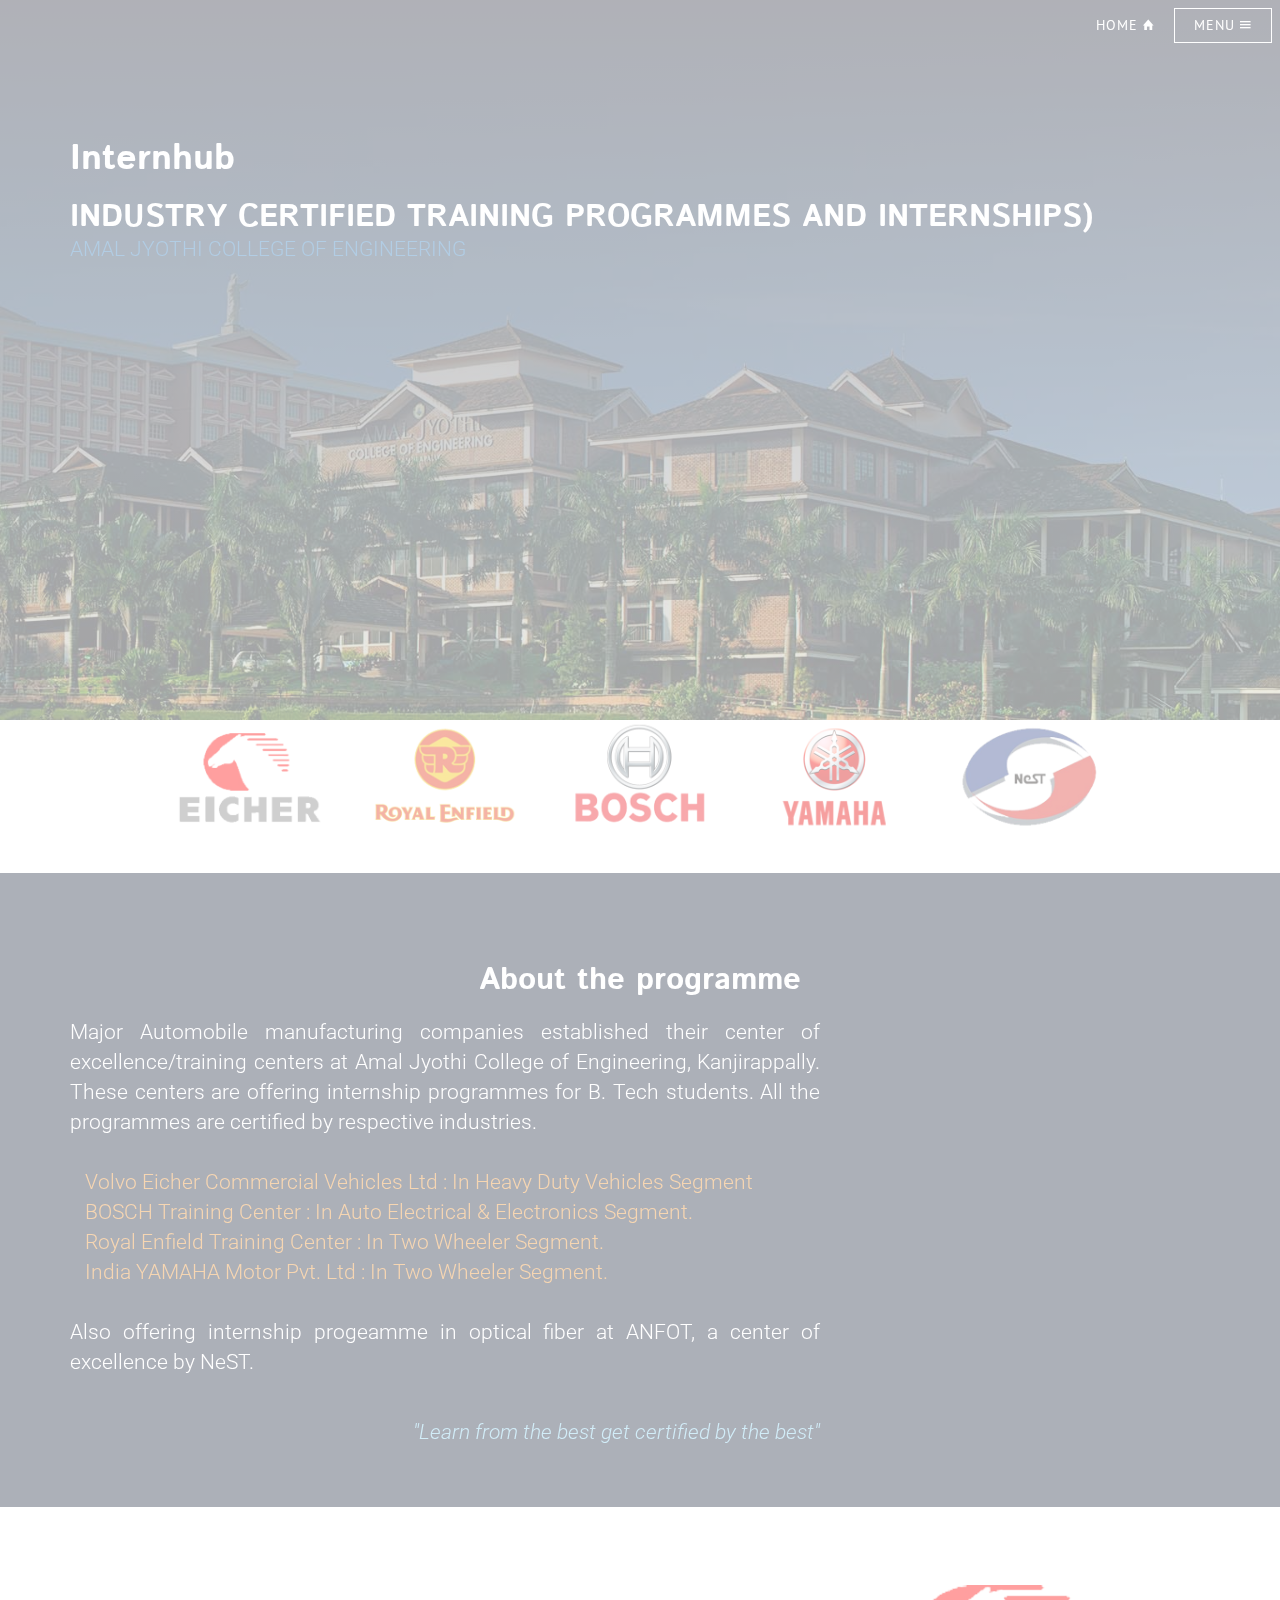
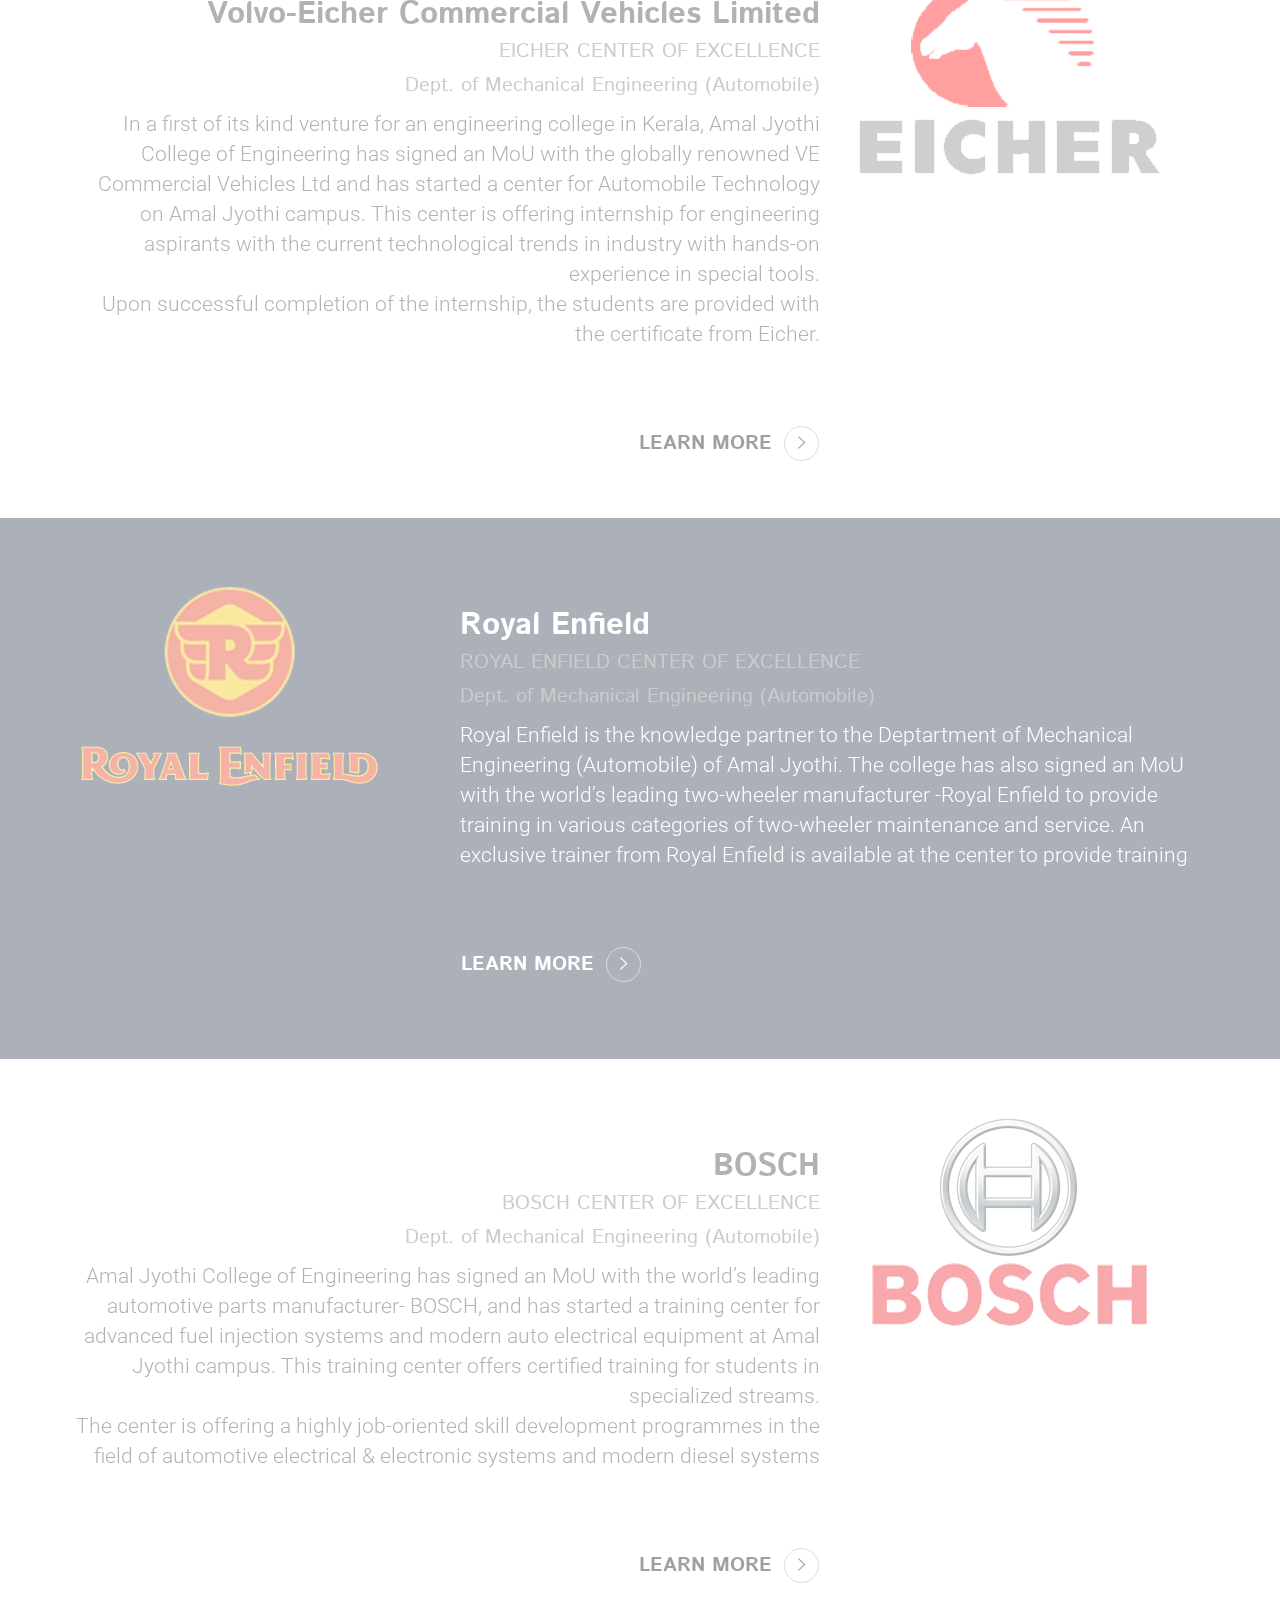
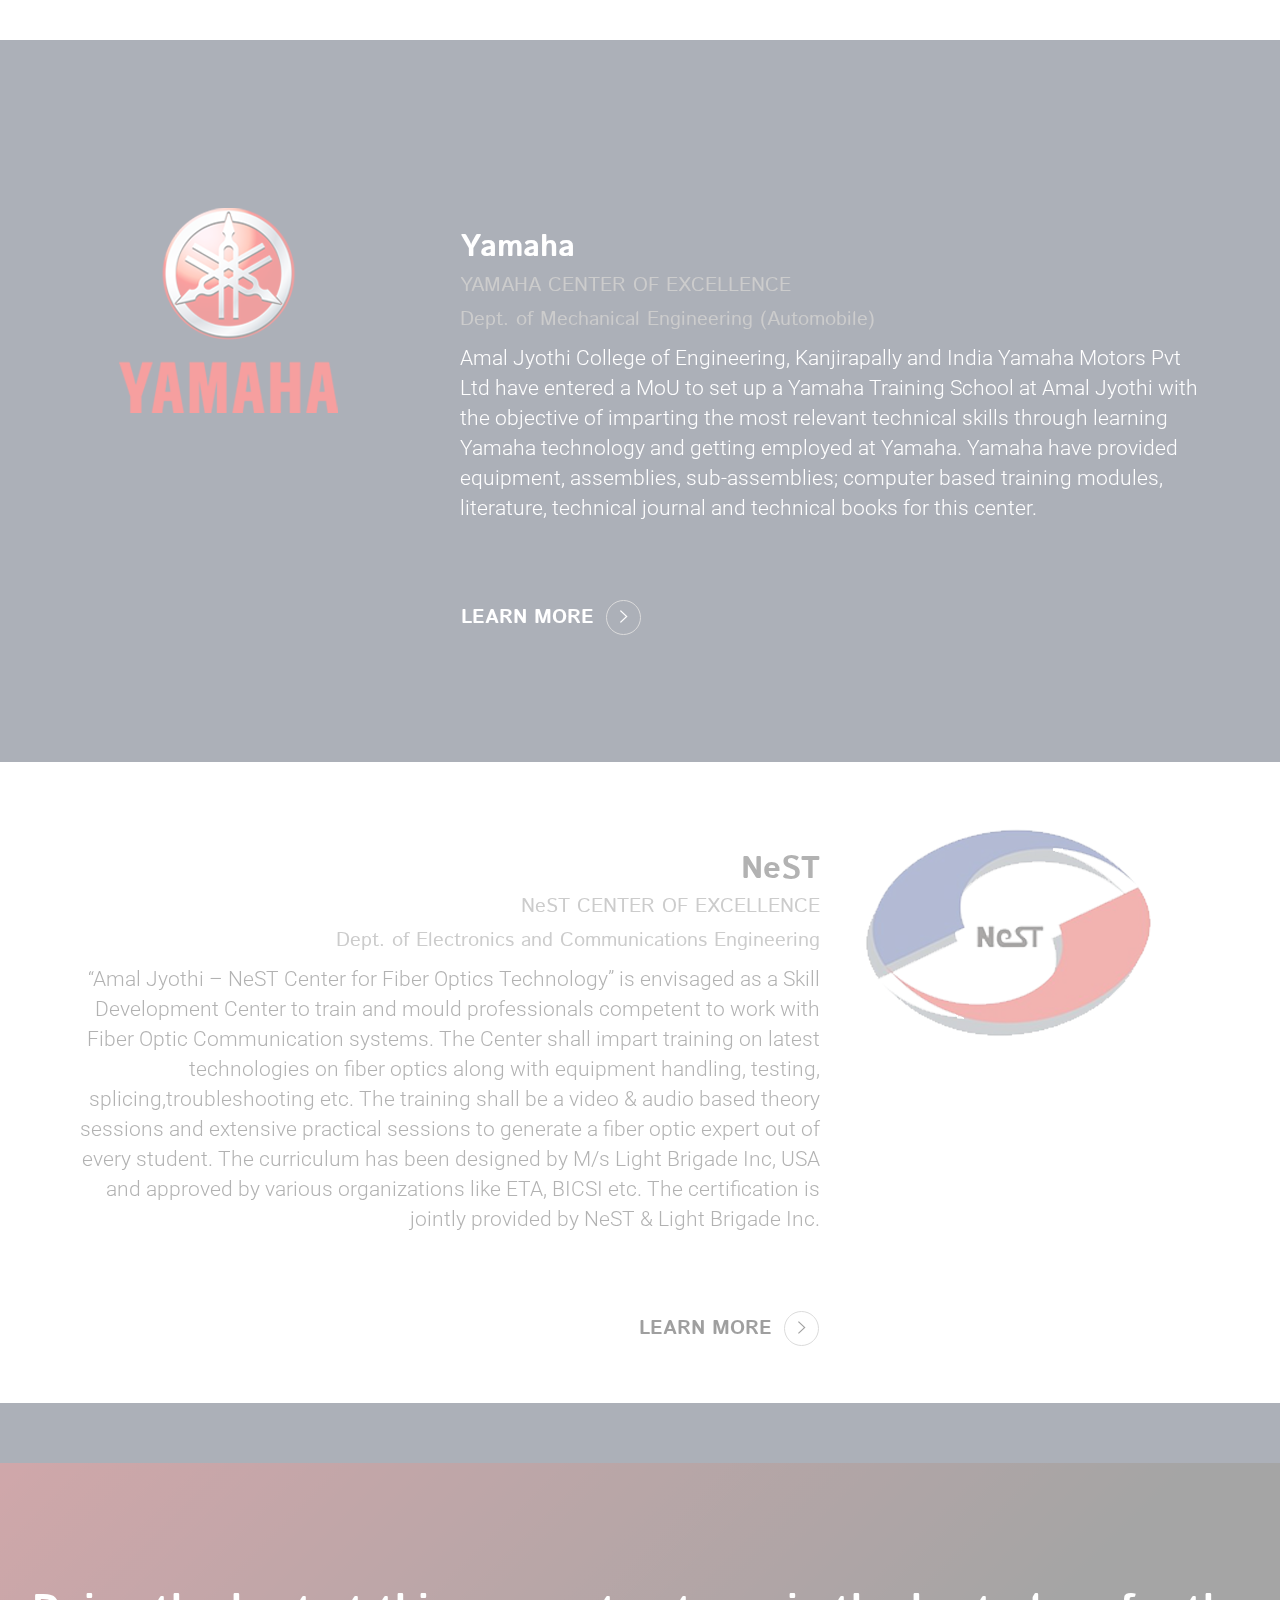
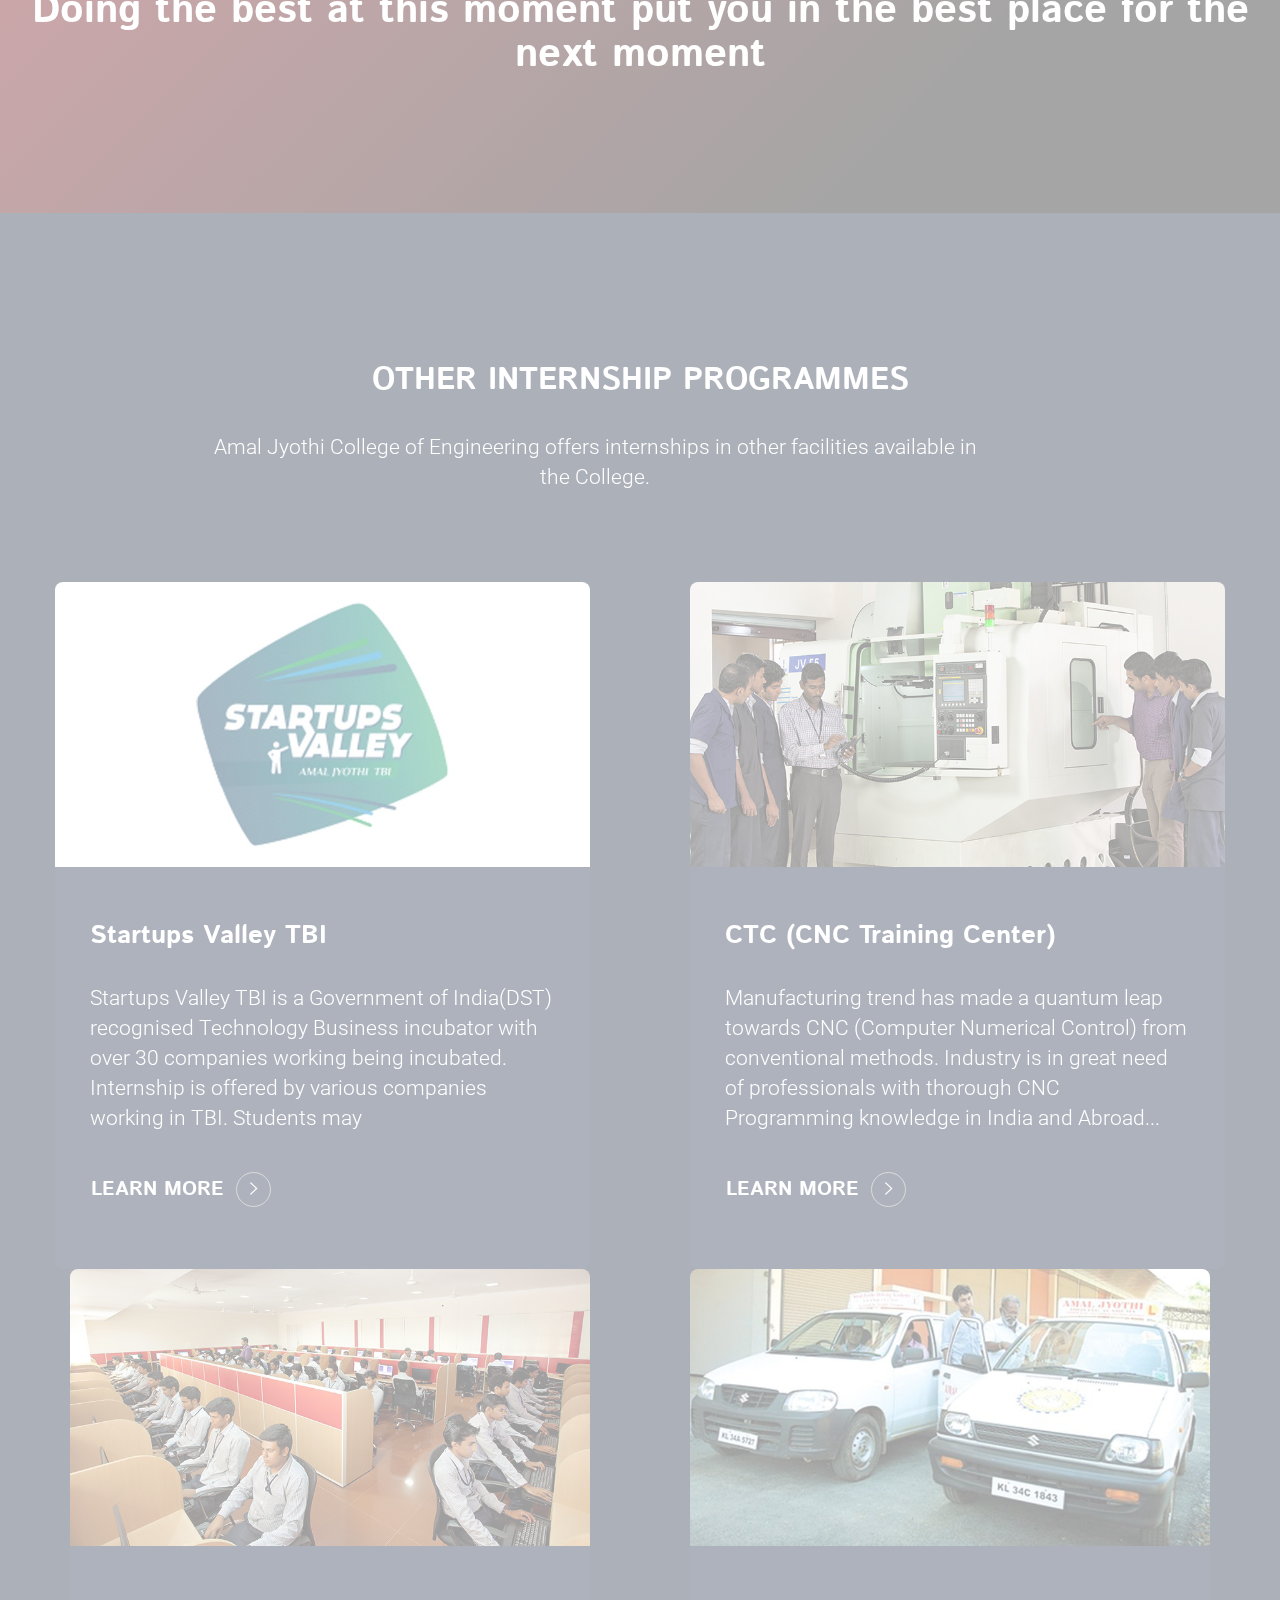
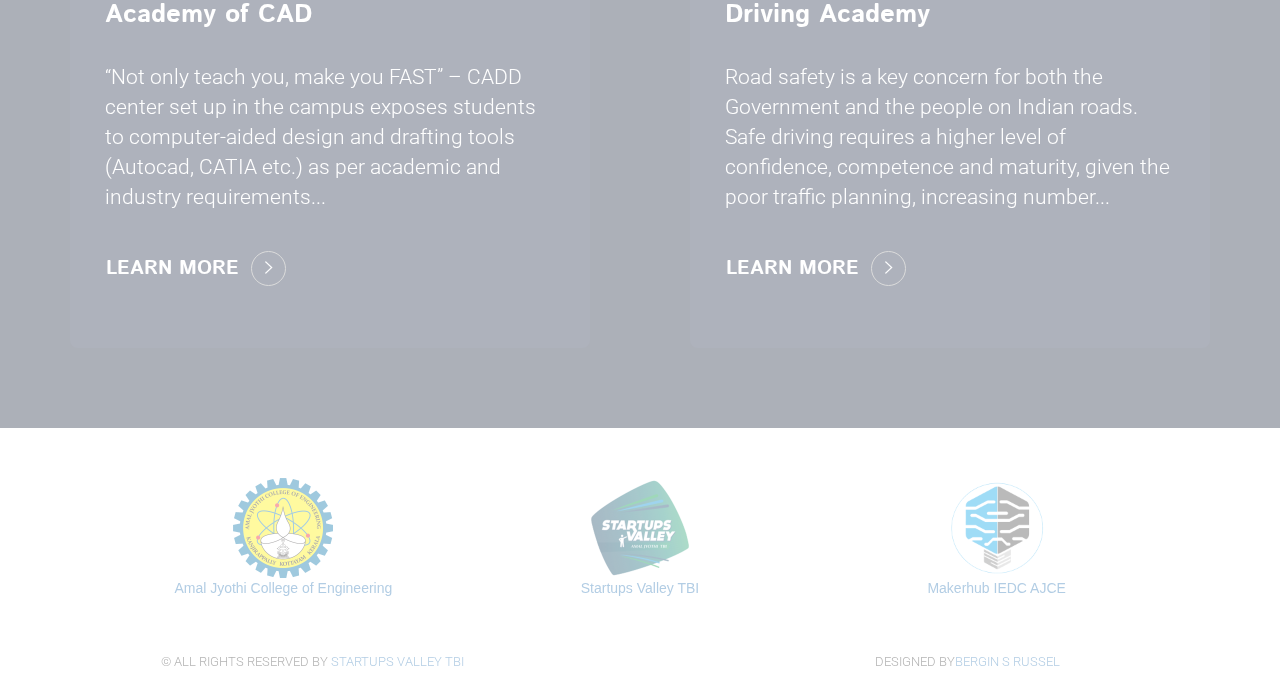
<file: index.html>
<!DOCTYPE html>
<html lang="en">
    <head>
        <meta charset="utf-8">
        <meta http-equiv="X-UA-Compatible" content="IE=edge">
        <meta name="viewport" content="width=device-width, initial-scale=1">
        <title>Internhub - Your one stop destination for your internship needs...</title>
        <link href="assets/css/bootstrap.min.css" rel="stylesheet">
        <link rel="stylesheet" href="assets/css/ionicons.min.css">
        <link href="https://fonts.googleapis.com/css?family=Istok+Web:400,400i,700,700i" rel="stylesheet">
        <link href="https://fonts.googleapis.com/css?family=Roboto:300,300i,400" rel="stylesheet">
        <link href="https://fonts.googleapis.com/css?family=PT+Sans" rel="stylesheet">
        <link href="assets/css/main.css" rel="stylesheet">
		<meta name="author" content="Bergin S Russel">
	<meta name="description" content="Welcome to Internhub. Your one stop destination for Industry Certified Internships and Training programmes. Industry Certified Internships and Training Programmes.  Learn from the best... Get certified by the best... Major manufacturing companies established their center of excellence/training centers at Amal Jyothi College of Engineering, Kanjirappally. These centers are offering internship programmes for B. Tech students. All the programmes are certified by respective industries. Applications are open for all students of Bachelor of Technology(B. Tech) and Master of Technology(M. Tech). Based on interest of students, they enroll and get certified." />
	<meta name="keywords" content="Internships, Training, Internship, certified, volvo, Eicher, royal, enfield, training centre, center, nest, redhat, yamaha, technisian, technical, tools, cnc, driving, numerical control, tools, cad, academy, Industry Certified Training Programmes and Internships, Idea, Startups, IEDC, I E D C, KSUM, Maker Hub, MAKERHUB, AmalJyothi, Amal Jyothi, AJCE, Innovatio, Entrepreneurship, AJC, Kanjirappally, Credox, Dreambig, Dream Big, Aptinno, Startups Valley, Technology, TBI, Development, Centre, Center, Ajin, Sherin, Bergin, IPR, IPR CELL, KSCSTE, KSIDC, DST, Incubator, Business, T B I, Technology Business Incubator, Kerala, Startups, Funding, Mentor, Support, Education, innovator, Innovtors hub, model, mun, silicon valley, intern, internship, programme, awareness, intellectual, property, rights, think, different, outside, box, products, robotics, digital, marketing, website, web, dev"/>
		
		
		<!-- Global site tag (gtag.js) - Google Analytics -->
<script async src="https://www.googletagmanager.com/gtag/js?id=UA-119145046-1"></script>
<script>
  window.dataLayer = window.dataLayer || [];
  function gtag(){dataLayer.push(arguments);}
  gtag('js', new Date());

  gtag('config', 'UA-119145046-1');
</script>
<link href="assets/images/internhublogo.png" rel="shortcut icon" type="image/png">
    </head>
<body>
	<style>
		body{
			overflow-x: hidden;
		}
	</style>
    <!-- preloader -->
    <div id="preloader"></div>
    <!-- end of preloader -->

    <div class="body-content" style="display:none;">
        <div class="navbar-solid-state">
             <!-- Header -->
            <header id="header" class="alt">
                <!-- <h1><a href="index.html" class="a-transparent">Solid State</a></h1> -->
                <nav>
					<a href="index.html" class="a-menu">Home <i class="ion-home"></i> </a>
                    <a href="#menu" class="a-menu">Menu <i class="ion-android-menu"></i> </a>
					
                </nav>
            </header>

            <!-- Menu -->
            <nav id="menu">
                <div class="inner">
					<h2>Menu</h2>
                    <ul class="links">
                        <li><a href="index.html">Home</a></li>
						<li><a href="#about">About</a></li>
						 <li><a href="vecl.html">Volvo Eicher</a></li>
						 <li><a href="re.html">Royal Enfield</a></li>
						 <li><a href="bosch.html">BOSCH</a></li>
						<li><a href="yamaha.html">Yamaha</a></li>
						<li><a href="nest.html">NeST</a></li>
						 <li><a href="startupsvalley.html">TBI Internship</a></li>
						<li><a href="cnc.html">CNC Training Center</a></li>
						<li><a href="acad.html">Academy of CAD</a></li>						
						<li><a href="ds.html">Driving School</a></li>
						 <li><a href="https://www.amaljyothi.ac.in">Amal Jyothi</a></li>
						 <li><a href="https://www.startupsvalley.in">Startups Valley TBI</a></li>
						 <li><a href="https://iedcajce.in">Makerhub IEDC</a></li>                       
                    </ul>
                    <a href="#" class="close">Close</a>
                </div>
            </nav>
        </div>

        <section id="banner1">
            <div class="container">
                <div class="row">
                    <div class="col-md-12">
                        <h1>Internhub</h1> <br><h2>INDUSTRY CERTIFIED TRAINING PROGRAMMES AND INTERNSHIPS)</h2>
                    </div>
                </div>

                <div class="row">
                    <div class="col-md-12"> 
                        <p><a href="http://www.amaljyothi.com">AMAL JYOTHI COLLEGE OF ENGINEERING</a></p>
                    </div>
                </div>                
            </div>
        </section>
		
		
		<section id="set">
		<div class="container">
                <div class="row">
					<div class="col-md-1"></div>
					<div class="col-md-2" align="center"><a href="#one">
					<img src="assets/images/eicher.png" width="150"></a>
					</div>
					<div class="col-md-2" align="center"><a href="#two">
					<img src="assets/images/re.png" width="150"></a>
					</div>
					<div class="col-md-2" align="center"><a href="#three">
					<img src="assets/images/bosch.png" width="150"></a>
					</div>
					
					<div class="col-md-2" align="center"><a href="#four">
					<img src="assets/images/yamaha.png" width="150"></a>
					</div>
					<div class="col-md-2" align="center"><a href="#five">
					<img src="assets/images/nest.png" width="150"></a>
					</div>
					<div class="col-md-1"></div>
			</div><br><br>
			</div>	
		</section>
		<section id="about" style="background-color: #242d44">
				<div class="container">
                <div class="one-features">
                    <div class="row">
                        <div class="col-md-12">
                            <div class="section-highlight">
                                <h2 align="center"><font color="white">About the programme</font></h2><br>
								
                            </div>
						</div>
						<div class="col-md-8">
                            <div>
                              <p class="text-justify" align="justify"><font color="white">Major Automobile manufacturing companies established their center of excellence/training centers at Amal Jyothi College of Engineering, Kanjirappally. These centers are offering internship programmes for B. Tech students. All the programmes are certified by respective industries.<br><br><font color="#E89334">
										&nbsp;&nbsp;&nbsp;Volvo Eicher Commercial Vehicles Ltd</strong> : In Heavy Duty Vehicles Segment<br>
										&nbsp;&nbsp;&nbsp;BOSCH Training Center</strong> : In Auto Electrical &amp; Electronics Segment.<br>
										&nbsp;&nbsp;&nbsp;Royal Enfield Training Center</strong> : In Two Wheeler Segment.<br>
										&nbsp;&nbsp;&nbsp;India YAMAHA Motor Pvt. Ltd </strong> : In Two Wheeler Segment.<br><br></font>
								  Also offering internship progeamme in optical fiber at ANFOT, a center of excellence by NeST.<br><br>
								  <!--Amal Jyothi College of Engineering Kanjirapally has Industrial tieups with various reputed industries. Amal Jyothi is offering Industry-Cerified Training Programmes and Internships in association with these industries. Applications are open for all students of Bachelor of Technology(B. Tech) and Master of Technology(M. Tech). Based on interest of students, they enroll and get certified. <br><br>--></p>
                               <p align="right"><font color="skyblue"><em>"Learn from the best get certified by the best"</em></font></p>
                            </div>
                        </div>
						<div class="col-md-4"><br><br>
						<a href="#" class="image fit"><div class="hs-responsive-embed-youtube"><div style="position:relative;height:0;padding-bottom:56.25%"><center><iframe src="https://www.youtube.com/embed/8x5mdmuh3Bs?ecver=2" frameborder="0" style="position:absolute;width:100%;height:100%;left:0" allowfullscreen></iframe></center></div></div></a>
						</iframe>
						</div>
                     </div>
                </div>
            </div>	
			
		</Section>
		
		
		
        <section id="one">
            <div class="container">
                <div class="one-features">
                    <div class="row">
                        <div class="col-md-8">
                            <div class="section-highlight">
                                <h2><b>Volvo-Eicher Commercial Vehicles Limited</b><br><small>EICHER CENTER OF EXCELLENCE <br>Dept. of Mechanical Engineering (Automobile)</small></h2>
								
                            </div>
                            <div class="section-details">
                                <p>
                                   In a first of its kind venture for an engineering college in Kerala, Amal Jyothi College of Engineering has signed an MoU with the globally renowned VE Commercial Vehicles Ltd and has started a center for Automobile Technology on Amal Jyothi campus. This center is offering internship for engineering 	aspirants with the current technological trends in industry with hands-on experience in special tools. <br>
									Upon successful completion of the internship, the students are provided with the certificate from 
									Eicher.

                                </p>
                                <a href="vecl.html" class="btn btn-learn-more">LEARN MORE <i class="ion-ios-arrow-right"></i></a>
                            </div>
                        </div>
                        <div class="col-md-4">
                            <img src="assets/images/eicher.png" alt="Responsive image" class="img-responsive">
                        </div>
                    </div>
                </div>
            </div>
        </section>

        <section id="two">
            <div class="container">
                <div class="two-features">
                    <div class="row">
                        <div class="col-md-4">
                        <img src="assets/images/re.png" alt="Responsive image" class="img-responsive">
                        </div>
                        <div class="col-md-8">
                            <div class="section-highlight">
                                <h2>Royal Enfield<br>
								<small>ROYAL ENFIELD CENTER OF EXCELLENCE <br>Dept. of Mechanical Engineering (Automobile)</small></h2>
                            </div>
                            <div class="section-details">
                                <p>
                                             Royal Enfield is the knowledge partner to the Deptartment of Mechanical Engineering (Automobile) of Amal Jyothi. The college has also signed an MoU with the world’s leading two-wheeler manufacturer -Royal Enfield to provide training in various categories of two-wheeler maintenance and service. An exclusive trainer from Royal Enfield is available at the center to provide training
                                </p>
                                <a href="re.html" class="btn btn-learn-more">LEARN MORE <i class="ion-ios-arrow-right"></i></a>
                            </div>
                        </div>
                    </div>
                </div>
            </div>
        </section>

        <section id="three">
            <div class="container">
                <div class="three-features">
                    <div class="row">
                        <div class="col-md-8">
                            <div class="section-highlight">
                                <h2>BOSCH<small><br>BOSCH CENTER OF EXCELLENCE <br>
								Dept. of Mechanical Engineering (Automobile)</small>
								</h2>
                            </div>
                            <div class="section-details">
                                <p>
                                   Amal Jyothi College of Engineering has signed an MoU with the world’s leading automotive parts 
									manufacturer- BOSCH, and has started a training center for advanced fuel injection systems and modern 
									auto electrical equipment at Amal Jyothi campus. This training center offers certified training for 
									students in specialized streams.<br>
										   The center is offering a highly job-oriented skill development programmes in the field of automotive electrical &amp; electronic systems and modern diesel systems

                                </p>
                                <a href="bosch.html" class="btn btn-learn-more">LEARN MORE <i class="ion-ios-arrow-right"></i></a>
                            </div>
                        </div>
                        <div class="col-md-4">
                            <img src="assets/images/bosch.png" alt="Responsive image" class="img-responsive">
                        </div>
                    </div>
                </div>
            </div>
        </section>
		
		

        <section id="four">
			<section id="two">
            <div class="container">
                <div class="three-features">
                    <div class="row">
						<div class="col-md-4">
                            <img src="assets/images/yamaha.png" alt="Responsive image" class="img-responsive">
                        </div>
                        <div class="col-md-8">
                            <div class="section-highlight">
                                <h2>Yamaha<small><br>YAMAHA CENTER OF EXCELLENCE<br> 
								Dept. of Mechanical Engineering (Automobile)</small>
								</h2>
                            </div>
                            <div class="section-details">
                                <p>
                                   Amal Jyothi College of Engineering, Kanjirapally and India Yamaha Motors Pvt Ltd have entered a MoU to set up a Yamaha Training School at Amal Jyothi with the objective of imparting the most relevant technical skills through learning Yamaha technology and getting employed at Yamaha. Yamaha have provided equipment, assemblies, sub-assemblies; computer based training modules, literature, technical journal and technical books for this center. 

                                </p>
                                <a href="yamaha.html" class="btn btn-learn-more">LEARN MORE <i class="ion-ios-arrow-right"></i></a>
                            </div>
                        </div>
                        
                    </div>
                </div>
            </div>
        </section>
		</section>
<section id="five">
		<section id="three">
            <div class="container">
                <div class="two-features">
                    <div class="row">
                       
                        <div class="col-md-8">
                            <div class="section-highlight">
                                <h2>NeST<small><br>
								NeST CENTER OF EXCELLENCE <br>Dept. of Electronics and Communications Engineering</small></h2>
                            </div>
                            <div class="section-details">
                                <p>“Amal Jyothi – NeST Center for Fiber Optics Technology” is envisaged as a Skill Development Center to train and mould professionals competent to work with Fiber Optic Communication systems. The Center shall impart training on latest technologies on fiber optics along with equipment handling, testing, splicing,troubleshooting etc. The training shall be a video &amp; audio based theory sessions and extensive practical sessions to generate a fiber optic expert out of every student. The curriculum has been designed by M/s Light Brigade Inc, USA and approved by various organizations like ETA, BICSI etc. The certification is jointly provided by NeST &amp; Light Brigade Inc.
                                </p>
                                <a href="nest.html" class="btn btn-learn-more">LEARN MORE <i class="ion-ios-arrow-right"></i></a>
                            </div>
                        </div>
						 <div class="col-md-4">
                        <img src="assets/images/nest.png" alt="Responsive image" class="img-responsive">
                        </div>
                    </div>
                </div>
            </div>
        </section>
		</section>
		<section id="about" style="background-color: #242d44">
				<div class="container">
					<br><br><br>
				</div>
		</section>
		
		
		
					<section id="bannervdo">
				<div class="inner">
					<h1>Doing the best at this moment put you in the best place for the next moment</h1>
					<p><em></em></p>
				</div>
				<!--<video autoplay loop muted playsinline src="assets/images/vdo.mp4"></video>-->
			</section>
				
		
		
        <section id="four">
                <div class="container">
                    <div class="four-top">
                        <div class="section-heading">
                            <div class="title">
                                <div class="row">
                                    <div class="col-md-12">
                                      <h2>OTHER INTERNSHIP PROGRAMMES</h2>
                                    </div>
                                </div>
                            </div>

                            <div class="subtitle">
                                <div class="row">                                       
                                    <div class="col-md-9 col-md-offset-1">
                                      <p> Amal Jyothi College of Engineering offers internships in other facilities available in the College.</p>
                                    </div>
                                </div>
                            </div>
                        </div>
                    </div>
                </div>

                <div class="container">
                    <div class="row">
                        <div class="row">
                        <div class="col-md-6">
                            <div class="four-features four-features-left-top">
                            <img src="assets/images/svwsind.jpg"  alt="Responsive image" class="img-responsive">
                                <div class="features-content">
                                    <h3>Startups Valley TBI</h3>
                                    <p>Startups Valley TBI is a Government of India(DST) recognised Technology Business incubator with over 30 companies working being incubated.<br>
										Internship is offered by various companies working in TBI. Students may<!-- utilize the facility to acquire new skills and improove upon them.<br>
                                    Amal Jyothi initiated the entrepreneurial journey by starting an IEDC under the mentorship of TTBI, Trivandrum. As a result of this great beginning, many of our students have come up with new innovative ventures. To realise the inspiration and enthusiasm of our student community into marketable products, it was essential to scale up the IEDC to the level of TBI.<br>-->
										
                                    </p>
                                    <a href="startupsvalley.html" class="btn btn-learn-more">
                                    LEARN MORE <i class="ion-ios-arrow-right"></i>
                                    </a>
                                </div>
                            </div>
                        </div>
						
						
						
						
                        <div class="col-md-6">
                            <div class="four-features four-features-right-top">
                                <img src="assets/images/cnc.jpg" alt="Responsive image" height="600" class="img-responsive">
                                <div class="features-content">
                                    <h3>CTC (CNC Training Center)</h3>
                                    <p>
                                   Manufacturing trend has made a quantum leap towards CNC (Computer Numerical Control) from conventional methods. Industry is in great need of professionals with thorough CNC Programming knowledge in India and Abroad...<!-- CTC, a newly started state –of– the – art training center, offers High End Training in CNC PROGRAMMING AND CNC MACHINING.-->

                                    </p>
                                    <a href="cnc.html" class="btn btn-learn-more">LEARN MORE <i class="ion-ios-arrow-right"></i></a>
                                </div>
                            </div>
                        </div>
                    </div>
					<div class="col-md-6">
                            <div class="four-features four-features-left-bottom">
                                <div class="features-img">
                                    <img src="assets/images/aoc.jpg" alt="Responsive image" class="img-responsive">
                                </div>
                                <div class="features-content">
                                    <h3>Academy of CAD</h3>
                                    <p>
                                   “Not only teach you, make you FAST” – CADD center set up in the campus exposes students to computer-aided design and drafting tools (Autocad, CATIA etc.) as per academic and industry requirements...<!-- Training is imparted by certified professionals. Certificate of training is issued by the Academy. Most of the engineering problems can be easily solved by the use of different CAD/CAM/CAE software packages.-->

                                    </p>
                                    <a href="acad.html" class="btn btn-learn-more">LEARN MORE <i class="ion-ios-arrow-right"></i></a>
                                </div>
                            </div>
                        </div>		
					
                    
                        <div class="col-md-6">
                            <div class="four-features four-features-right-bottom">
                                <img src="assets/images/ajceds.jpg" alt="Responsive image" class="img-responsive">
                                <div class="features-content">
                                    <h3>Driving Academy</h3>
                                    <p>
                                   Road safety is a key concern for both the Government and the people on Indian roads. Safe driving requires a higher level of confidence, competence and maturity, given the poor traffic planning, increasing number... <!--of vehicles, lack of professionalism in driving and untrained drivers on road. In a bid to address these issues, Department of Automobile Engineering of Amal Jyothi, has launched Amal Jyothi Driving Academy, an initiative for promoting safe driving under the guidance and full support of Motor Vehicles Department. This Academy not just imparts better driving skills but also tries to inculcate safe driving culture through special theoretical sessions for behavioural training and road sense.-->
                                    </p>
                                    <a href="ds.html" class="btn btn-learn-more">
                                    LEARN MORE <i class="ion-ios-arrow-right"></i>
                                    </a>
                                </div>
                            </div>
                        </div>
                    </div>                   
                </div>
        </section>

        <section id="footer">
            <div class="container">
                <div class="footer-top">
                    <div class="row">
						<div class="col-md-4">
						<a href="https://www.amaljyothi.ac.in" target="_blank"><img src="assets/images/ajce.png" width="100" alt="ajce"><br>Amal Jyothi College of Engineering</a>
						</div>
						<div class="col-md-4">
						<a href="https://www.startupsvalley.in" target="_blank"><img src="assets/images/startupsvalley.png" width="100" alt="ajce"><br>Startups Valley TBI</a>
						</div>
						<div class="col-md-4">
						<a href="https://www.iedcajce.in" target="_blank"><img src="assets/images/makersq.png" width="100" alt="ajce"><br>Makerhub IEDC AJCE</a>
						</div>
					</div>
                </div>
			</div>
               
                <div class="footer-bottom">
                    <div class="row">
                        <div class="col-md-6">
                            <p>&copy; ALL RIGHTS RESERVED BY <a href="http://www.startupsvalley.in" target="_blank">STARTUPS VALLEY TBI</a></p>
                        </div>
						<div class="col-md-6">
                            <p>DESIGNED BY<a href="http://berginsrussel.github.io/berginsrussel" target="_blank">BERGIN S RUSSEL</a></p>
                        </div>
                    </div>
                </div>            
        </section>
    

    <script src="assets/js/jquery.min.js"></script>
    <script src="assets/js/bootstrap.min.js"></script>
    <script src="assets/js/main.js"></script>

	</div>
<!--Start of Tawk.to Script-->
<script type="text/javascript">
var Tawk_API=Tawk_API||{}, Tawk_LoadStart=new Date();
(function(){
var s1=document.createElement("script"),s0=document.getElementsByTagName("script")[0];
s1.async=true;
s1.src='https://embed.tawk.to/5af69a5e5f7cdf4f053422b4/default';
s1.charset='UTF-8';
s1.setAttribute('crossorigin','*');
s0.parentNode.insertBefore(s1,s0);
})();
</script>
<!--End of Tawk.to Script-->
</body>
  
</html>
</file>
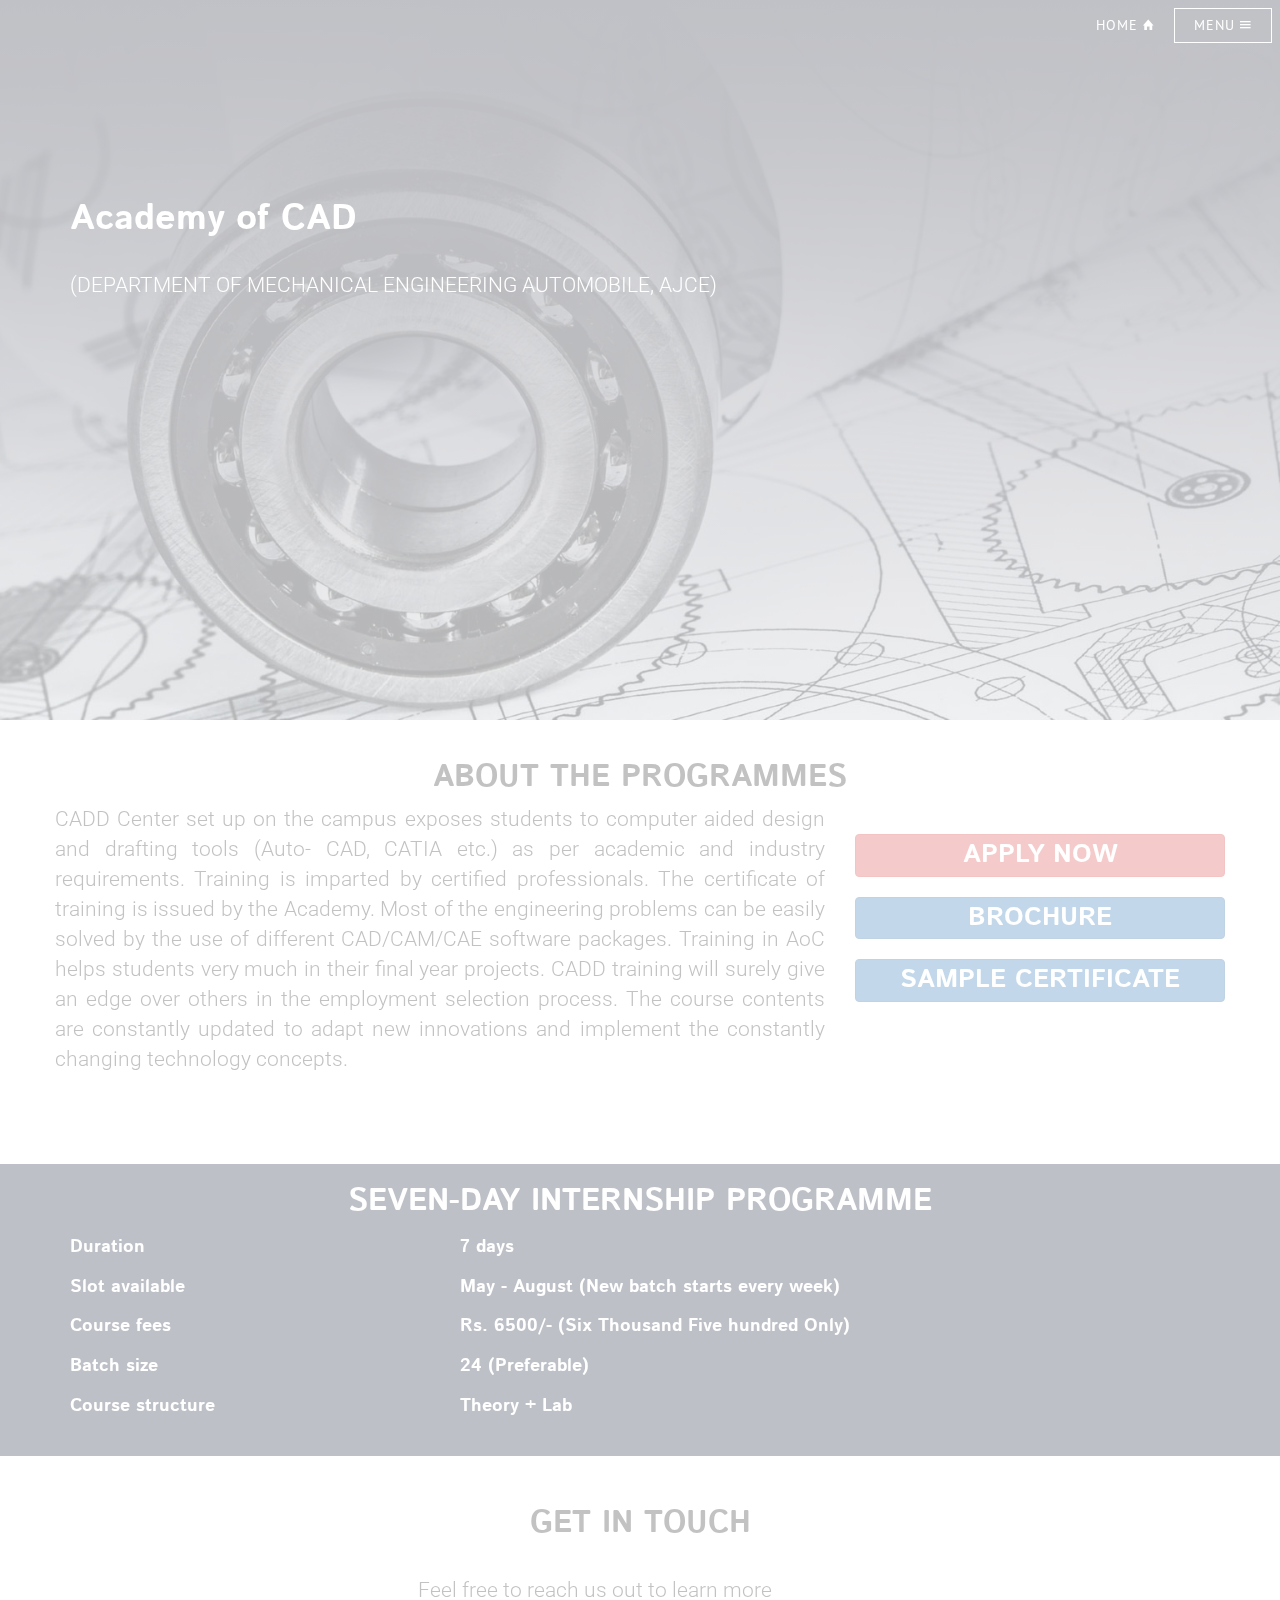
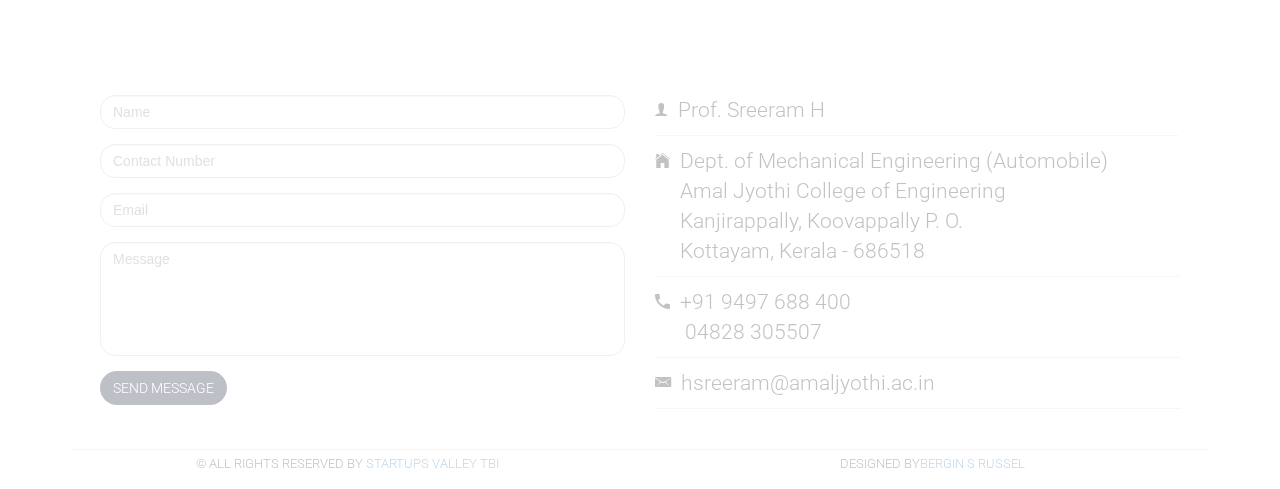
<file: acad.html>
<!DOCTYPE html>
<html lang="en">
    <head>
        <meta charset="utf-8">
        <meta http-equiv="X-UA-Compatible" content="IE=edge">
        <meta name="viewport" content="width=device-width, initial-scale=1">
		<meta name="author" content="Bergin S Russel">
	<meta name="description" content="Welcome to Internhub. Your one stop destination for Industry Certified Internships and Training programmes. Major manufacturing companies established their center of excellence/training centers at Amal Jyothi College of Engineering, Kanjirappally. These centers are offering internship programmes for B. Tech students. All the programmes are certified by respective industries." />
	<meta name="keywords" content="Internships, Training, Internship, certified, volvo, Eicher, royal, enfield, training centre, center, nest, redhat, yamaha, technisian, technical, tools, cnc, driving, numerical control, tools, cad, academy, Industry Certified Training Programmes and Internships, Idea, Startups, IEDC, I E D C, KSUM, Maker Hub, MAKERHUB, AmalJyothi, Amal Jyothi, AJCE, Innovatio, Entrepreneurship, AJC, Kanjirappally, Credox, Dreambig, Dream Big, Aptinno, Startups Valley, Technology, TBI, Development, Centre, Center, Ajin, Sherin, Bergin, IPR, IPR CELL, KSCSTE, KSIDC, DST, Incubator, Business, T B I, Technology Business Incubator, Kerala, Startups, Funding, Mentor, Support, Education, innovator, Innovtors hub, model, mun, silicon valley, intern, internship, programme, awareness, intellectual, property, rights, think, different, outside, box, products, robotics, digital, marketing, website, web, dev"/>
		
		
		<!-- Global site tag (gtag.js) - Google Analytics -->
<script async src="https://www.googletagmanager.com/gtag/js?id=UA-119145046-1"></script>
<script>
  window.dataLayer = window.dataLayer || [];
  function gtag(){dataLayer.push(arguments);}
  gtag('js', new Date());

  gtag('config', 'UA-119145046-1');
</script>
        <title>Academy of CAD - Amal Jyothi College of Engineering</title>
        <link href="assets/css/bootstrap.min.css" rel="stylesheet">
        <link rel="stylesheet" href="assets/css/ionicons.min.css">
        <link href="https://fonts.googleapis.com/css?family=Istok+Web:400,400i,700,700i" rel="stylesheet">
        <link href="https://fonts.googleapis.com/css?family=Roboto:300,300i,400" rel="stylesheet">
        <link href="https://fonts.googleapis.com/css?family=PT+Sans" rel="stylesheet">
        <link href="assets/css/main.css" rel="stylesheet">
<link href="assets/images/internhublogo.png" rel="shortcut icon" type="image/png">
    </head>
<body>
    <!-- preloader -->
    <div id="preloader"></div>
    <!-- end of preloader -->

    <div class="body-content" style="display:none;">
        <div class="navbar-solid-state">
             <!-- Header -->
            <header id="header" class="alt">
                <!-- <h1><a href="index.html" class="a-transparent">Solid State</a></h1> -->
                <nav>
					<a href="index.html" class="a-menu">Home <i class="ion-home"></i> </a>
                    <a href="#menu" class="a-menu">Menu <i class="ion-android-menu"></i> </a>
                </nav>
            </header>

            <!-- Menu -->
            <nav id="menu">
                <div class="inner">
                    <h2>Menu</h2>
                    <ul class="links">
                        <li><a href="index.html">Home</a></li>
						<li><a href="vecl.html">Volvo Eicher</a></li>
						 <li><a href="re.html">Royal Enfield</a></li>
						 <li><a href="bosch.html">BOSCH</a></li>
						 <li><a href="yamaha.html">Yamaha</a></li>
						<li><a href="nest.html">NeST</a></li>
						 <li><a href="sv.html">TBI Internship</a></li>
						<li><a href="cnc.html">CNC Training Center</a></li>
						<li><a href="acad.html">Academy of CAD</a></li>						
						<li><a href="ds.html">Driving School</a></li>
						 <li><a href="https://www.amaljyothi.ac.in">Amal Jyothi</a></li>
						 <li><a href="https://www.startupsvalley.in">Startups Valley TBI</a></li>
						 <li><a href="https://iedcajce.in">Makerhub IEDC</a></li>
                        <!-- <li><a href="#">Log In</a></li>
                        <li><a href="#">Sign Up</a></li> -->
                    </ul>
                    <a href="#" class="close">Close</a>
                </div>
            </nav>
        </div>

        <section id="banner9">
            <div class="container">
                <div class="row">
					
                    <div class="col-md-8"><br><br><br>
                        <h1><b>Academy of CAD</b></h1>
						<p><br>(DEPARTMENT OF MECHANICAL 
								ENGINEERING AUTOMOBILE, AJCE)</p>
                    </div>
				</div>				
            </div>
        </section>
		
		  <section id="about">
            <div class="container">
                      <div class="row">
                        <div class="col-md-12">
                            <div class="section-highlight" align="center">
                                <h2>ABOUT THE PROGRAMMES</h2>
								
                            </div>
							</div>
							<div class="row">
								<div class="col-md-8">
                            <div class="section-details" align="justify">
                                <p>
								CADD Center set up on the campus exposes students to computer aided design and drafting tools (Auto- 
								CAD, CATIA etc.) as per academic and industry requirements. Training is imparted by certified 
								professionals. The certificate of training is issued by the Academy. Most of the engineering problems can be easily solved by the use of different CAD/CAM/CAE software packages. Training in AoC helps 
								students very much in their final year projects. CADD training will surely give an edge over others in the employment selection process. The course contents are constantly updated to adapt new innovations and 
								implement the constantly changing technology concepts.

                                </p>                                
                        </div>
							</div>
							<div class="col-md-4"><br><br>
						<a href="https://docs.google.com/forms/d/e/1FAIpQLSddTS9XO4tf6K8-4OGnDWVdkfhUjpLJwtw4vTjs0Sg9acuEHg/viewform" target="_blank"><button type="button" class="btn btn-danger btn-block">
						  <h3><font color="white">APPLY NOW</font></h3></a></button><br>
						<a href="assets/brochure/CAD_Brochure.png" target="_blank"><button type="button" class="btn btn-primary btn-block">
						  <h3><font color="white">BROCHURE</font></h3></a></button><br>
						<a href="assets/certificate/cnccertificate.jpg" target="_blank"><button type="button" class="btn btn-primary btn-block">
						  <h3><font color="white">SAMPLE CERTIFICATE</font></h3></a></button><br>
						<!--<a href="#"><button type="button" class="btn btn-primary btn-block" data-toggle="modal" data-target="#gallery"><h3><font color="white">GALLERY</font></h3></a></button>-->
				  </div>	
								
								
								
                    </div>
                </div>
				 </div>
        </section>

		<section id="internship" style="background-color: #242d44">
			<div class="container" align="center"><br>
			<h2><font color="white">
				SEVEN-DAY INTERNSHIP PROGRAMME
				
			</h2><br>
			</div>
			
		
			<div class="container">
				<h4><div class="row">
				<div class="col-md-4">
				Duration
				</div>
				<div class="col-md-8">
				7 days 
				</div>
				</div><br>
				<div class="row">
				<div class="col-md-4">
				Slot available
				</div>
				<div class="col-md-8">
				May - August (New batch starts every week)
				</div>
				</div><br>
				<div class="row">
				<div class="col-md-4">
				Course fees
				</div>
				<div class="col-md-8">
				Rs. 6500/- (Six Thousand Five hundred Only)
				</div>
				</div><br>
				<div class="row">
				<div class="col-md-4">
				Batch size 
				</div>
				<div class="col-md-8">
				24 (Preferable) 
				</div>
				</div><br>
				<div class="row">
				<div class="col-md-4">
				Course structure
				</div>
				<div class="col-md-8">
				Theory + Lab 
				</div>
				</div></h4><br><br>
            </div></font>
        
            

       
        <section id="footer">
            <div class="container">
                <div class="footer-top">
                    <div class="section-heading">
                        <div class="title">
                            <div class="row">
                                <div class="col-md-12">
                                <h2>GET IN TOUCH</h2>
                                </div>
                            </div>
                        </div>
                        <div class="subtitle">
                            <div class="row">
                                <div class="col-md-9 col-md-offset-1">
                                    <p>
                                   Feel free to reach us out to learn more
                                    </p>
                                </div>
                            </div>
                        </div>
                    </div>
                </div>
                <div class="footer-features">
                    <div class="row">
                        <div class="col-md-6">
                            <form>
                                <div class="form-group">
                                    <input type="text" name="name name" class="form-control form-footer" placeholder="Name" required="">
                                </div>
								<div class="form-group">
                                    <input type="number" name="mobile" class="form-control form-footer" placeholder="Contact Number" required="">
                                </div>
                                <div class="form-group">
                                    <input type="email" name="mail" required="" class="form-control form-footer" placeholder="Email">
                                </div>
                                <div class="form-group">
                                    <textarea class="form-control form-footer" rows="5" placeholder="Message"></textarea>
                                </div>
                                <button type="submit" class="btn btn-solid-state">Send Message</button>
                            </form>
                        </div>
                        <div class="col-md-6">
                            <div class="footer-list">
                                <ul class="list-unstyled">
									<li class="list-table">
                                        <i class="ion-ios-person"></i><p>Prof. Sreeram H</p>
                                    </li>
                                    <li class="list-table">
                                        <i class="ion-ios-home"></i><p>Dept. of Mechanical Engineering (Automobile)<br>Amal Jyothi College of Engineering<br>Kanjirappally, Koovappally P. O.<br>Kottayam, Kerala - 686518</p>
                                    </li>
                                    <li class="list-table">
                                        <i class="ion-android-call"></i><p>+91 9497 688 400<br>&nbsp;04828 305507</p>
                                    </li>
                                    <li class="list-table">
                                        <i class="ion-email"></i><p>hsreeram@amaljyothi.ac.in</p>
                                    </li>
                                </ul>
                                
                            </div>
                        </div>
                    </div>
                </div>
                <div class="footer-bottom">
                    <div class="row">
                        <div class="col-md-6">
                            <p>&copy; ALL RIGHTS RESERVED BY <a href="http://www.startupsvalley.in" target="_blank">STARTUPS VALLEY TBI</a></p>
                        </div>
						<div class="col-md-6">
                            <p>DESIGNED BY<a href="http://berginsrussel.github.io/berginsrussel" target="_blank">BERGIN S RUSSEL</a></p>
                        </div>
                    </div>
                </div>  
            </div>
        </section>
    </div>

    <script src="assets/js/jquery.min.js"></script>
    <script src="assets/js/bootstrap.min.js"></script>
    <script src="assets/js/main.js"></script>

<!--Start of Tawk.to Script-->
<script type="text/javascript">
var Tawk_API=Tawk_API||{}, Tawk_LoadStart=new Date();
(function(){
var s1=document.createElement("script"),s0=document.getElementsByTagName("script")[0];
s1.async=true;
s1.src='https://embed.tawk.to/5af69a5e5f7cdf4f053422b4/default';
s1.charset='UTF-8';
s1.setAttribute('crossorigin','*');
s0.parentNode.insertBefore(s1,s0);
})();
</script>
<!--End of Tawk.to Script-->
</body>
  
</html>
</file>
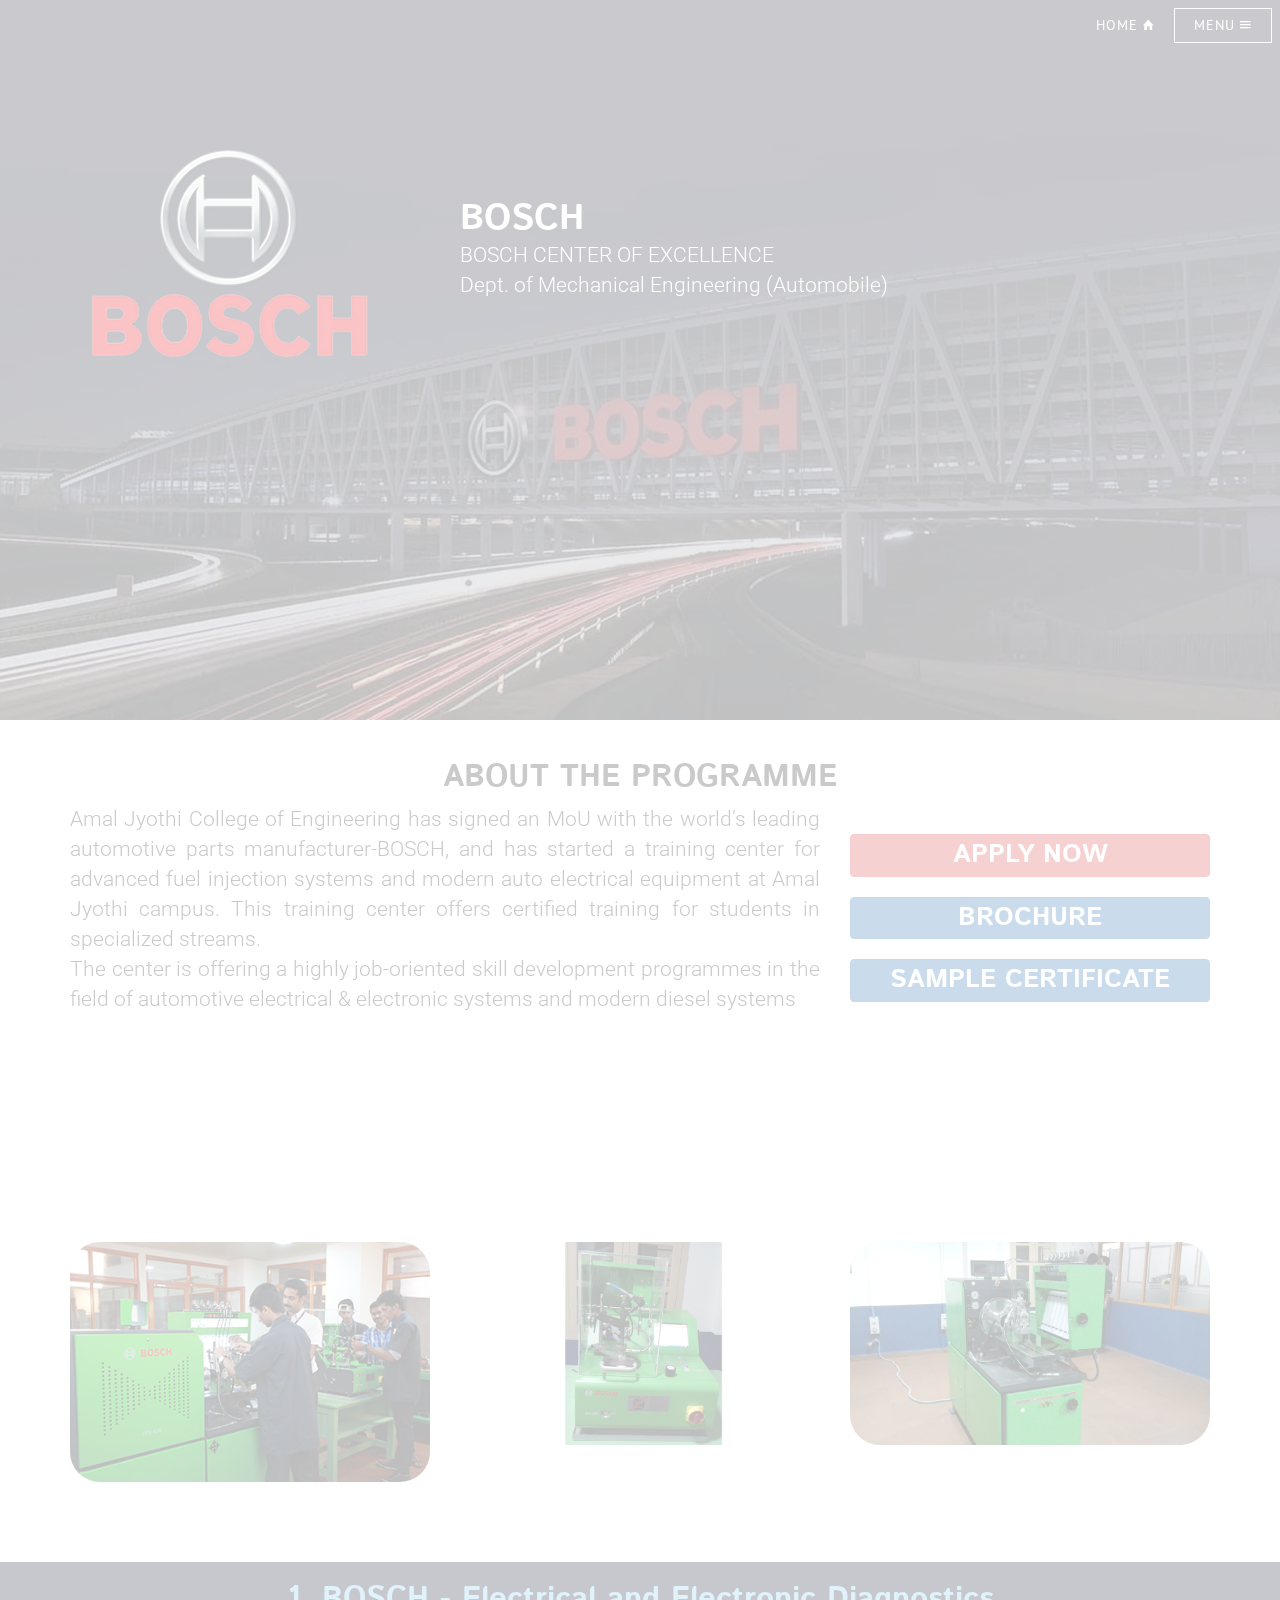
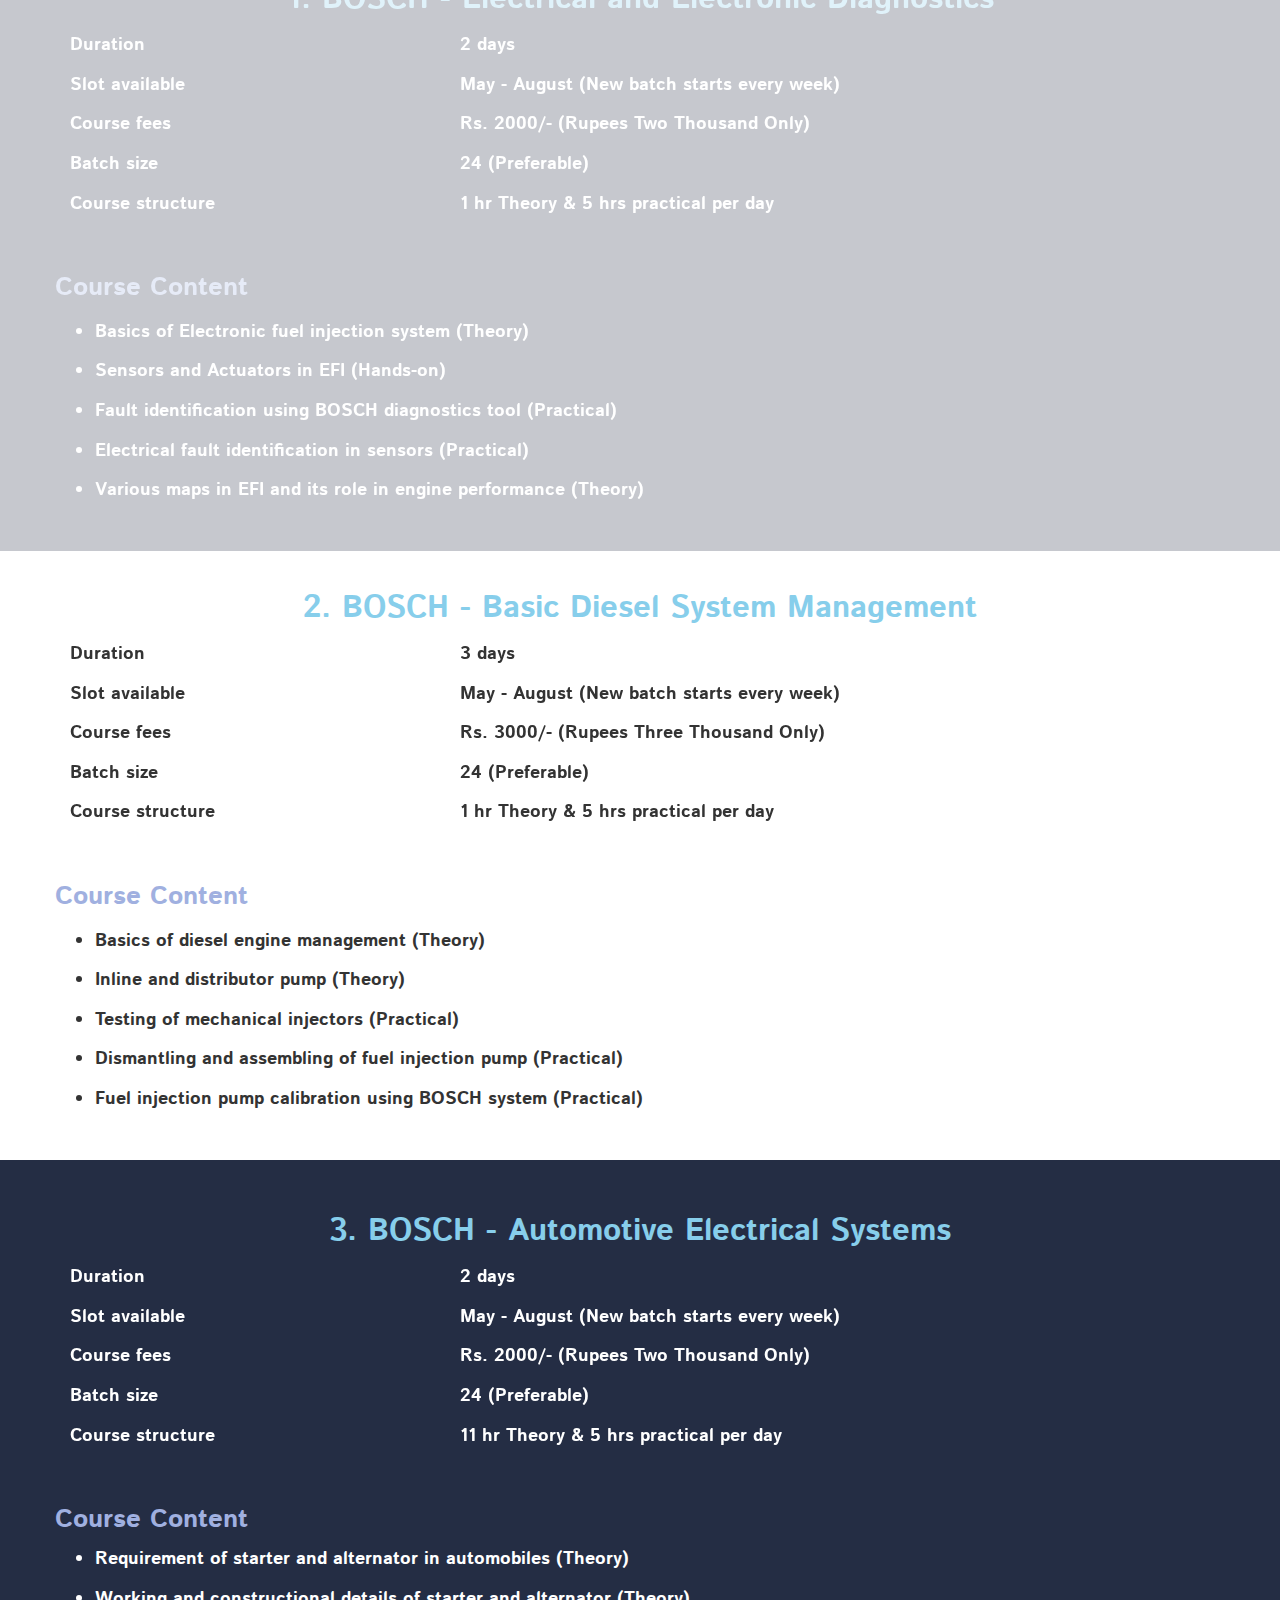
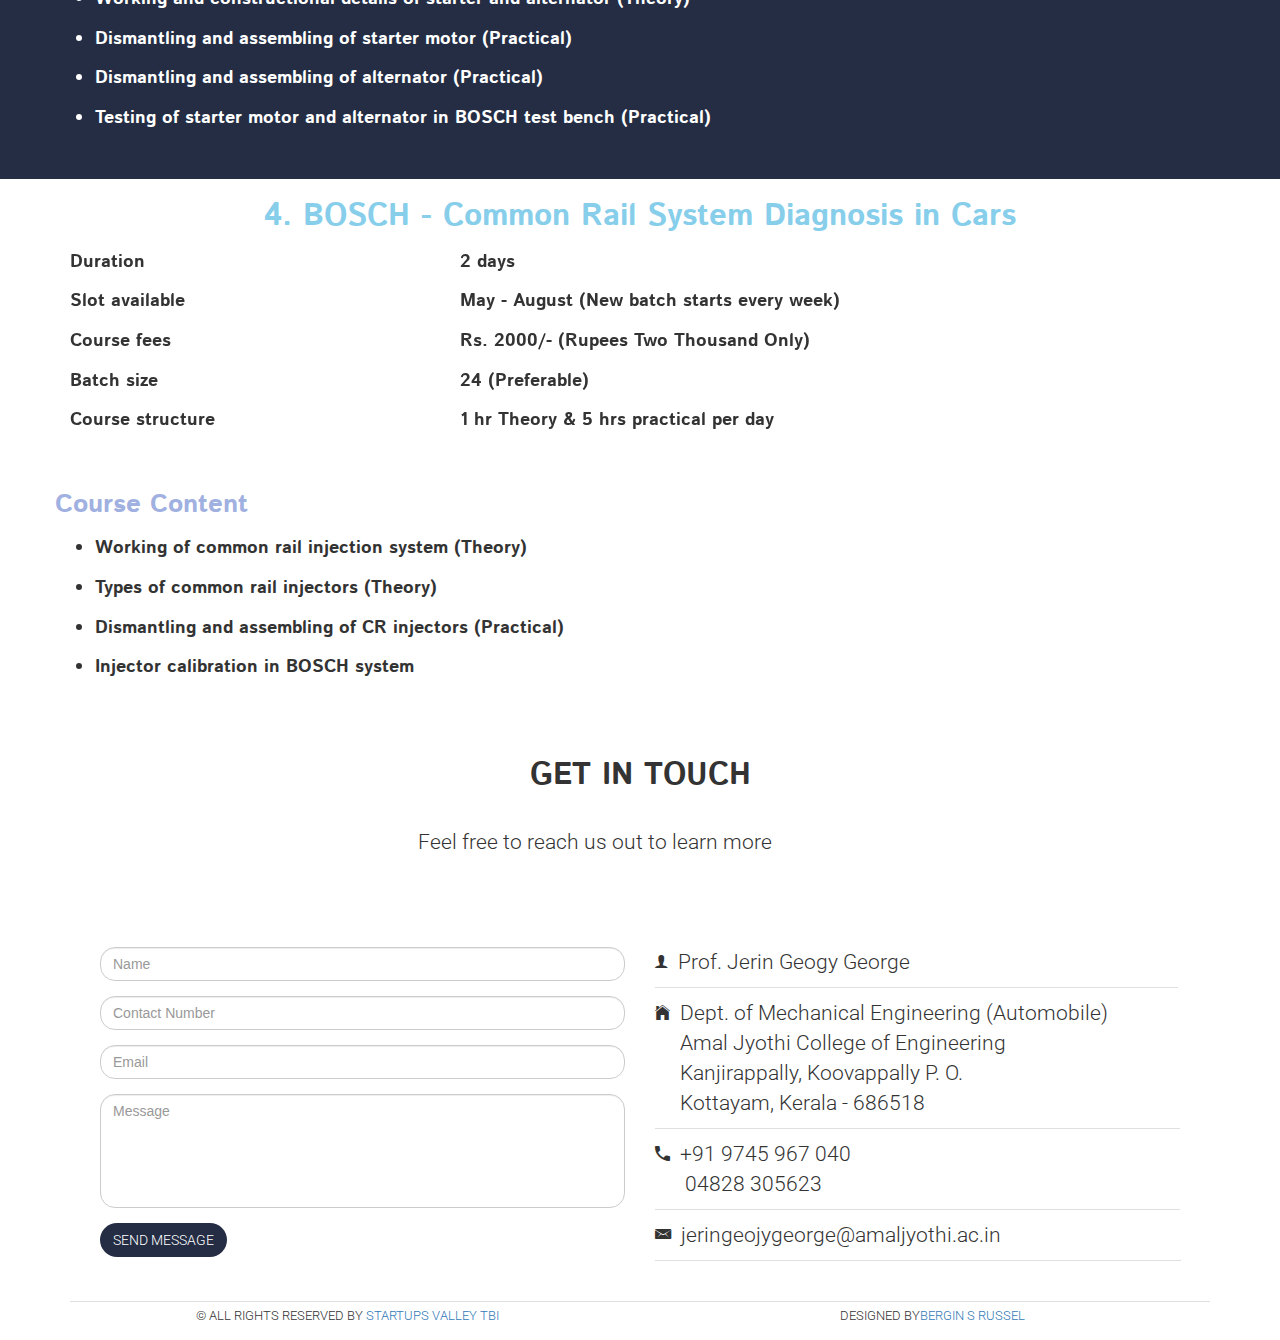
<file: bosch.html>
<!DOCTYPE html>
<html lang="en">
    <head>
        <meta charset="utf-8">
        <meta http-equiv="X-UA-Compatible" content="IE=edge">
        <meta name="viewport" content="width=device-width, initial-scale=1">
		<meta name="author" content="Bergin S Russel">
	<meta name="description" content="Welcome to Internhub. Your one stop destination for Industry Certified Internships and Training programmes. Major manufacturing companies established their center of excellence/training centers at Amal Jyothi College of Engineering, Kanjirappally. These centers are offering internship programmes for B. Tech students. All the programmes are certified by respective industries." />
	<meta name="keywords" content="Internships, Training, Internship, certified, volvo, Eicher, royal, enfield, training centre, center, nest, redhat, yamaha, technisian, technical, tools, cnc, driving, numerical control, tools, cad, academy, Industry Certified Training Programmes and Internships, Idea, Startups, IEDC, I E D C, KSUM, Maker Hub, MAKERHUB, AmalJyothi, Amal Jyothi, AJCE, Innovatio, Entrepreneurship, AJC, Kanjirappally, Credox, Dreambig, Dream Big, Aptinno, Startups Valley, Technology, TBI, Development, Centre, Center, Ajin, Sherin, Bergin, IPR, IPR CELL, KSCSTE, KSIDC, DST, Incubator, Business, T B I, Technology Business Incubator, Kerala, Startups, Funding, Mentor, Support, Education, innovator, Innovtors hub, model, mun, silicon valley, intern, internship, programme, awareness, intellectual, property, rights, think, different, outside, box, products, robotics, digital, marketing, website, web, dev"/>
		
		
		<!-- Global site tag (gtag.js) - Google Analytics -->
<script async src="https://www.googletagmanager.com/gtag/js?id=UA-119145046-1"></script>
<script>
  window.dataLayer = window.dataLayer || [];
  function gtag(){dataLayer.push(arguments);}
  gtag('js', new Date());

  gtag('config', 'UA-119145046-1');
</script>
        <title>BOSCH - Industry Certified Internships and Training Programmes</title>
        <link href="assets/css/bootstrap.min.css" rel="stylesheet">
        <link rel="stylesheet" href="assets/css/ionicons.min.css">
        <link href="https://fonts.googleapis.com/css?family=Istok+Web:400,400i,700,700i" rel="stylesheet">
        <link href="https://fonts.googleapis.com/css?family=Roboto:300,300i,400" rel="stylesheet">
        <link href="https://fonts.googleapis.com/css?family=PT+Sans" rel="stylesheet">
        <link href="assets/css/main.css" rel="stylesheet">
<link href="assets/images/internhublogo.png" rel="shortcut icon" type="image/png">
    </head>
<body>
    <!-- preloader -->
    <div id="preloader"></div>
    <!-- end of preloader -->

    <div class="body-content" style="display:none;">
        <div class="navbar-solid-state">
             <!-- Header -->
            <header id="header" class="alt">
                <!-- <h1><a href="index.html" class="a-transparent">Solid State</a></h1> -->
                <nav>
					<a href="index.html" class="a-menu">Home <i class="ion-home"></i> </a>
                    <a href="#menu" class="a-menu">Menu <i class="ion-android-menu"></i> </a>
                </nav>
            </header>

            <!-- Menu -->
            <nav id="menu">
                <div class="inner">
                    <h2>Menu</h2>
                    <ul class="links">
                        <li><a href="index.html">Home</a></li>
						 <li><a href="vecl.html">Volvo Eicher</a></li>
						 <li><a href="re.html">Royal Enfield</a></li>
						 <li><a href="bosch.html">BOSCH</a></li>
						 <li><a href="yamaha.html">Yamaha</a></li>
						<li><a href="nest.html">NeST</a></li>
						 <li><a href="startupsvalley.html">TBI Internship</a></li>
						<li><a href="cnc.html">CNC Training Center</a></li>
						<li><a href="acad.html">Academy of CAD</a></li>						
						<li><a href="ds.html">Driving School</a></li>
						 <li><a href="https://www.amaljyothi.ac.in">Amal Jyothi</a></li>
						 <li><a href="https://www.startupsvalley.in">Startups Valley TBI</a></li>
						 <li><a href="https://iedcajce.in">Makerhub IEDC</a></li>
                    </ul>
                    <a href="#" class="close">Close</a>
                </div>
            </nav>
        </div>

        <section id="banner3">
            <div class="container">
                <div class="row">
					<div class="col-md-4">
					<img src="assets/images/bosch.png" alt="Responsive image" class="img-responsive">
					 
                        
                    </div>
                    <div class="col-md-8"><br><br><br>
                        <h1><b>BOSCH</b></h1>
						<p>BOSCH CENTER OF EXCELLENCE <br>Dept. of Mechanical Engineering (Automobile)</p>
                    </div>
				</div>                
            </div>
        </section>
		
		  <section id="about">
            <div class="container">
                      <div class="row">
                        <div class="col-md-12">
                            <div class="section-highlight" align="center">
                                <h2>ABOUT THE PROGRAMME</h2>
								
							</div></div>
							<div class="col-md-8">
                            <div class="section-details" align="justify">
                                <p>
                                   Amal Jyothi College of Engineering has signed an MoU with the world’s leading automotive parts 
									manufacturer-BOSCH, and has started a training center for advanced fuel injection systems and modern 
									auto electrical equipment at Amal Jyothi campus. This training center offers certified training for 
									students in specialized streams.<br>
										   The center is offering a highly job-oriented skill development programmes in the field of automotive electrical &amp; electronic systems and modern diesel systems
                                </p>                                
                        </div>                        
                    </div>
					<div class="col-md-4"><br><br>
						<a href="https://docs.google.com/forms/d/e/1FAIpQLSdbr66q8-4K08H6moWTz5pC0WqHRDp7_91cuKRHYut1zX2RPw/viewform" target="_blank"><button type="button" class="btn btn-danger btn-block">
						  <h3><font color="white">APPLY NOW</font></h3></a></button><br>
						<a href="" target="_blank"><button type="button" class="btn btn-primary btn-block">
						  <h3><font color="white">BROCHURE</font></h3></a></button><br>
						<a href="assets/certificate/boschcertificate.jpg" target="_blank"><button type="button" class="btn btn-primary btn-block">
						  <h3><font color="white">SAMPLE CERTIFICATE</font></h3></a></button><br>
						
				  </div>
						  
                </div>
				 </div>
        </section>
				<section class="grid-image">
					<div class="container">
						<div class="tiles">
							<h4 class="elements-h elements-h4">Gallery</h4>
								<div class="row">
									<div class="col-md-4">
										<img src="assets/gallery/bosch/bosch3.jpg" class="img-responsive img-grid" alt="BOSCH CENTER OF EXCELLENCE " />
									</div>
									<div class="col-md-4">
										<img src="assets/gallery/bosch/bosch4.jpg" class="img-responsive img-grid" alt="BOSCH CENTER OF EXCELLENCE "/>
									</div>
									<div class="col-md-4">
										<img src="assets/gallery/bosch/bosch5.jpg" class="img-responsive img-grid" alt="BOSCH CENTER OF EXCELLENCE " />
									</div>
								</div>
								
						</div>
					</div>
				</section>
		<section id="internship1" style="background-color: #242d44">
			<div class="container" align="center"><br>
			<h2><font color="skyblue">
				1. BOSCH - Electrical and Electronic Diagnostics
				
				</font></h2><br>
			</div>
			
		
			<div class="container"><font color="white"><h4>
				<div class="row">
				<div class="col-md-4">
				Duration
				</div>
				<div class="col-md-8">
				2 days
				</div>
				</div><br>
				<div class="row">
				<div class="col-md-4">
				Slot available
				</div>
				<div class="col-md-8">
				May - August (New batch starts every week)
				</div>
				</div><br>
				<div class="row">
				<div class="col-md-4">
				Course fees
				</div>
				<div class="col-md-8">
				Rs. 2000/- (Rupees Two Thousand Only)
				</div>
				</div><br>
				<div class="row">
				<div class="col-md-4">
				Batch size
				</div>
				<div class="col-md-8">
				24 (Preferable) 
				</div>
				</div><br>
				<div class="row">
				<div class="col-md-4">
				Course structure
				</div>
				<div class="col-md-8">
				1 hr Theory &amp; 5 hrs practical per day
				</div></h4>
				
            
				<div class="row"><br><br><br>
					<h3><font color="navyblue">Course Content</font></h3>
					<h4><ul><br><h4>
				<li>Basics of Electronic fuel injection system (Theory)</li><br>
				<li>Sensors and Actuators in EFI (Hands-on)</li><br>
				<li>Fault identification using BOSCH diagnostics tool (Practical)</li><br>
				<li>Electrical fault identification in sensors (Practical)</li><br>
				<li>Various maps in EFI and its role in engine performance (Theory)</li> 
				</ul></h4>
				</div><br><br>
				</font></h4></div></div><br>
        
            
        </section>

		<section id="internship2">
			<div class="container" align="center"><br>
			<h2><font color="skyblue">
				2. BOSCH - Basic Diesel System Management
				
			</font></h2><br>
			</div>
			
		
			<div class="container">
				<h4><div class="row">
				<div class="col-md-4">
				Duration
				</div>
				<div class="col-md-8">
				3 days
				</div>
				</div><br>
				<div class="row">
				<div class="col-md-4">
				Slot available
				</div>
				<div class="col-md-8">
				May - August (New batch starts every week)
				</div>
				</div><br>
				<div class="row">
				<div class="col-md-4">
				Course fees
				</div>
				<div class="col-md-8">
				Rs. 3000/- (Rupees Three Thousand Only)
				</div>
				</div><br>
				<div class="row">
				<div class="col-md-4">
				Batch size
				</div>
				<div class="col-md-8">
				24 (Preferable) 
				</div>
				</div><br>
				<div class="row">
				<div class="col-md-4">
				Course structure
				</div>
				<div class="col-md-8">
				1 hr Theory &amp; 5 hrs practical per day
				</div></h4>
						
            
				<div class="row"><br><br><br>
					<h3><font color="navyblue">Course Content</font></h3>
					<h4><ul><br>
				<li>Basics of diesel engine management (Theory)</li><br>
				<li>Inline and distributor pump (Theory)</li><br>
				<li>Testing of mechanical injectors (Practical)</li><br>
				<li>Dismantling and assembling of fuel injection pump (Practical)</li><br>
				<li>Fuel injection pump calibration using BOSCH system (Practical)</li> 
				</ul></h4>
				</div><br><br>
				</div></div>
        
            
        </section>
		
		
		
		<section id="internship3" style="background-color: #242d44">
			<div class="container" align="center"><br>
			<h2><font color="skyblue"><br>
				3. BOSCH - Automotive Electrical Systems				
				</font></h2><br>
			</div>
			
		
			<div class="container"><font color="white">
				<div class="row"><h4>
				<div class="col-md-4">
				Duration
				</div>
				<div class="col-md-8">
				2 days
				</div>
				</div><br><h4>
				<div class="row">
				<div class="col-md-4">
				Slot available
				</div>
				<div class="col-md-8">
				May - August (New batch starts every week)
				</div>
				</div><br>
				<div class="row">
				<div class="col-md-4">
				Course fees
				</div>
				<div class="col-md-8">
				Rs. 2000/- (Rupees Two Thousand Only)
				</div>
				</div><br>
				<div class="row">
				<div class="col-md-4">
				Batch size
				</div>
				<div class="col-md-8">
				24 (Preferable)  
				</div>
				</div><br>
				<div class="row">
				<div class="col-md-4">
				Course structure
				</div>
				<div class="col-md-8">
				11 hr Theory &amp; 5 hrs practical per day
				</div>
				</div></h4>
            
				<div class="row"><br><br><br>
					<h3><font color="navyblue">Course Content</font></h3>
					<h5><ul><br><h4>
				<li>Requirement of starter and alternator in automobiles (Theory)</li><br>
				<li>Working and constructional details of starter and alternator (Theory)</li><br>
				<li>Dismantling and assembling of starter motor (Practical)</li><br>
				<li>Dismantling and assembling of alternator (Practical)</li><br>
				<li>Testing of starter motor and alternator in BOSCH test bench (Practical) </li> 
				</ul></h4>
				</div><br><br>
				</font></div>
        
            
        </section>

		<section id="internship4">
			<div class="container" align="center"><br>
			<h2><font color="skyblue">
				4. BOSCH - Common Rail System Diagnosis in Cars
				</font>
			</h2><br>
			</div>
			
		
			<div class="container">
				<div class="row">
				<h4><div class="col-md-4">
				Duration
				</div>
				<div class="col-md-8">
				2 days
				</div></h4>
				</div><br><h4>
				<div class="row">
				<div class="col-md-4">
				Slot available
				</div>
				<div class="col-md-8">
				May - August (New batch starts every week)
				</div>
				</div><br>
				<div class="row">
				<div class="col-md-4">
				Course fees
				</div>
				<div class="col-md-8">
				Rs. 2000/- (Rupees Two Thousand Only)
				</div>
				</div><br>
				<div class="row">
				<div class="col-md-4">
				Batch size
				</div>
				<div class="col-md-8">
				24 (Preferable) 
				</div>
				</div><br>
				<div class="row">
				<div class="col-md-4">
				Course structure
				</div>
				<div class="col-md-8">
				1 hr Theory &amp; 5 hrs practical per day
				</div>
				</div></h4>
            
				<div class="row"><br><br><br>
					<h3><font color="navyblue">Course Content</font></h3>
					<h4><ul><br>
				<li>Working of common rail injection system (Theory)</li><br>
				<li>Types of common rail injectors (Theory)</li><br>
				<li>Dismantling and assembling of CR injectors (Practical)</li><br>
				<li>Injector calibration in BOSCH system </li><br>
				</ul></h4>
				</div>
				</div>
        
            
        </section>
		
		
       
         <section id="footer">
            <div class="container">
                <div class="footer-top">
                    <div class="section-heading">
                        <div class="title">
                            <div class="row">
                                <div class="col-md-12">
                                <h2>GET IN TOUCH</h2>
                                </div>
                            </div>
                        </div>
                        <div class="subtitle">
                            <div class="row">
                                <div class="col-md-9 col-md-offset-1">
                                    <p>
                                   Feel free to reach us out to learn more
                                    </p>
                                </div>
                            </div>
                        </div>
                    </div>
                </div>
                <div class="footer-features">
                    <div class="row">
                        <div class="col-md-6">
                            <form>
                                <div class="form-group">
                                    <input type="text" name="name name" class="form-control form-footer" placeholder="Name" required="">
                                </div>
								<div class="form-group">
                                    <input type="number" name="mobile" class="form-control form-footer" placeholder="Contact Number" required="">
                                </div>
                                <div class="form-group">
                                    <input type="email" name="mail" required="" class="form-control form-footer" placeholder="Email">
                                </div>
                                <div class="form-group">
                                    <textarea class="form-control form-footer" rows="5" placeholder="Message"></textarea>
                                </div>
                                <button type="submit" class="btn btn-solid-state">Send Message</button>
                            </form>
                        </div>
                        <div class="col-md-6">
                            <div class="footer-list">
                                <ul class="list-unstyled">
									<li class="list-table">
                                        <i class="ion-ios-person"></i><p>Prof. Jerin Geogy George</p>
                                    </li>
                                    <li class="list-table">
                                        <i class="ion-ios-home"></i><p>Dept. of Mechanical Engineering (Automobile)<br>Amal Jyothi College of Engineering<br>Kanjirappally, Koovappally P. O.<br>Kottayam, Kerala - 686518</p>
                                    </li>
                                    <li class="list-table">
                                        <i class="ion-android-call"></i><p>+91 9745 967 040<br>&nbsp;04828 305623</p>
                                    </li>
                                    <li class="list-table">
                                        <i class="ion-email"></i><p>jeringeojygeorge@amaljyothi.ac.in</p>
                                    </li>
                                </ul>
                                
                            </div>
                        </div>
                    </div>
                </div>
                <div class="footer-bottom">
                    <div class="row">
                        <div class="col-md-6">
                            <p>&copy; ALL RIGHTS RESERVED BY <a href="http://www.startupsvalley.in" target="_blank">STARTUPS VALLEY TBI</a></p>
                        </div>
						<div class="col-md-6">
                            <p>DESIGNED BY<a href="http://berginsrussel.github.io/berginsrussel" target="_blank">BERGIN S RUSSEL</a></p>
                        </div>
                    </div>
                </div>  
            </div>
        </section>
    </div>

    <script src="assets/js/jquery.min.js"></script>
    <script src="assets/js/bootstrap.min.js"></script>
    <script src="assets/js/main.js"></script>
<!--Start of Tawk.to Script-->
<script type="text/javascript">
var Tawk_API=Tawk_API||{}, Tawk_LoadStart=new Date();
(function(){
var s1=document.createElement("script"),s0=document.getElementsByTagName("script")[0];
s1.async=true;
s1.src='https://embed.tawk.to/5af69a5e5f7cdf4f053422b4/default';
s1.charset='UTF-8';
s1.setAttribute('crossorigin','*');
s0.parentNode.insertBefore(s1,s0);
})();
</script>
<!--End of Tawk.to Script-->
</body>
  
</html>
</file>
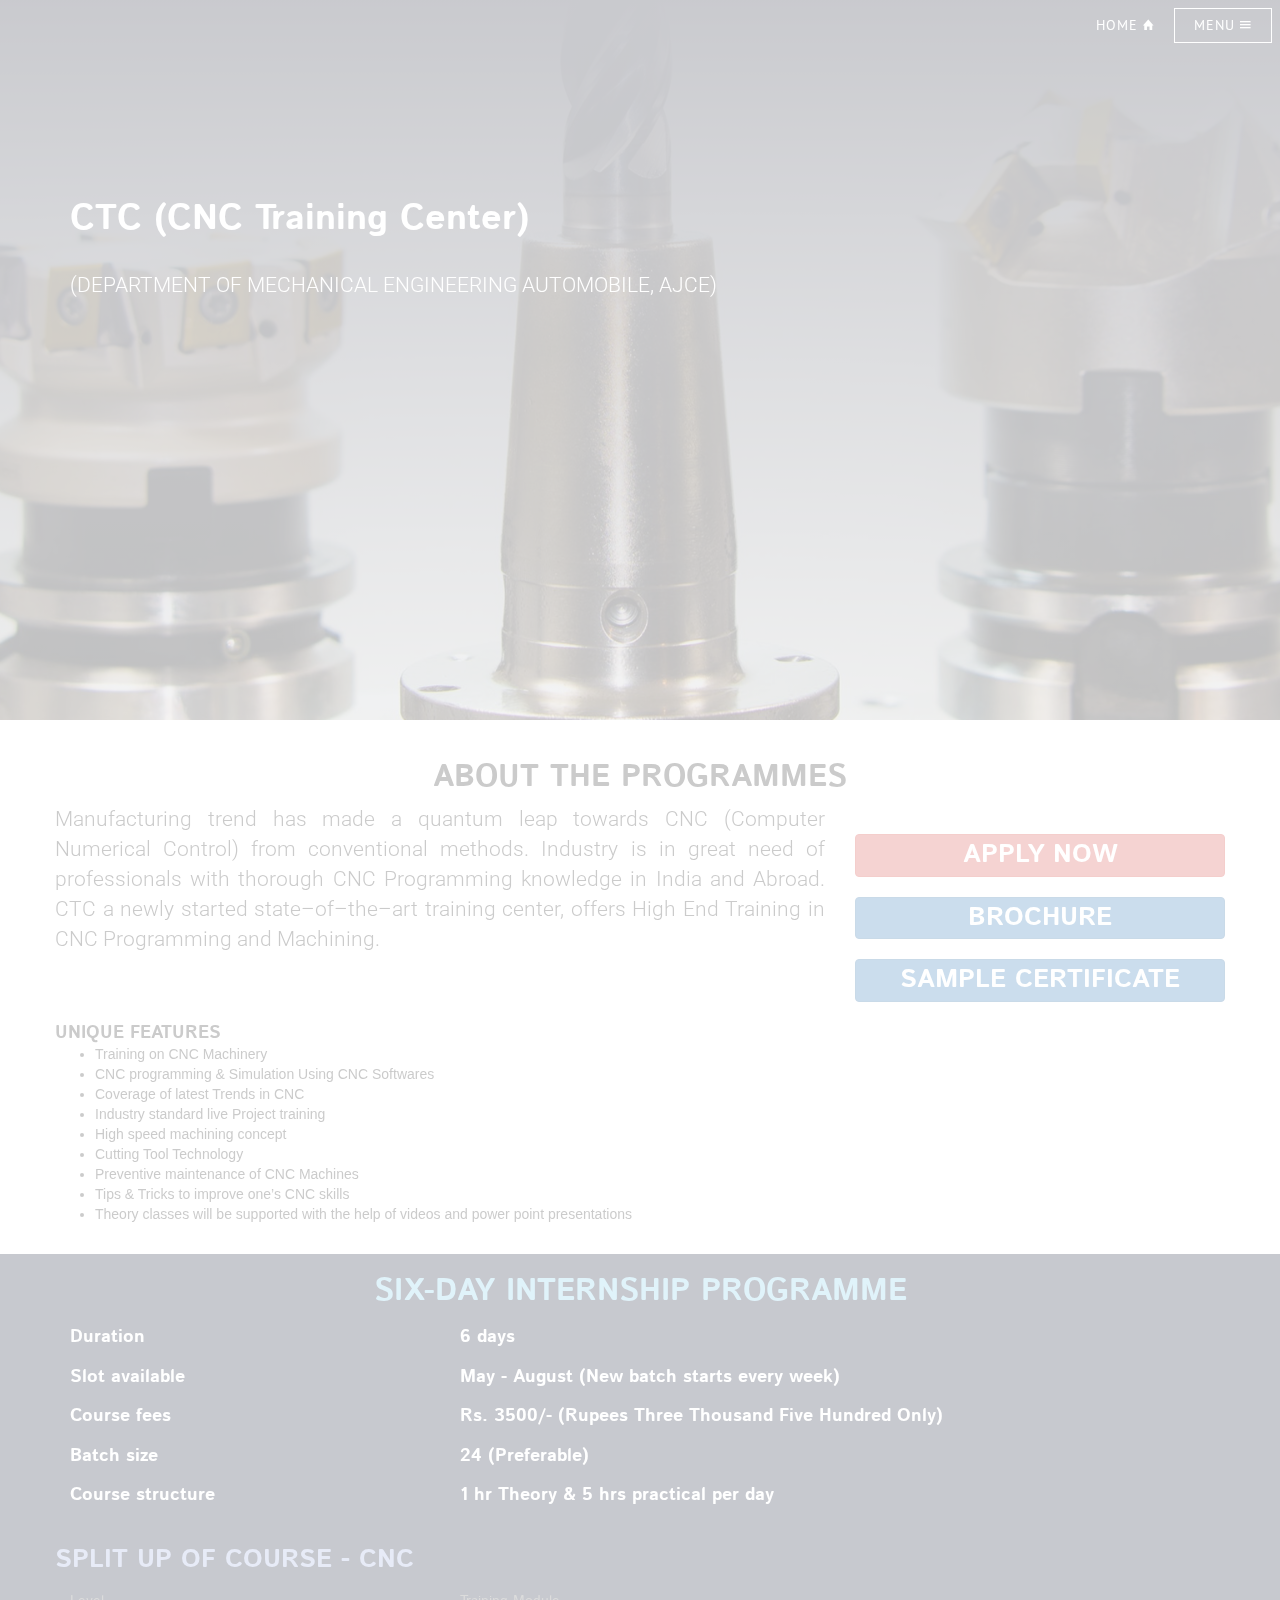
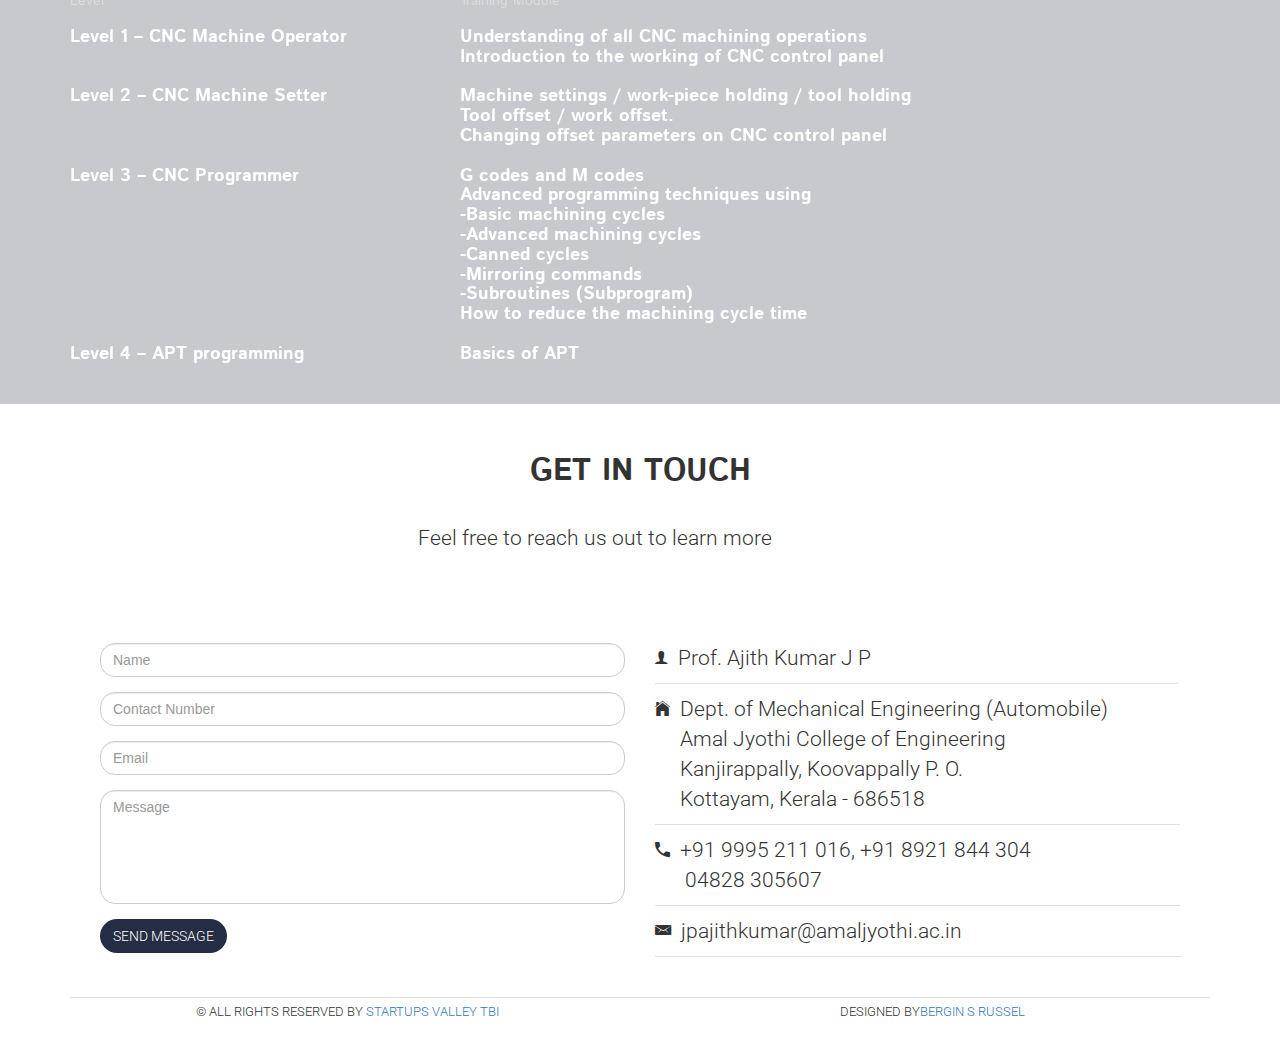
<file: cnc.html>
<!DOCTYPE html>
<html lang="en">
    <head>
        <meta charset="utf-8">
        <meta http-equiv="X-UA-Compatible" content="IE=edge">
        <meta name="viewport" content="width=device-width, initial-scale=1">
		<meta name="author" content="Bergin S Russel">
	<meta name="description" content="Welcome to Internhub. Your one stop destination for Industry Certified Internships and Training programmes. Major manufacturing companies established their center of excellence/training centers at Amal Jyothi College of Engineering, Kanjirappally. These centers are offering internship programmes for B. Tech students. All the programmes are certified by respective industries." />
	<meta name="keywords" content="Internships, Training, Internship, certified, volvo, Eicher, royal, enfield, training centre, center, nest, redhat, yamaha, technisian, technical, tools, cnc, driving, numerical control, tools, cad, academy, Industry Certified Training Programmes and Internships, Idea, Startups, IEDC, I E D C, KSUM, Maker Hub, MAKERHUB, AmalJyothi, Amal Jyothi, AJCE, Innovatio, Entrepreneurship, AJC, Kanjirappally, Credox, Dreambig, Dream Big, Aptinno, Startups Valley, Technology, TBI, Development, Centre, Center, Ajin, Sherin, Bergin, IPR, IPR CELL, KSCSTE, KSIDC, DST, Incubator, Business, T B I, Technology Business Incubator, Kerala, Startups, Funding, Mentor, Support, Education, innovator, Innovtors hub, model, mun, silicon valley, intern, internship, programme, awareness, intellectual, property, rights, think, different, outside, box, products, robotics, digital, marketing, website, web, dev"/>
		
		
		<!-- Global site tag (gtag.js) - Google Analytics -->
<script async src="https://www.googletagmanager.com/gtag/js?id=UA-119145046-1"></script>
<script>
  window.dataLayer = window.dataLayer || [];
  function gtag(){dataLayer.push(arguments);}
  gtag('js', new Date());

  gtag('config', 'UA-119145046-1');
</script>
        <title>CTC (CNC Training Center) - Amal Jyothi College of Engineering</title>
        <link href="assets/css/bootstrap.min.css" rel="stylesheet">
        <link rel="stylesheet" href="assets/css/ionicons.min.css">
        <link href="https://fonts.googleapis.com/css?family=Istok+Web:400,400i,700,700i" rel="stylesheet">
        <link href="https://fonts.googleapis.com/css?family=Roboto:300,300i,400" rel="stylesheet">
        <link href="https://fonts.googleapis.com/css?family=PT+Sans" rel="stylesheet">
        <link href="assets/css/main.css" rel="stylesheet">
<link href="assets/images/internhublogo.png" rel="shortcut icon" type="image/png">
    </head>
<body>
    <!-- preloader -->
    <div id="preloader"></div>
    <!-- end of preloader -->

    <div class="body-content" style="display:none;">
        <div class="navbar-solid-state">
             <!-- Header -->
            <header id="header" class="alt">
                <!-- <h1><a href="index.html" class="a-transparent">Solid State</a></h1> -->
                <nav>
					<a href="index.html" class="a-menu">Home <i class="ion-home"></i> </a>
                    <a href="#menu" class="a-menu">Menu <i class="ion-android-menu"></i> </a>
                </nav>
            </header>

            <!-- Menu -->
            <nav id="menu">
                <div class="inner">
                    <h2>Menu</h2>
                    <ul class="links">
                        <li><a href="index.html">Home</a></li>
						<li><a href="vecl.html">Volvo Eicher</a></li>
						 <li><a href="re.html">Royal Enfield</a></li>
						 <li><a href="bosch.html">BOSCH</a></li>
						 <li><a href="yamaha.html">Yamaha</a></li>
						<li><a href="nest.html">NeST</a></li>
						 <li><a href="sv.html">TBI Internship</a></li>
						<li><a href="cnc.html">CNC Training Center</a></li>
						<li><a href="acad.html">Academy of CAD</a></li>						
						<li><a href="ds.html">Driving School</a></li>
						 <li><a href="https://www.amaljyothi.ac.in">Amal Jyothi</a></li>
						 <li><a href="https://www.startupsvalley.in">Startups Valley TBI</a></li>
						 <li><a href="https://iedcajce.in">Makerhub IEDC</a></li>
                        <!-- <li><a href="#">Log In</a></li>
                        <li><a href="#">Sign Up</a></li> -->
                    </ul>
                    <a href="#" class="close">Close</a>
                </div>
            </nav>
        </div>

        <section id="banner8">
            <div class="container">
                <div class="row">
					
                    <div class="col-md-8"><br><br><br>
                        <h1><b>CTC (CNC Training Center)</b></h1>
						<p><br>(DEPARTMENT OF MECHANICAL 
								ENGINEERING AUTOMOBILE, AJCE)</p>
                    </div>
				</div>				
            </div>
        </section>
		
		  <section id="about">
            <div class="container">
                      <div class="row">
                        <div class="col-md-12">
                            <div class="section-highlight" align="center">
                                <h2>ABOUT THE PROGRAMMES</h2>
								
                            </div>
							</div>
							<div class="row">
								<div class="col-md-8">
                            <div class="section-details" align="justify">
                                <p>
								Manufacturing trend has made a quantum leap towards CNC (Computer Numerical Control) from conventional methods. Industry is in great need of professionals with thorough CNC Programming knowledge in India and Abroad. CTC a newly started state–of–the–art training center, offers High End Training in CNC Programming and Machining.
                                </p>  
								
								<h4>UNIQUE FEATURES</h4>
								<ul><li>Training on CNC Machinery</li>
									<li>CNC programming &amp; Simulation Using CNC Softwares</li>
									<li>Coverage of latest Trends in CNC</li>
									<li>Industry standard live Project training</li>
									<li>High speed machining concept</li>
									<li>Cutting Tool Technology</li>
									<li>Preventive maintenance of CNC Machines</li>
									<li>Tips &amp; Tricks to improve one’s CNC skills</li>
									<li>Theory classes will be supported with the help of  videos and power point presentations</li>
									</ul>


                        </div>
							</div>
							<div class="col-md-4"><br><br>
						<a href="https://docs.google.com/forms/d/e/1FAIpQLScP9HYtQdyEryRB_lwDrx7JfhpL5J3QsOvExlkZMWLuNlG7QQ/viewform" target="_blank"><button type="button" class="btn btn-danger btn-block">
						  <h3><font color="white">APPLY NOW</font></h3></a></button><br>
						<a href="assets/brochure/cnc-brochure.pdf" target="_blank"><button type="button" class="btn btn-primary btn-block"><h3><font color="white">BROCHURE</font></h3></a></button><br>
						<a href="assets/certificate/cnccertificate.jpg" target="_blank"><button type="button" class="btn btn-primary btn-block"><h3><font color="white">SAMPLE CERTIFICATE</font></h3></a></button><br>
						<!--<a href="#"><button type="button" class="btn btn-primary btn-block" data-toggle="modal" data-target="#gallery"><h3><font color="white">GALLERY</font></h3></a></button>-->
				  </div>	
								
								
								
                    </div>
                </div>
				 </div>
        </section>

		<section id="internship" style="background-color: #242d44">
			<div class="container" align="center"><br>
			<h2><font color="skyblue">
				SIX-DAY INTERNSHIP PROGRAMME
				
				</font></h2><br>
			</div>
			
		
			<div class="container"><font color="white">
				<h4><div class="row">
				<div class="col-md-4">
				Duration
				</div>
				<div class="col-md-8">
				6 days 
				</div>
				</div><br>
				<div class="row">
				<div class="col-md-4">
				Slot available
				</div>
				<div class="col-md-8">
				May - August (New batch starts every week)
				</div>
				</div><br>
				<div class="row">
				<div class="col-md-4">
				Course fees
				</div>
				<div class="col-md-8">
				Rs. 3500/- (Rupees Three Thousand Five Hundred Only)
				</div>
				</div><br>
				<div class="row">
				<div class="col-md-4">
				Batch size
				</div>
				<div class="col-md-8">
				24 (Preferable) 
				</div>
				</div><br>
				<div class="row">
				<div class="col-md-4">
				Course structure
				</div>
				<div class="col-md-8">
				1 hr Theory &amp; 5 hrs practical per day
				</div>
				</div></h4>
            </font><br><br>
        		<div class="row" align="center">
							<h3 align="left"><font color="navyblue">SPLIT UP OF COURSE - CNC</font></h3>
				</div><br>
				<h4>
				<font color="white"><div class="row">
				<small><div class="col-md-4">
				Level
				</div>
				<div class="col-md-8">
				Training Module
				</div>
				</div></small><br>
				<div class="row">
				<div class="col-md-4">
				Level 1 – CNC Machine Operator
				</div>
				<div class="col-md-8">
				Understanding of all CNC machining operations<br>
				Introduction to the working of CNC control panel
				</div>
				</div><br>
				<div class="row">
				<div class="col-md-4">
				Level 2 – CNC Machine Setter
				</div>
				<div class="col-md-8">
				Machine settings / work-piece holding / tool holding<br>
				Tool offset / work offset.<br>
				Changing offset parameters on CNC control panel
				</div>
				</div><br>
				<div class="row">
				<div class="col-md-4">
				Level 3 – CNC Programmer
				</div>
				<div class="col-md-8">
				G codes and M codes<br>
				Advanced programming techniques using<br>
				-Basic machining cycles<br>
				-Advanced machining cycles<br>
				-Canned cycles<br>
				-Mirroring commands<br>
				-Subroutines (Subprogram)<br>
				How to reduce the machining cycle time
				</div>
				</div><br>
				<div class="row">
				<div class="col-md-4">
				Level 4 – APT programming
				</div>
				<div class="col-md-8">
				Basics of APT
				</div>
				</div>
				<br><br></h4>
				</div>
			</div>
        </section>

       
        <section id="footer">
            <div class="container">
                <div class="footer-top">
                    <div class="section-heading">
                        <div class="title">
                            <div class="row">
                                <div class="col-md-12">
                                <h2>GET IN TOUCH</h2>
                                </div>
                            </div>
                        </div>
                        <div class="subtitle">
                            <div class="row">
                                <div class="col-md-9 col-md-offset-1">
                                    <p>
                                   Feel free to reach us out to learn more
                                    </p>
                                </div>
                            </div>
                        </div>
                    </div>
                </div>
                <div class="footer-features">
                    <div class="row">
                        <div class="col-md-6">
                            <form>
                                <div class="form-group">
                                    <input type="text" name="name name" class="form-control form-footer" placeholder="Name" required="">
                                </div>
								<div class="form-group">
                                    <input type="number" name="mobile" class="form-control form-footer" placeholder="Contact Number" required="">
                                </div>
                                <div class="form-group">
                                    <input type="email" name="mail" required="" class="form-control form-footer" placeholder="Email">
                                </div>
                                <div class="form-group">
                                    <textarea class="form-control form-footer" rows="5" placeholder="Message"></textarea>
                                </div>
                                <button type="submit" class="btn btn-solid-state">Send Message</button>
                            </form>
                        </div>
                        <div class="col-md-6">
                            <div class="footer-list">
                                <ul class="list-unstyled">
									<li class="list-table">
                                        <i class="ion-ios-person"></i><p>Prof. Ajith Kumar J P</p>
                                    </li>
                                    <li class="list-table">
                                        <i class="ion-ios-home"></i><p>Dept. of Mechanical Engineering (Automobile)<br>Amal Jyothi College of Engineering<br>Kanjirappally, Koovappally P. O.<br>Kottayam, Kerala - 686518</p>
                                    </li>
                                    <li class="list-table">
                                        <i class="ion-android-call"></i><p>+91 9995 211 016, +91 8921 844 304<br>&nbsp;04828 305607</p>
                                    </li>
                                    <li class="list-table">
                                        <i class="ion-email"></i><p>jpajithkumar@amaljyothi.ac.in</p>
                                    </li>
                                </ul>
                                
                            </div>
                        </div>
                    </div>
                </div>
                <div class="footer-bottom">
                    <div class="row">
                        <div class="col-md-6">
                            <p>&copy; ALL RIGHTS RESERVED BY <a href="http://www.startupsvalley.in" target="_blank">STARTUPS VALLEY TBI</a></p>
                        </div>
						<div class="col-md-6">
                            <p>DESIGNED BY<a href="http://berginsrussel.github.io/berginsrussel" target="_blank">BERGIN S RUSSEL</a></p>
                        </div>
                    </div>
                </div>  
            </div>
        </section>
    </div>

    <script src="assets/js/jquery.min.js"></script>
    <script src="assets/js/bootstrap.min.js"></script>
    <script src="assets/js/main.js"></script>
	
<!--Start of Tawk.to Script-->
<script type="text/javascript">
var Tawk_API=Tawk_API||{}, Tawk_LoadStart=new Date();
(function(){
var s1=document.createElement("script"),s0=document.getElementsByTagName("script")[0];
s1.async=true;
s1.src='https://embed.tawk.to/5af69a5e5f7cdf4f053422b4/default';
s1.charset='UTF-8';
s1.setAttribute('crossorigin','*');
s0.parentNode.insertBefore(s1,s0);
})();
</script>
<!--End of Tawk.to Script-->
</body>
  
</html>
</file>
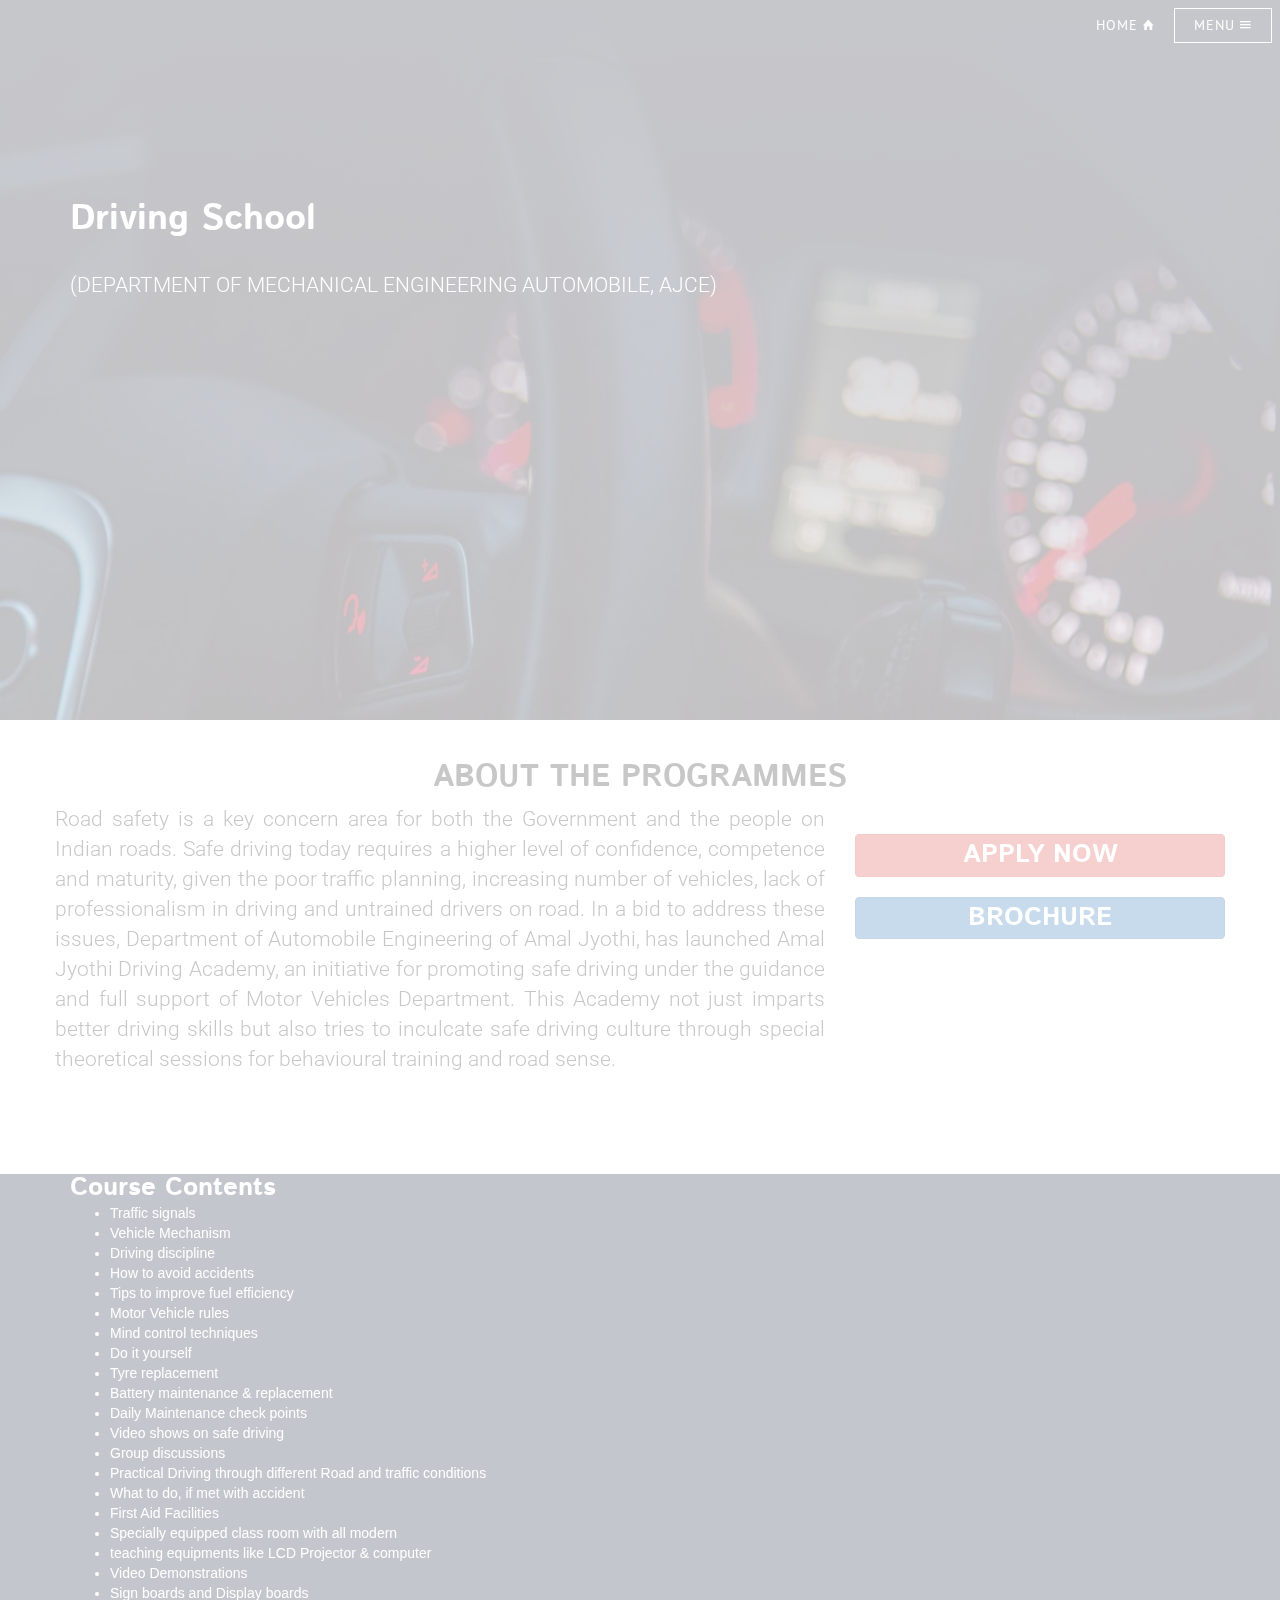
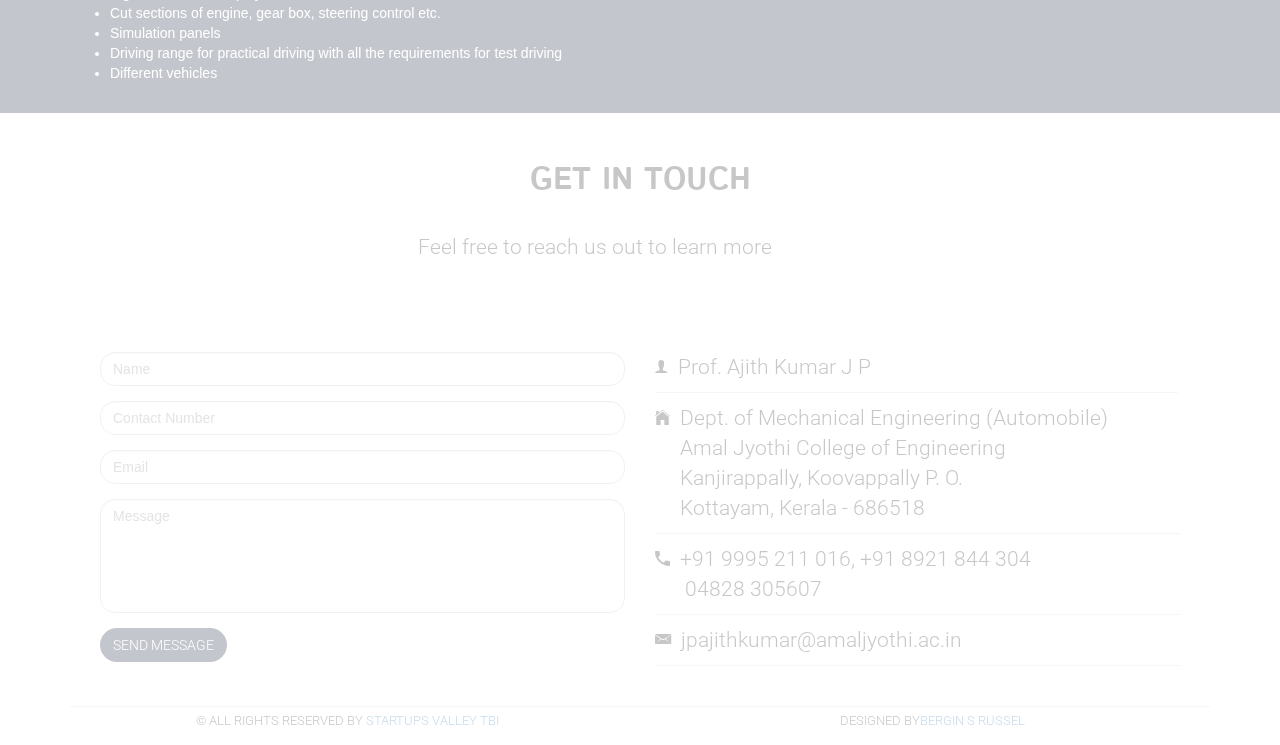
<file: ds.html>
<!DOCTYPE html>
<html lang="en">
    <head>
        <meta charset="utf-8">
        <meta http-equiv="X-UA-Compatible" content="IE=edge">
        <meta name="viewport" content="width=device-width, initial-scale=1">
		<meta name="author" content="Bergin S Russel">
	<meta name="description" content="Welcome to Internhub. Your one stop destination for Industry Certified Internships and Training programmes. Major manufacturing companies established their center of excellence/training centers at Amal Jyothi College of Engineering, Kanjirappally. These centers are offering internship programmes for B. Tech students. All the programmes are certified by respective industries." />
	<meta name="keywords" content="Internships, Training, Internship, certified, volvo, Eicher, royal, enfield, training centre, center, nest, redhat, yamaha, technisian, technical, tools, cnc, driving, numerical control, tools, cad, academy, Industry Certified Training Programmes and Internships, Idea, Startups, IEDC, I E D C, KSUM, Maker Hub, MAKERHUB, AmalJyothi, Amal Jyothi, AJCE, Innovatio, Entrepreneurship, AJC, Kanjirappally, Credox, Dreambig, Dream Big, Aptinno, Startups Valley, Technology, TBI, Development, Centre, Center, Ajin, Sherin, Bergin, IPR, IPR CELL, KSCSTE, KSIDC, DST, Incubator, Business, T B I, Technology Business Incubator, Kerala, Startups, Funding, Mentor, Support, Education, innovator, Innovtors hub, model, mun, silicon valley, intern, internship, programme, awareness, intellectual, property, rights, think, different, outside, box, products, robotics, digital, marketing, website, web, dev"/>
		
		
		<!-- Global site tag (gtag.js) - Google Analytics -->
<script async src="https://www.googletagmanager.com/gtag/js?id=UA-119145046-1"></script>
<script>
  window.dataLayer = window.dataLayer || [];
  function gtag(){dataLayer.push(arguments);}
  gtag('js', new Date());

  gtag('config', 'UA-119145046-1');
</script>
        <title>Driving School - Amal Jyothi College of Engineering</title>
        <link href="assets/css/bootstrap.min.css" rel="stylesheet">
        <link rel="stylesheet" href="assets/css/ionicons.min.css">
        <link href="https://fonts.googleapis.com/css?family=Istok+Web:400,400i,700,700i" rel="stylesheet">
        <link href="https://fonts.googleapis.com/css?family=Roboto:300,300i,400" rel="stylesheet">
        <link href="https://fonts.googleapis.com/css?family=PT+Sans" rel="stylesheet">
        <link href="assets/css/main.css" rel="stylesheet">
<link href="assets/images/internhublogo.png" rel="shortcut icon" type="image/png">
    </head>
<body>
    <!-- preloader -->
    <div id="preloader"></div>
    <!-- end of preloader -->

    <div class="body-content" style="display:none;">
        <div class="navbar-solid-state">
             <!-- Header -->
            <header id="header" class="alt">
                <!-- <h1><a href="index.html" class="a-transparent">Solid State</a></h1> -->
                <nav>
					<a href="index.html" class="a-menu">Home <i class="ion-home"></i> </a>
                    <a href="#menu" class="a-menu">Menu <i class="ion-android-menu"></i> </a>
                </nav>
            </header>

            <!-- Menu -->
            <nav id="menu">
                <div class="inner">
                    <h2>Menu</h2>
                    <ul class="links">
                        <li><a href="index.html">Home</a></li>
						<li><a href="vecl.html">Volvo Eicher</a></li>
						 <li><a href="re.html">Royal Enfield</a></li>
						 <li><a href="bosch.html">BOSCH</a></li>
						<li><a href="yamaha.html">Yamaha</a></li>
						<li><a href="nest.html">NeST</a></li>>
						<li><a href="sv.html">TBI Internship</a></li>
						<li><a href="cnc.html">CNC Training Centre</a></li>
						<li><a href="acad.html">Academy of CAD</a></li>						
						<li><a href="ds.html">Driving School</a></li>
						 
						 <li><a href="https://www.amaljyothi.ac.in">Amal Jyothi</a></li>
						 <li><a href="https://www.startupsvalley.in">Startups Valley TBI</a></li>
						 <li><a href="https://iedcajce.in">Makerhub IEDC</a></li>
                        <!-- <li><a href="#">Log In</a></li>
                        <li><a href="#">Sign Up</a></li> -->
                    </ul>
                    <a href="#" class="close">Close</a>
                </div>
            </nav>
        </div>

        <section id="banner10">
            <div class="container">
                <div class="row">
					
                    <div class="col-md-8"><br><br><br>
                        <h1><b>Driving School</b></h1>
						<p><br>(DEPARTMENT OF MECHANICAL 
								ENGINEERING AUTOMOBILE, AJCE)</p>
                    </div>
				</div>				
            </div>
        </section>
		
		  <section id="about">
            <div class="container">
                      <div class="row">
                        <div class="col-md-12">
                            <div class="section-highlight" align="center">
                                <h2>ABOUT THE PROGRAMMES</h2>
								
                            </div>
							</div>
							<div class="row">
								<div class="col-md-8">
                            <div class="section-details" align="justify">
                                <p>
								Road safety is a key concern area for both the Government and the people on Indian roads. Safe driving today requires a higher level of confidence, competence and maturity, given the poor traffic planning, increasing number of vehicles, lack of professionalism in driving and untrained drivers on road. In a bid to address these issues, Department of Automobile Engineering of Amal Jyothi, has launched Amal Jyothi Driving Academy, an initiative for promoting safe driving under the guidance and full support of Motor Vehicles Department. This Academy not just imparts better driving skills but also tries to inculcate safe driving culture through special theoretical sessions for behavioural training and road sense.
                                </p>                                
                        </div>
							</div>
							<div class="col-md-4"><br><br>
						<a href="https://docs.google.com/forms/d/e/1FAIpQLScJt5o_6KV-p6vvZTLqvcBR4omPqvNQNlY2EiMfMJmba5zOqA/viewform" target="_blank"><button type="button" class="btn btn-danger btn-block">
						  <h3><font color="white">APPLY NOW</font></h3></a></button><br>
						<a href="assets/brochure/rebrochure.jpg" target="_blank"><button type="button" class="btn btn-primary btn-block"><h3><font color="white">BROCHURE</font></h3></a></button><br>
												  
				  </div>	
								
								
								
                    </div>
                </div>
				 </div>
        </section>

		<section id="internship" style="background-color: #242d44">
			
			</font>
        
            <section class="table">
					<div class="container">
						<div class="row">
							<div class="col-md-12"><font color="white">
									<h3>Course Contents</h3>
										<ul>
											<li>Traffic signals</li>
										<li>Vehicle Mechanism</li>
										<li>Driving discipline</li>
										<li>How to avoid accidents</li>
										<li>Tips to improve fuel efficiency</li>
										<li>Motor Vehicle rules</li>
										<li>Mind control techniques</li>
										<li>Do it yourself</li>
										<li>Tyre replacement
										<li>Battery maintenance &amp; replacement</li>
										<li>Daily Maintenance check points</li>
										<li>Video shows on safe driving</li>
										<li>Group discussions</li>
											<li>Practical Driving through different Road and traffic conditions</li>
											<li>What to do, if met with accident</li>
											<li>First Aid Facilities</li>
											<li>Specially equipped class room with all modern </li>
											<li>teaching equipments like LCD Projector &amp; computer</li>
											<li>Video Demonstrations</li>
											<li>Sign boards and Display boards</li>
											<li>Cut sections of engine, gear box, steering control etc.</li>
											<li>Simulation panels</li>
											<li>Driving range for practical driving with all the requirements for test driving</li>
											<li>Different vehicles</li>
									</ul>
								</font></div>
							
						</div></div>
        </section>

       
        <section id="footer">
            <div class="container">
                <div class="footer-top">
                    <div class="section-heading">
                        <div class="title">
                            <div class="row">
                                <div class="col-md-12">
                                <h2>GET IN TOUCH</h2>
                                </div>
                            </div>
                        </div>
                        <div class="subtitle">
                            <div class="row">
                                <div class="col-md-9 col-md-offset-1">
                                    <p>
                                   Feel free to reach us out to learn more
                                    </p>
                                </div>
                            </div>
                        </div>
                    </div>
                </div>
                <div class="footer-features">
                    <div class="row">
                        <div class="col-md-6">
                            <form>
                                <div class="form-group">
                                    <input type="text" name="name name" class="form-control form-footer" placeholder="Name" required="">
                                </div>
								<div class="form-group">
                                    <input type="number" name="mobile" class="form-control form-footer" placeholder="Contact Number" required="">
                                </div>
                                <div class="form-group">
                                    <input type="email" name="mail" required="" class="form-control form-footer" placeholder="Email">
                                </div>
                                <div class="form-group">
                                    <textarea class="form-control form-footer" rows="5" placeholder="Message"></textarea>
                                </div>
                                <button type="submit" class="btn btn-solid-state">Send Message</button>
                            </form>
                        </div>
                        <div class="col-md-6">
                            <div class="footer-list">
                                <ul class="list-unstyled">
									<li class="list-table">
                                        <i class="ion-ios-person"></i><p>Prof. Ajith Kumar J P</p>
                                    </li>
                                    <li class="list-table">
                                        <i class="ion-ios-home"></i><p>Dept. of Mechanical Engineering (Automobile)<br>Amal Jyothi College of Engineering<br>Kanjirappally, Koovappally P. O.<br>Kottayam, Kerala - 686518</p>
                                    </li>
                                    <li class="list-table">
                                        <i class="ion-android-call"></i><p>+91 9995 211 016, +91 8921 844 304<br>&nbsp;04828 305607</p>
                                    </li>
                                    <li class="list-table">
                                        <i class="ion-email"></i><p>jpajithkumar@amaljyothi.ac.in</p>
                                    </li>
                                </ul>
                                
                            </div>
                        </div>
                    </div>
                </div>
                <div class="footer-bottom">
                    <div class="row">
                        <div class="col-md-6">
                            <p>&copy; ALL RIGHTS RESERVED BY <a href="http://www.startupsvalley.in" target="_blank">STARTUPS VALLEY TBI</a></p>
                        </div>
						<div class="col-md-6">
                            <p>DESIGNED BY<a href="http://berginsrussel.github.io/berginsrussel" target="_blank">BERGIN S RUSSEL</a></p>
                        </div>
                    </div>
                </div>  
            </div>
        </section>
    </div>

    <script src="assets/js/jquery.min.js"></script>
    <script src="assets/js/bootstrap.min.js"></script>
    <script src="assets/js/main.js"></script>
	
<!--Start of Tawk.to Script-->
<script type="text/javascript">
var Tawk_API=Tawk_API||{}, Tawk_LoadStart=new Date();
(function(){
var s1=document.createElement("script"),s0=document.getElementsByTagName("script")[0];
s1.async=true;
s1.src='https://embed.tawk.to/5af69a5e5f7cdf4f053422b4/default';
s1.charset='UTF-8';
s1.setAttribute('crossorigin','*');
s0.parentNode.insertBefore(s1,s0);
})();
</script>
<!--End of Tawk.to Script-->
</body>
  
</html>
</file>
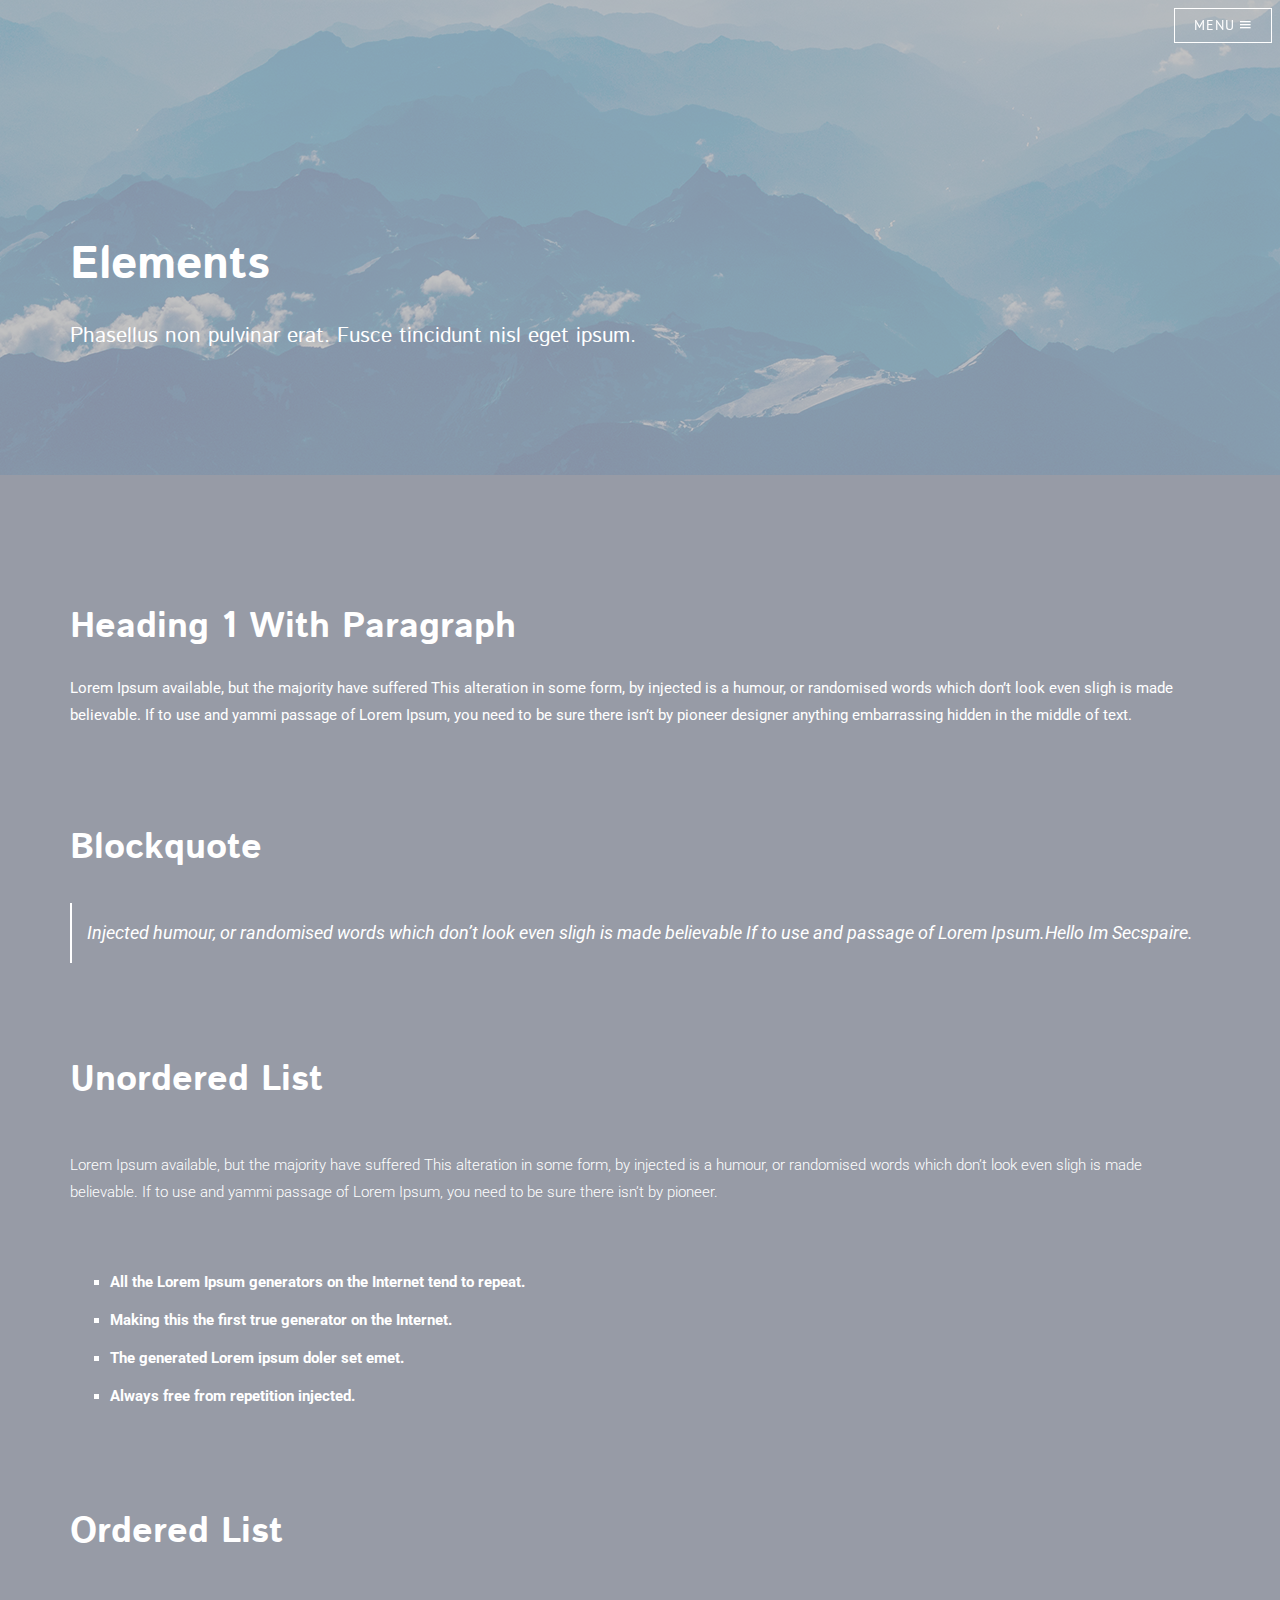
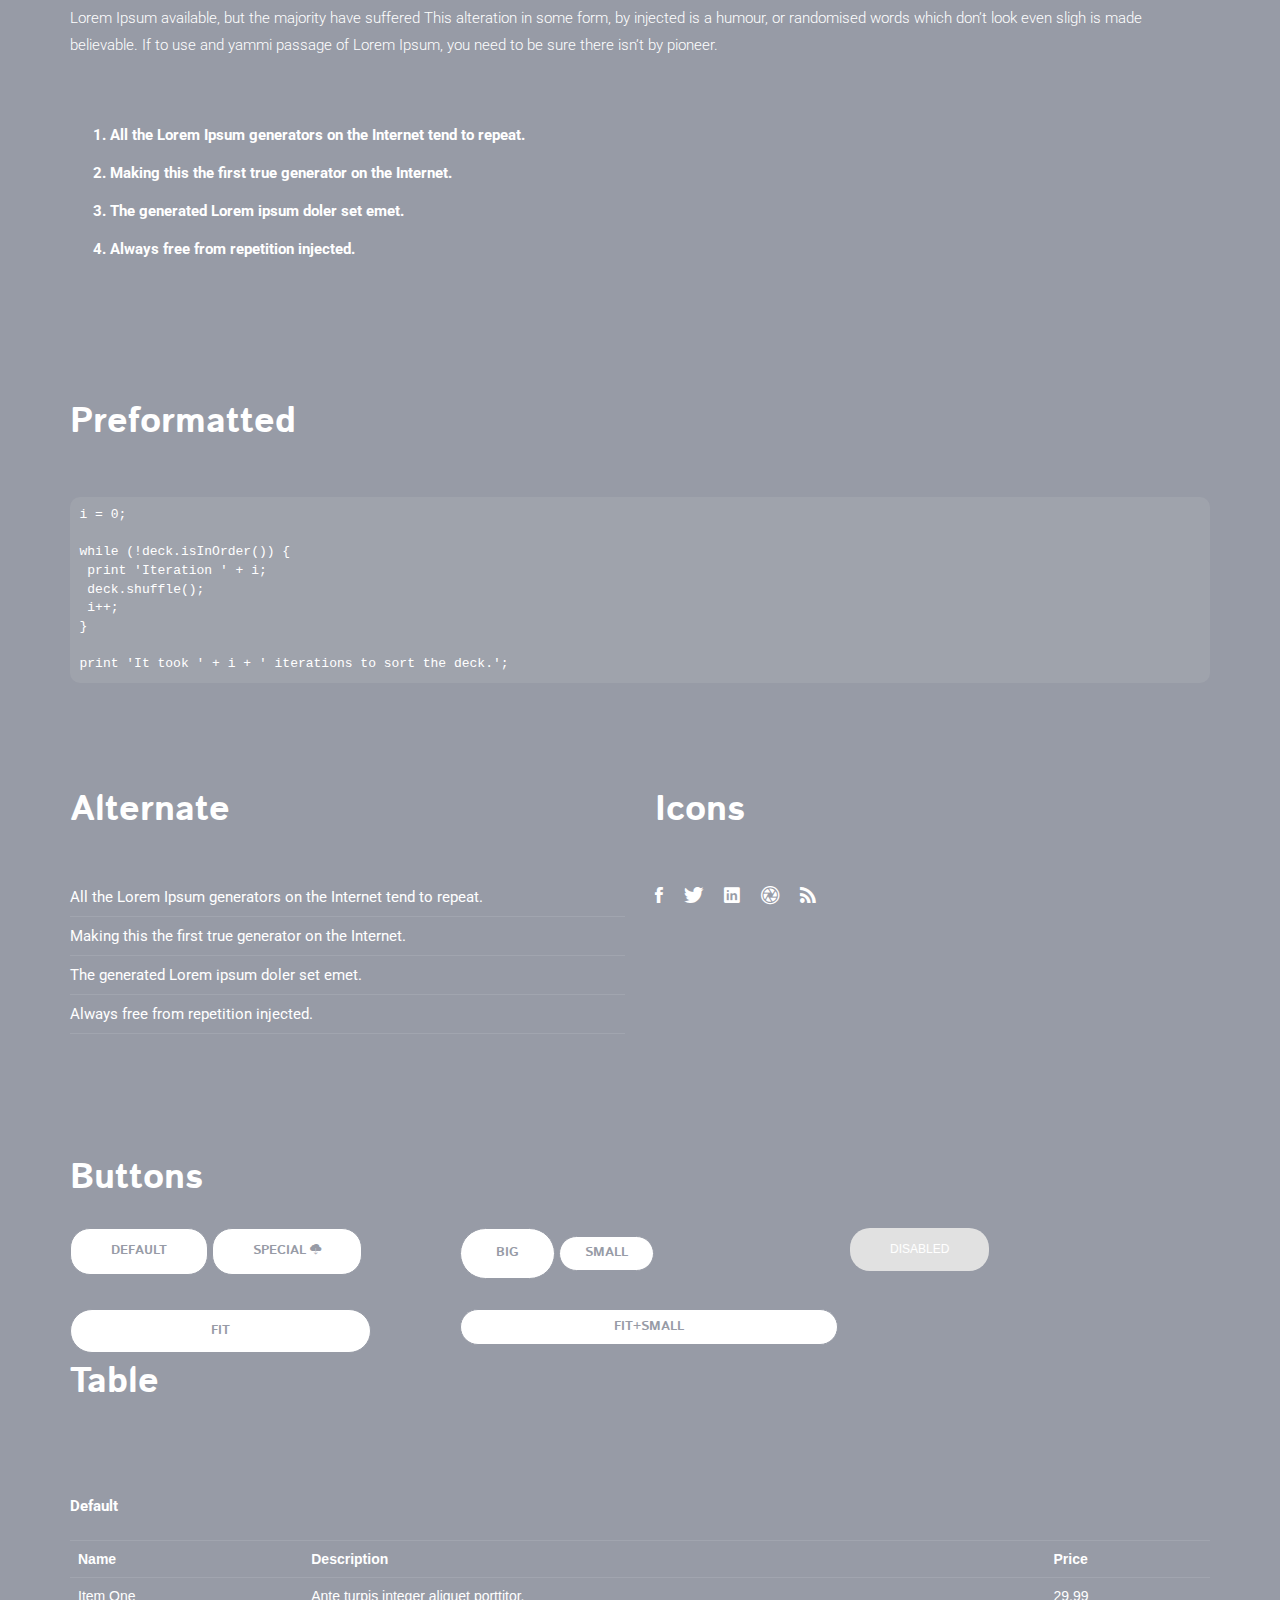
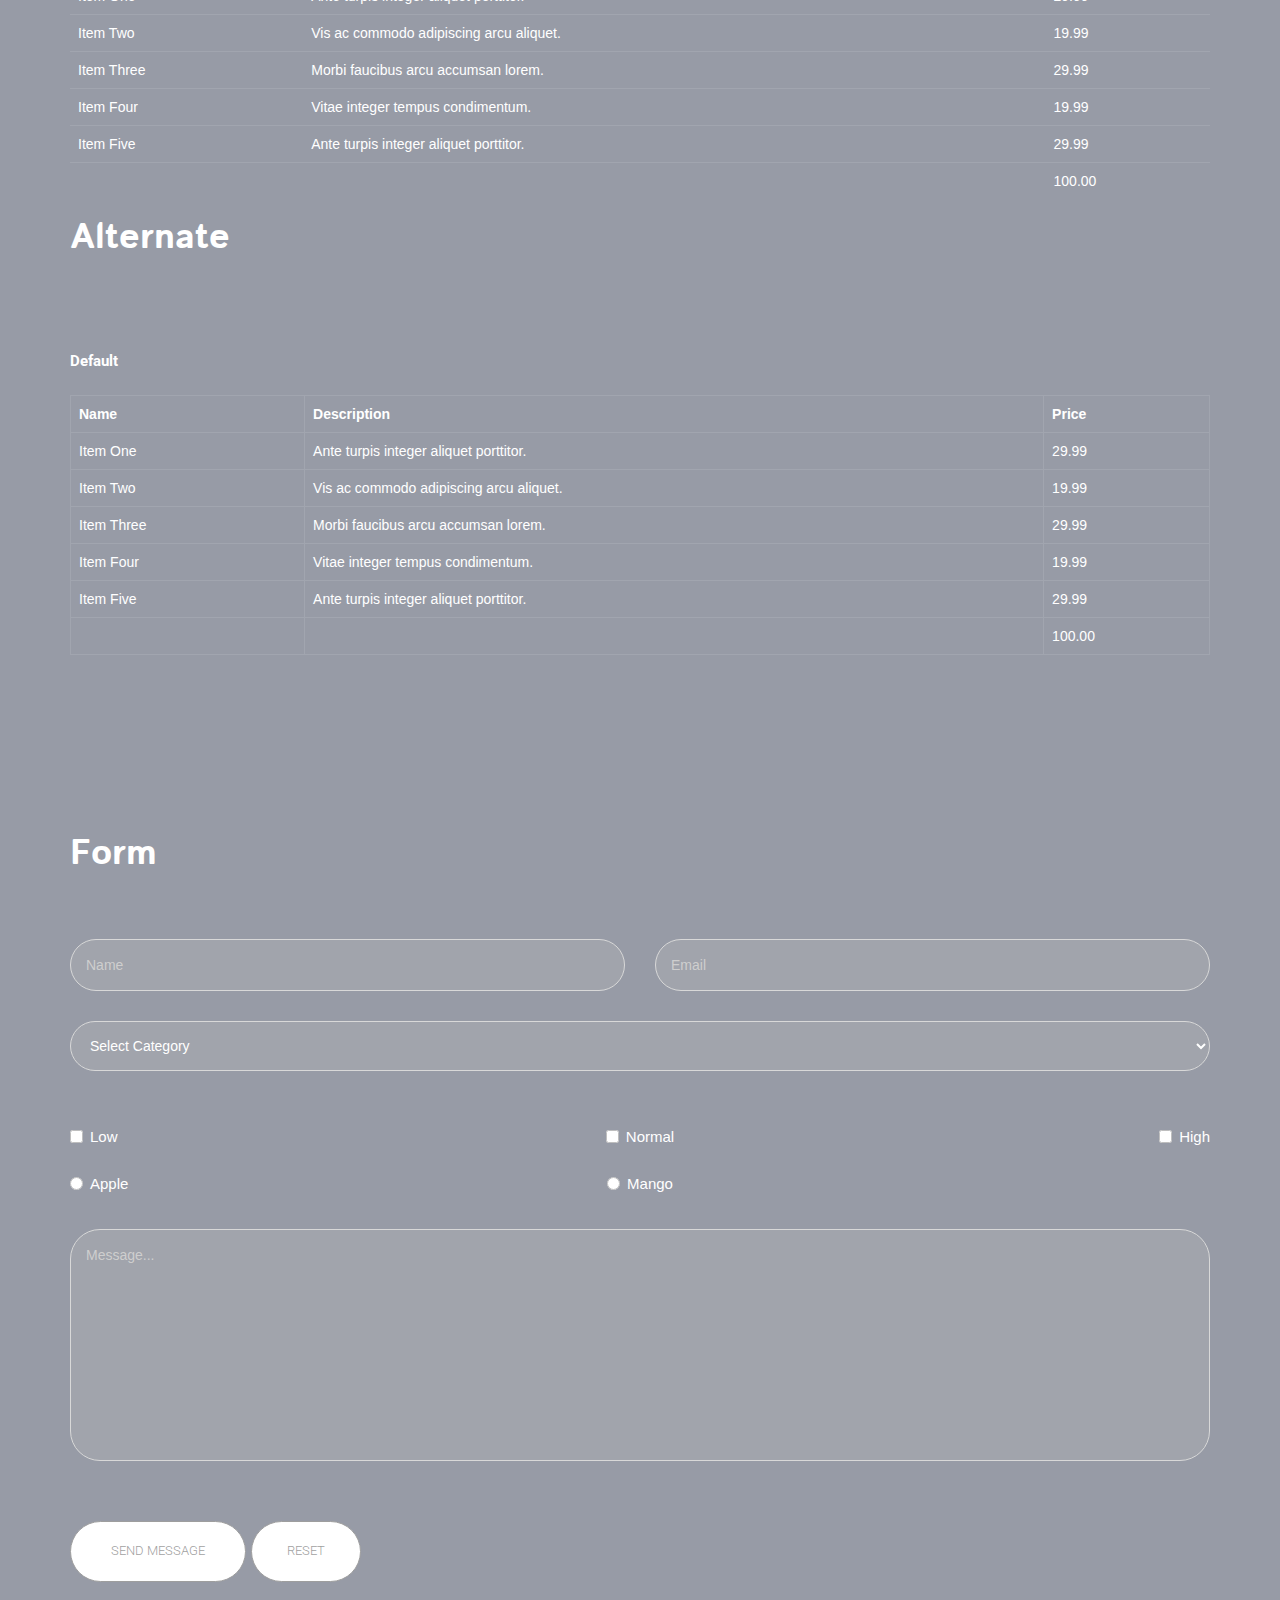
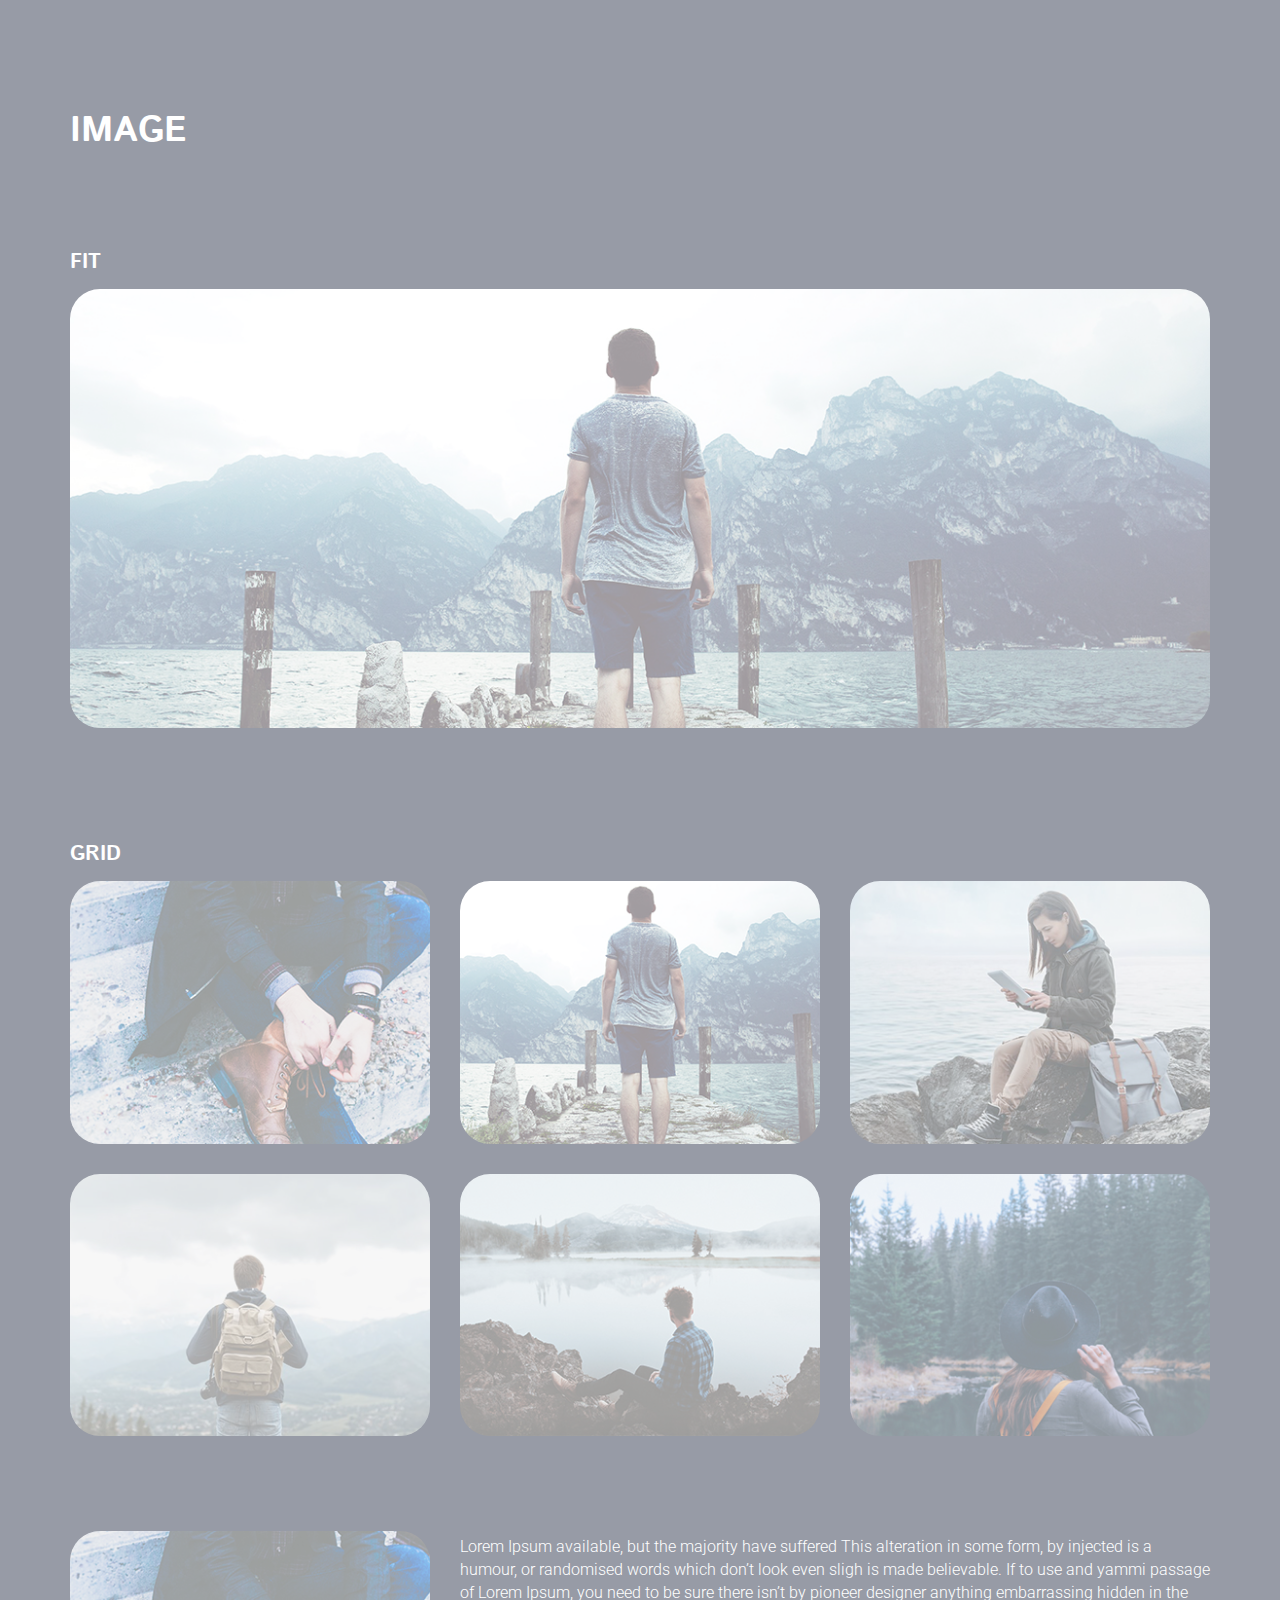
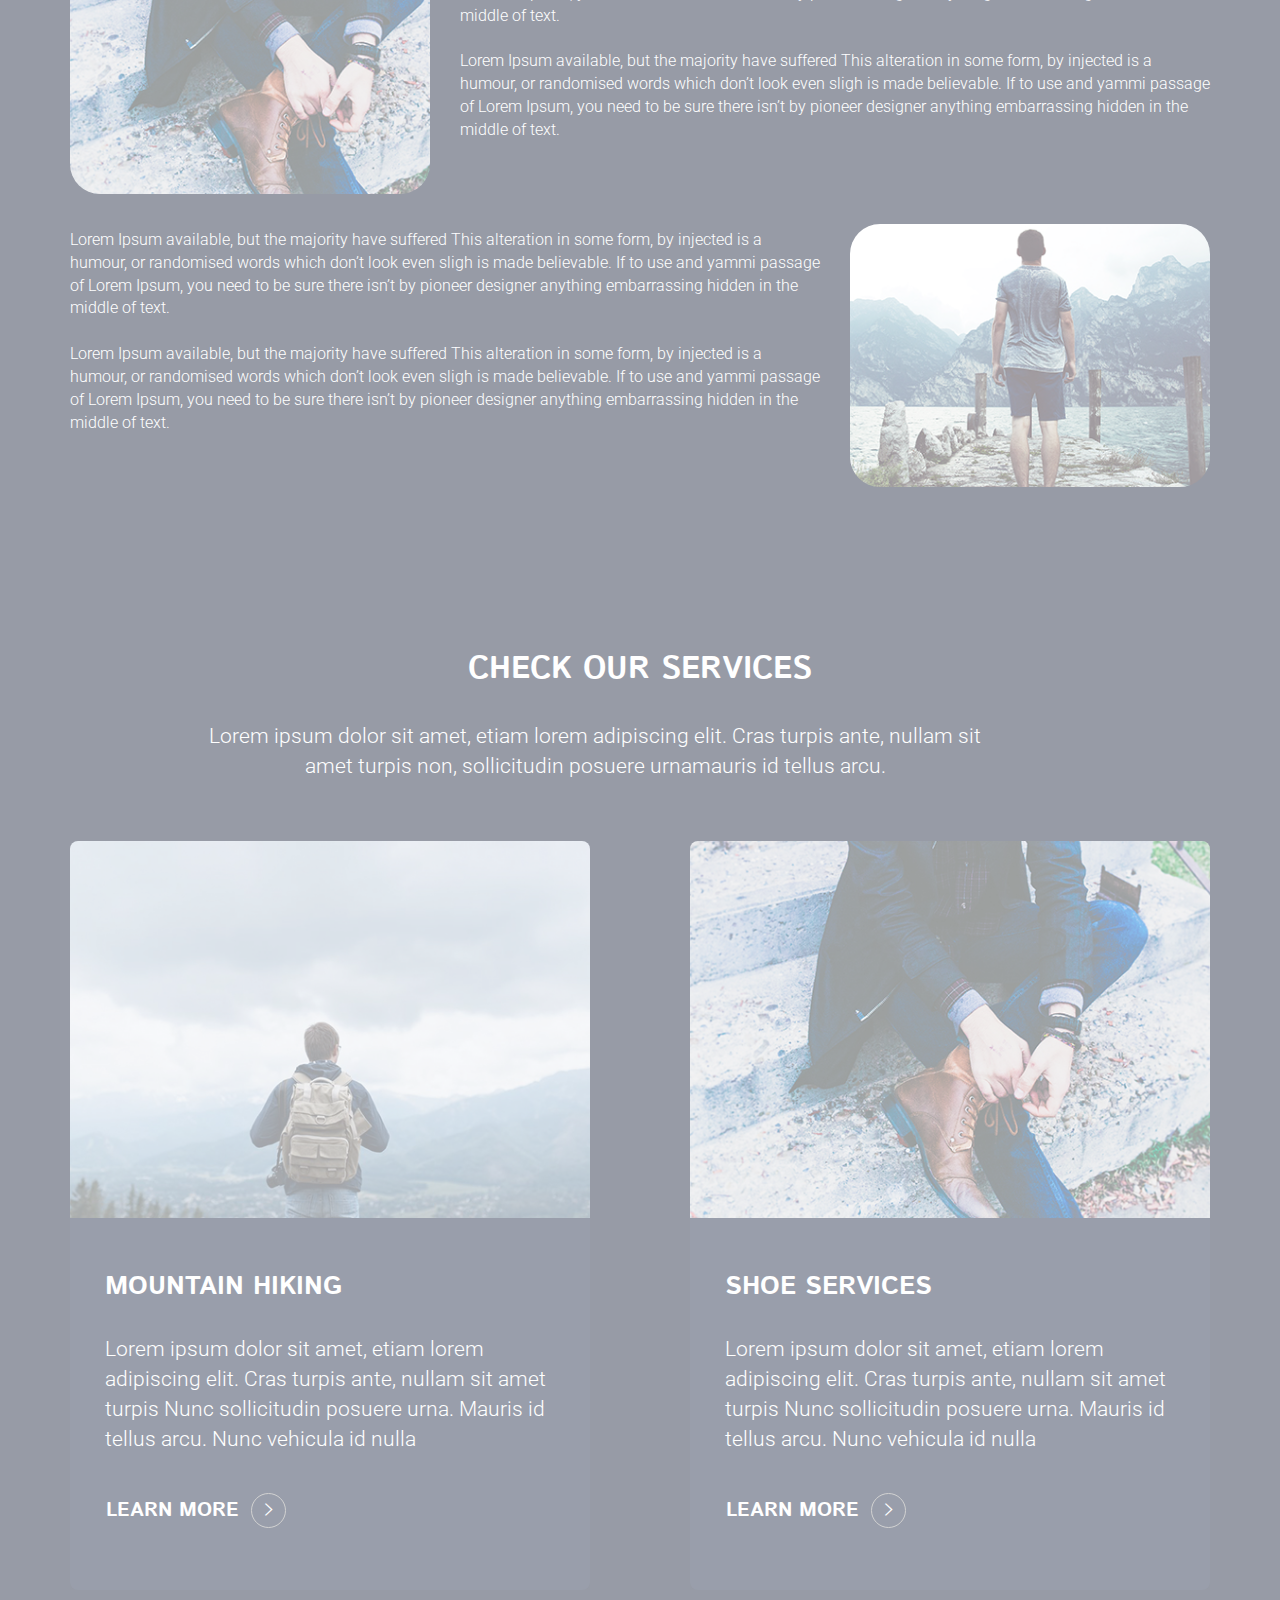
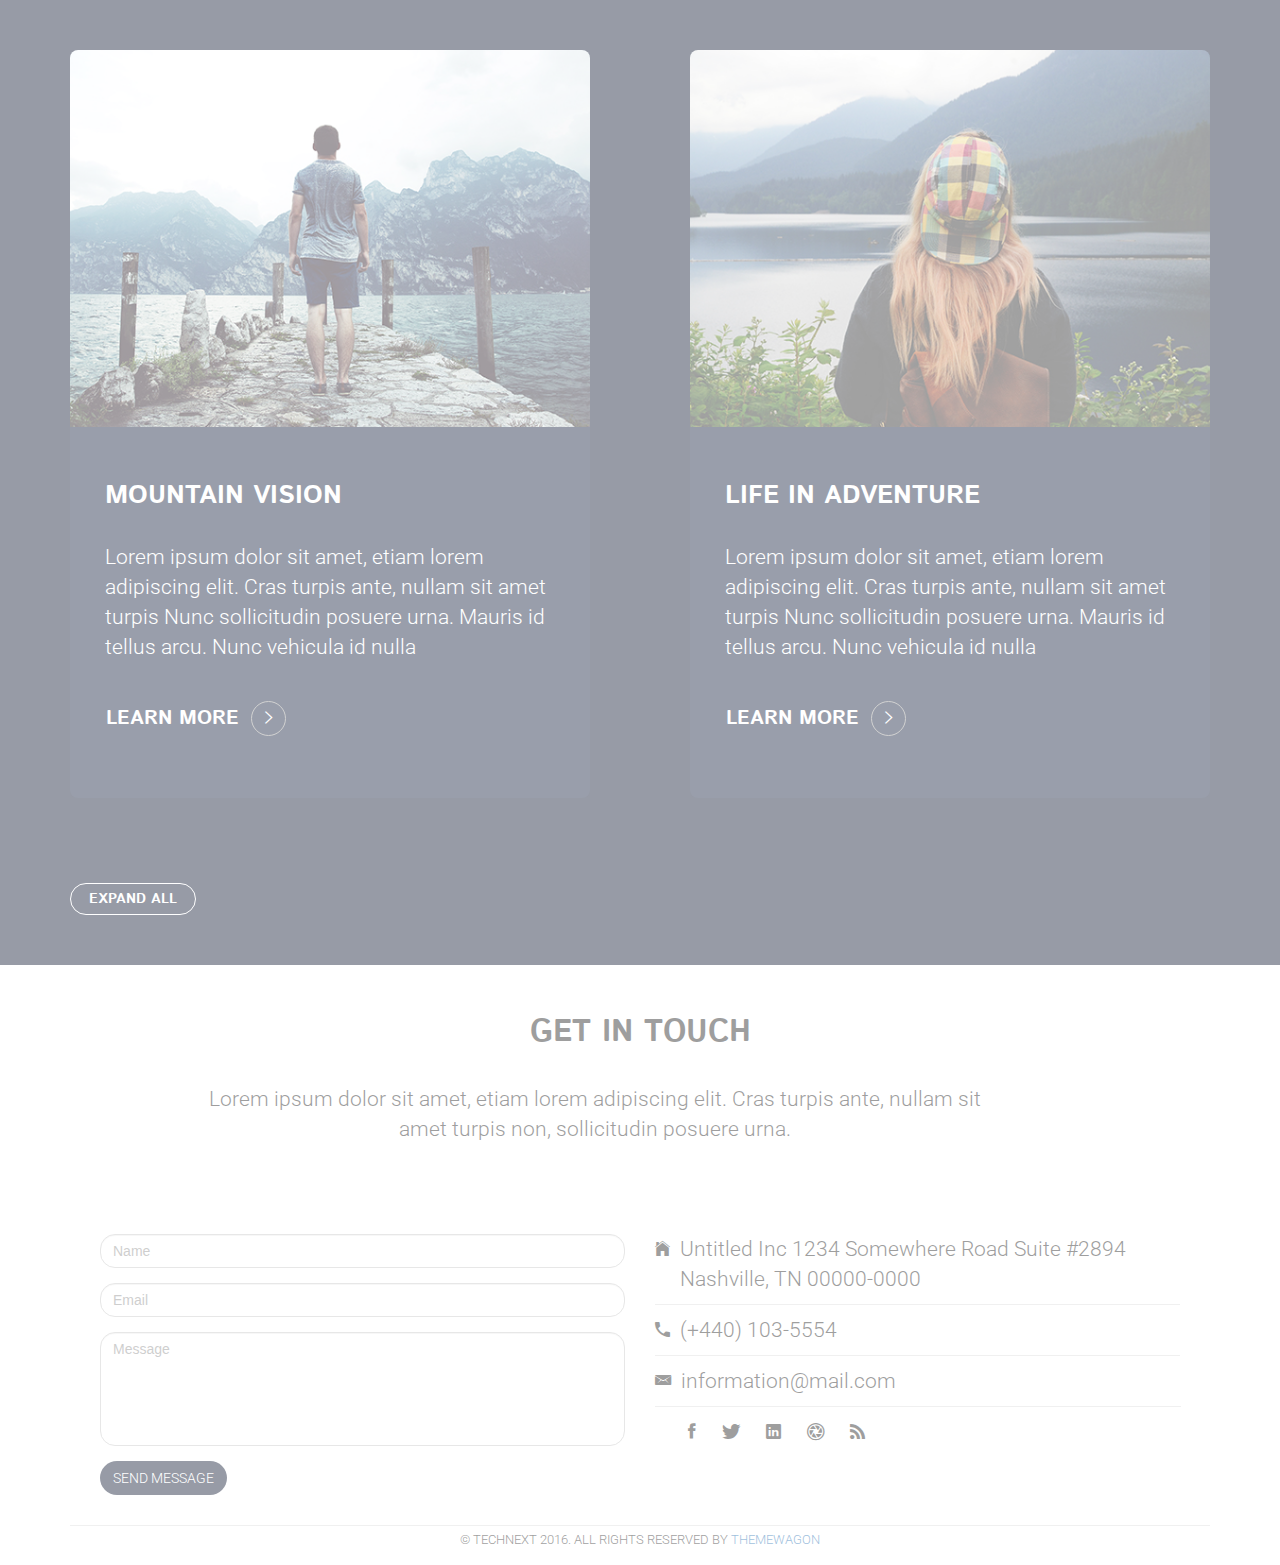
<file: elements.html>
<!DOCTYPE html>
<html lang="en">
	<head>
		<meta charset="utf-8">
        <meta http-equiv="X-UA-Compatible" content="IE=edge">
        <meta name="viewport" content="width=device-width, initial-scale=1">
        <title>Solid State</title>
        <link href="assets/css/bootstrap.min.css" rel="stylesheet">
        <link rel="stylesheet" href="assets/css/ionicons.min.css">
        <link href="https://fonts.googleapis.com/css?family=Istok+Web:400,400i,700,700i" rel="stylesheet">
        <link href="https://fonts.googleapis.com/css?family=Roboto:300,300i,400,400i,700" rel="stylesheet">
        <link href="https://fonts.googleapis.com/css?family=PT+Sans" rel="stylesheet">
        <link href="assets/css/main.css" rel="stylesheet">
	</head>
	<body>
		<!-- preloader -->
	    <div id="preloader"></div>
	    <!-- end of preloader -->

	    <div class="body-content" style="display:none;">
		    				<!-- Page Wrapper -->
			<div id="elements-page-wrapper">
			    <div class="navbar-solid-state">
			         <!-- Header -->
			        <header id="header" class="alt">
			            <!-- <h1><a href="index.html" class="a-transparent">Solid State</a></h1> -->
			            <nav>
			                <a href="#menu" class="a-menu">Menu <i class="ion-android-menu"></i> </a>
			            </nav>
			        </header>

			        <!-- Menu -->
			        <nav id="menu">
			            <div class="inner">
			                <h2>Menu</h2>
			                <ul class="links">
			                    <li><a href="index.html">Home</a></li>
			                    <li><a href="elements.html">Elements</a></li>
			                </ul>
			                <a href="#" class="close">Close</a>
			            </div>
			        </nav>
	    		</div>

			    <section id="element-header" class="elements-header">
			    	<div class="overlay"></div>
			    	<div class="container">
			    		<div class="row">
			    			<div class="header-design">
			    				<div class="col-md-12">
			    					<h1 class="elements-h">Elements</h1>
			    				</div>
			    				<div class="col-md-12">
			    					<P>
			    						Phasellus non pulvinar erat. Fusce tincidunt nisl eget ipsum.
			    					</P>
			    				</div>
			    			</div>
			    		</div>
			    	</div>
			    </section>
			    <section id="elements-one">
		    		<div class="container">
		    			<div class="row">
		    				<div class="elements-one-design">
		    					<div class="col-md-12">
		    						<h1 class="elements-h">Heading 1 With Paragraph</h1>
		    					</div>
		    					<div class="col-md-12">
		    						<p>
		    							Lorem Ipsum available, but the majority have suffered This alteration in some form, by injected is a humour, or randomised words which don’t look even sligh is made  believable. If  to use and yammi passage of Lorem Ipsum, you need to be sure there isn’t by pioneer designer anything embarrassing hidden in the middle of text.

		    						</p>
		    					</div>
		    				</div>

		    				<div class="elements-blockquote">
		    					<div class="col-md-12">
		    						<h1 class="elements-h">Blockquote</h1>
		    					</div>

		    					<div class="col-md-12">
		    						<p>
		    							Injected humour, or randomised words which don’t look even sligh is made  believable If  to use and passage of Lorem Ipsum.Hello Im Secspaire.
		    						</p>
		    					</div>
		    				</div>

		    				<div class="elements-list">

		    					<div class="col-md-12">
		    						<h1 class="elements-h">Unordered List</h1>
		    					</div>

		    					<div class="col-md-12">
		    						<p>
		    							Lorem Ipsum available, but the majority have suffered This alteration in some form, by injected is a humour, or randomised words which don’t look even sligh is made  believable. If  to use and yammi passage of Lorem Ipsum, you need to be sure there isn’t by pioneer.

		    						</p>
		    					</div>

		    					<div class="col-md-12">
		    						<ul>
		    							<li>
		    								All the Lorem Ipsum generators on the Internet tend to repeat.
		    							</li>
		    							<li>
		    								Making this the first true generator on the Internet.
		    							</li>
		    							<li>
		    								The generated Lorem ipsum doler set emet.
		    							</li>
		    							<li>
		    								Always free from repetition injected.
		    							</li>
		    						</ul>
		    					</div>
		    				</div>

		    				<div class="elements-list">

		    					<div class="col-md-12">
		    						<h1 class="elements-h">Ordered List</h1>
		    					</div>

		    					<div class="col-md-12">
		    						<p>
		    							Lorem Ipsum available, but the majority have suffered This alteration in some form, by injected is a humour, or randomised words which don’t look even sligh is made  believable. If  to use and yammi passage of Lorem Ipsum, you need to be sure there isn’t by pioneer.
		    						</p>
		    					</div>

		    					<div class="col-md-12">
		    						<ol>
		    							<li>
		    								All the Lorem Ipsum generators on the Internet tend to repeat.
		    							</li>
		    							<li>
		    								Making this the first true generator on the Internet.
		    							</li>
		    							<li>
		    								The generated Lorem ipsum doler set emet.
		    							</li>
		    							<li>
		    								Always free from repetition injected.
		    							</li>
		    						</ol>
		    					</div>
		    				</div>

		    			</div>
		    		</div>
			    </section>

			    <section class="elements-two">
			    	<div class="container">
			    		<!-- preformatted -->

		    			<div class="preformatted">
		    				<div class="row">
		    					<div class="col-md-12">
			    					<h1 class="elements-h">Preformatted</h1>
			    				</div>
			    				<div class="preformatted-inside">
			    					<div class="col-md-12">
			    						<pre><code>i = 0;

while (!deck.isInOrder()) {
 print 'Iteration ' + i;
 deck.shuffle();
 i++;
}

print 'It took ' + i + ' iterations to sort the deck.';</code></pre>
			    					</div>
			    				</div>
		    				</div>
		    			</div>

		    			<!-- alternate -->
		    			<div class="alternate-icons">
		    				<div class="row">
		    					<div class="col-md-6">
			    					<div class="alternate">
			    						<h1 class="elements-h">Alternate</h1>
			    						<ul>
			    							<li>
			    								All the Lorem Ipsum generators on the Internet tend to repeat. 
			    							</li>
			    							<li>
			    								Making this the first true generator on the Internet. 
			    							</li>
			    							<li>
			    								The generated Lorem ipsum doler set emet.
			    							</li>
			    							<li>
			    								Always free from repetition injected.
			    							</li>
			    						</ul>
			    					</div>
		    					</div>
			    				<div class="col-md-6">
			    					<div class="elements-icons">
			    						<h1 class="elements-h">Icons</h1>
			    						<ul>
			    							<li><a href="#"><i class="ion-social-facebook"></i></a></li>
			    							<li><a href="#"><i class="ion-social-twitter"></i></a></li>
			    							<li><a href="#"><i class="ion-social-linkedin"></i></a></li>
			    							<li><a href="#"><i class="ion-aperture"></i></a></li>
											<li><a href="#"><i class="ion-social-rss"></i></a></li>
			    						</ul>
			    					</div>
			    				</div>
		    				</div>
		    			</div>
			    	</div>
			    </section>
			    <section class="button">
					<div class="container">
						<h1 class="elements-h">Buttons</h1>
						<div class="row">
							<div class="col-md-4">
									<a href="#" class="btn btn-tobais btn-defalt hover-off">DEFAULT</a>
						  			<a href="#" class="btn btn-tobais btn-special hover-off">SPECIAL <span class="ion-ios-cloud-download" aria-hidden="true"></span></a>
							</div>
							<div class="col-md-4">
									<a href="#" class="btn btn-tobais btn-big hover-off">BIG</a>
						 		<a href="#" class="btn btn-tobais btn-small hover-off">SMALL</a>
							</div>
							<div class="col-md-4">
									<button class="btn-tobais btn-disabled" disabled>DISABLED</button>
							</div>
						</div>
						<div class="row">
							<div class="col-md-4">
									<a href="#" class="btn btn-tobais btn-fit hover-off">FIT</a>
							</div>
							<div class="col-md-4">
									<a href="#" class="btn btn-tobais btn-fit-small hover-off">FIT+SMALL</a>
							</div>
						</div>
					</div>
				</section>
			    <section class="table">
					<div class="container">
						<div class="row">
							<div class="col-md-12">
								<h1 class="elements-h">Table</h1><br>
									<div class="table-responsive table-design">
										<table class="table table-hover">
											<h4 class="elements-h elements-h4">Default</h4>
												<thead>
													<tr>
														<th>Name</th>
														<th>Description</th>
														<th>Price</th>
													</tr>
												</thead>
												<tbody>
													<tr>
														<td>Item One</td>
														<td>Ante turpis integer aliquet porttitor.</td>
														<td>29.99</td>
													</tr>
													<tr>
														<td>Item Two</td>
														<td>Vis ac commodo adipiscing arcu aliquet.</td>
														<td>19.99</td>
													</tr>
													<tr>
														<td>Item Three</td>
														<td> Morbi faucibus arcu accumsan lorem.</td>
														<td>29.99</td>
													</tr>
													<tr>
														<td>Item Four</td>
														<td>Vitae integer tempus condimentum.</td>
														<td>19.99</td>
													</tr>
													<tr>
														<td>Item Five</td>
														<td>Ante turpis integer aliquet porttitor.</td>
														<td>29.99</td>
													</tr>
												</tbody>
												<tfoot>
													<tr>
														<td></td>
														<td></td>
														<td>100.00</td>
													</tr>
												</tfoot>
										</table>
									</div>
							</div>
						</div>
						<div class="row">
							<div class="col-md-12">
								<h1 class="elements-h">Alternate</h1><br>
								<div class="table-responsive">
									<table class="table table-bordered">
										<h4 class="elements-h elements-h4">Default</h4>
											<thead>
												<tr>
													<th>Name</th>
													<th>Description</th>
													<th>Price</th>
												</tr>
											</thead>
											<tbody>
												<tr>
													<td>Item One</td>
													<td>Ante turpis integer aliquet porttitor.</td>
													<td>29.99</td>
												</tr>
												<tr>
													<td>Item Two</td>
													<td>Vis ac commodo adipiscing arcu aliquet.</td>
													<td>19.99</td>
												</tr>
												<tr>
													<td>Item Three</td>
													<td> Morbi faucibus arcu accumsan lorem.</td>
													<td>29.99</td>
												</tr>
												<tr>
													<td>Item Four</td>
													<td>Vitae integer tempus condimentum.</td>
													<td>19.99</td>
												</tr>
												<tr>
													<td>Item Five</td>
													<td>Ante turpis integer aliquet porttitor.</td>
													<td>29.99</td>
												</tr>
											</tbody>
											<tfoot>
												<tr>
													<td></td>
													<td></td>
													<td>100.00</td>
												</tr>
											</tfoot>
									</table>
								</div>
							</div>
						</div>
					</div>
				</section>
				<section class="contact-form">
					<div class="container">
					<!-- Form -->
						<section>
							<div class="row">
								<div class="col-md-12">
									<h1 class="elements-h">Form</h1>
									<form>
										<div class="row">
											<div class="col-md-6">
												<div class="form-group">
													<input type="text" class="form-control element-form" name="name" id="name" placeholder="Name"/>
												</div>
											</div>
											<div class="col-md-6">
												<div class="form-group">
													<input type="email" class="form-control element-form" name="email" id="email" placeholder="Email" />
												</div>
											</div>
										</div>
										<div class="row">
											<div class="col-md-12">
												<form>
													<select class="form-control element-form">
														<option selected="selected">Select Category</option>
														<option>1</option>
														<option>2</option>
														<option>3</option>
														<option>4</option>
														<option>5</option>
													</select>
												</form>
											</div>
										</div>
										<div class="row">
											<div class="col-md-12">
												<div class="row">
													<div class="col-lg-4 text-left">
												  		<label class="checkbox-inline">
														  	<input type="checkbox" id="inlineCheckbox1" value="option1"> Low
														</label>
													</div>
													<div class="col-lg-4 text-center">
													   <label class="checkbox-inline">
														  	<input type="checkbox" id="inlineCheckbox2" value="option2"> Normal
														</label>
												    </div>
												    <div class="col-lg-4 text-right">
													    <label class="checkbox-inline">
														  	<input type="checkbox" id="inlineCheckbox3" value="option3"> High
														</label>
												    </div>
												</div>
											</div>
										</div>
										<div class="row">
											<div class="col-md-12">
												<div class="row">
													<div class="col-lg-4 text-left">
											    		<label class="radio-inline">
														  	<input type="radio" name="inlineRadioOptions" id="inlineRadio1" value="option1"> Apple
														</label>
													</div>
													<div class="col-lg-4 text-center">
											    		<label class="radio-inline">
														  	<input type="radio" name="inlineRadioOptions" id="inlineRadio2" value="option2"> Mango
														</label>
										   			 </div>
												</div>
											</div>
										</div>
										<div class="row">
											<div class="col-md-12">
												<div class="from-group">
													<textarea class="form-control element-form" rows="10" name="message" id="message" placeholder="Message..."></textarea>
												</div>
												<p>
												  <a href="#" type="button" class="btn btn-tobais hover-off btn-send">SEND MESSAGE</a>
												  <a href="#" type="button" class="btn btn-tobais hover-off btn-reset">RESET</a>
												</p>
											</div>
										</div>
									</form>
								</div>
							</div>
						</section>
					</div>
				</section>
				<section class ="fit-image">
					<div class="container">
					<h1 class="elements-h">IMAGE</h1><br>
						<h4 class="elements-h elements-h4">FIT</h4>
							<div class="row">
							
							<div class="col-md-12">
								<img src="assets/images/11_Fit.jpg" class="img-responsive img-fit" alt="Responsive image" />
							</div>
						</div>
					</div>
				</section>
				<section class="grid-image">
					<div class="container">
						<div class="tiles">
							<h4 class="elements-h elements-h4">GRID</h4>
								<div class="row">
									<div class="col-md-4">
										<img src="assets/images/12_grid_1.jpg" class="img-responsive img-grid" alt="Responsive image" />
									</div>
									<div class="col-md-4">
										<img src="assets/images/13_grid_2.jpg" class="img-responsive img-grid" alt="Responsive image"/>
									</div>
									<div class="col-md-4">
										<img src="assets/images/14_grid_3.jpg" class="img-responsive img-grid" alt="Responsive image" />
									</div>
								</div>
								<div class="row">
									<div class="col-md-4">
										<img src="assets/images/15_grid_4.jpg" class="img-responsive img-grid" alt="Responsive image" />
									</div>
									<div class="col-md-4">
										<img src="assets/images/16_grid_5.jpg" class="img-responsive img-grid" alt="Responsive image"/>
									</div>
									<div class="col-md-4">
										<img src="assets/images/17_grid_6.jpg" class="img-responsive img-grid" alt="Responsive image" />
									</div>
								</div>
						</div>
					</div>
				</section>
				<section class="image-text">
					<div class="container">						
						<div class="row">
							<div class="col-md-4">
								<img src="assets/images/12_grid_1.jpg" class="img-responsive img-text" alt="Responsive image"/>
							</div>
							<div class="col-md-8">
								<p class="image-text-text">Lorem Ipsum available, but the majority have suffered This alteration in some form, by injected is a humour, or randomised words which don’t look even sligh is made  believable. If  to use and yammi passage of Lorem Ipsum, you need to be sure there isn’t by pioneer designer anything embarrassing hidden in the middle of text.<br><br>
								Lorem Ipsum available, but the majority have suffered This alteration in some form, by injected is a humour, or randomised words which don’t look even sligh is made  believable. If  to use and yammi passage of Lorem Ipsum, you need to be sure there isn’t by pioneer designer anything embarrassing hidden in the middle of text.</p>	
							</div>
						</div>												
						<div class="row">
							<div class="col-md-4 col-md-push-8">
								<img src="assets/images/13_grid_2.jpg" class="img-responsive img-text" alt="Responsive image"/>
							</div>
							<div class="col-md-8 col-md-pull-4">
								<p class="image-text-text">Lorem Ipsum available, but the majority have suffered This alteration in some form, by injected is a humour, or randomised words which don’t look even sligh is made  believable. If  to use and yammi passage of Lorem Ipsum, you need to be sure there isn’t by pioneer designer anything embarrassing hidden in the middle of text.<br><br>
								Lorem Ipsum available, but the majority have suffered This alteration in some form, by injected is a humour, or randomised words which don’t look even sligh is made  believable. If  to use and yammi passage of Lorem Ipsum, you need to be sure there isn’t by pioneer designer anything embarrassing hidden in the middle of text.</p>	
							</div>
						</div>						
					</div>
				</section>
				<section id="four">
						<div class="container">
							<div class="four-top">
								<div class="section-heading">
									<div class="title">
										<div class="row">
											<div class="col-md-12">
												<h2>CHECK OUR SERVICES</h2>
											</div>
										</div>
									</div>

									<div class="subtitle">
										<div class="row">										
											<div class="col-md-9 col-md-offset-1">
												<p>
													Lorem ipsum dolor sit amet, etiam lorem adipiscing elit. Cras turpis ante, nullam sit amet turpis non, sollicitudin posuere urnamauris id tellus arcu.
												</p>
											</div>
										</div>
									</div>
								</div>
							</div>
						</div>

						<div class="container">
							<div class="row">
								<div class="col-md-6">
				    				<div class="four-features four-features-left-bottom">
				    					<div class="features-img">
				    						<img src="assets/images/07.jpg" alt="Responsive image" class="img-responsive">
				    					</div>
										<div class="features-content">
											<h3>MOUNTAIN HIKING</h3>
											<p>
											Lorem ipsum dolor sit amet, etiam lorem adipiscing elit. Cras turpis ante, nullam sit amet turpis Nunc sollicitudin posuere urna. Mauris id tellus arcu. Nunc vehicula id nulla
											</p>
											<a href="#" class="btn btn-learn-more">LEARN MORE <i class="ion-ios-arrow-right"></i></a>
										</div>
									</div>
								</div>
								<div class="col-md-6">
									<div class="four-features four-features-right-bottom">
										<img src="assets/images/08.jpg" alt="Responsive image" class="img-responsive">
										<div class="features-content">
											<h3>SHOE SERVICES</h3>
											<p>
											Lorem ipsum dolor sit amet, etiam lorem adipiscing elit. Cras turpis ante, nullam sit amet turpis Nunc sollicitudin posuere urna. Mauris id tellus arcu. Nunc vehicula id nulla
											</p>
											<a href="#" class="btn btn-learn-more">LEARN MORE <i class="ion-ios-arrow-right"></i></a>
										</div>
									</div>
								</div>
							</div>
							<div class="row">
								<div class="col-md-6">
									<div class="four-features four-features-left-top">
									<img src="assets/images/09.jpg" alt="Responsive image" class="img-responsive">
										<div class="features-content">
											<h3>MOUNTAIN VISION</h3>
											<p>
											Lorem ipsum dolor sit amet, etiam lorem adipiscing elit. Cras turpis ante, nullam sit amet turpis Nunc sollicitudin posuere urna. Mauris id tellus arcu. Nunc vehicula id nulla
											</p>
											<a href="#" class="btn btn-learn-more">
											LEARN MORE <i class="ion-ios-arrow-right"></i>
											</a>
										</div>
									</div>
								</div>
								<div class="col-md-6">
									<div class="four-features four-features-right-top">
										<img src="assets/images/10.jpg" alt="Responsive image" class="img-responsive">
										<div class="features-content">
											<h3>LIFE IN ADVENTURE</h3>
											<p>
											Lorem ipsum dolor sit amet, etiam lorem adipiscing elit. Cras turpis ante, nullam sit amet turpis Nunc sollicitudin posuere urna. Mauris id tellus arcu. Nunc vehicula id nulla
											</p>
											<a href="#" class="btn btn-learn-more">
											LEARN MORE <i class="ion-ios-arrow-right"></i>
											</a>
										</div>
									</div>
								</div>
							</div>
							<div class="row">
								<div class="col-md-12">
									<a href="#" class="btn btn-expand-all">EXPAND ALL</a>
								</div>
							</div>
						</div>
				</section>

				<section id="footer">
					<div class="container">
						<div class="footer-top">
							<div class="section-heading">
								<div class="title">
									<div class="row">
										<div class="col-md-12">
										<h2>GET IN TOUCH</h2>
										</div>
									</div>
								</div>
								<div class="subtitle">
									<div class="row">
										<div class="col-md-9 col-md-offset-1">
											<p>
											Lorem ipsum dolor sit amet, etiam lorem adipiscing elit. Cras turpis ante, nullam sit amet turpis non, sollicitudin posuere urna.
											</p>
										</div>
									</div>
								</div>
							</div>
						</div>
						<div class="footer-features">
							<div class="row">
								<div class="col-md-6">
									<form>
										<div class="form-group">
											<input type="text" name="name name" class="form-control form-footer" placeholder="Name" required="">
										</div>
										<div class="form-group">
											<input type="email" class="form-control form-footer" placeholder="Email" required="">
										</div>
										<div class="form-group">
											<textarea class="form-control form-footer" rows="5" placeholder="Message"></textarea>
										</div>
										<button type="submit" class="btn btn-solid-state">Send Message</button>
									</form>
								</div>
								<div class="col-md-6">
									<div class="footer-list">
										<ul class="list-unstyled">
											<li class="list-table">
												<i class="ion-ios-home"></i><p>Untitled Inc 1234 Somewhere Road Suite #2894 Nashville, TN 00000-0000</p>
											</li>
											<li class="list-table">
												<i class="ion-android-call"></i><p>(+440) 103-5554</p>
											</li>
											<li class="list-table">
												<i class="ion-email"></i><p>information@mail.com</p>
											</li>
										</ul>
										<div class="list-solid-state">
											<ul class="list-inline">
												<li>
													<a href="#"><i class="ion-social-facebook icon-facebook"></i></a>
												</li>
												<li>
													<a href="#"><i class="ion-social-twitter icon-twitter"></i></a>
												</li>
												<li>
													<a href="#"><i class="ion-social-linkedin icon-linkedin"></i></a>
												</li>
												<li>
													<i class="ion-aperture icon-aperture"></i>
												</li>
												<li>
													<i class="ion-social-rss icon-rss"></i>
												</li>
											</ul>
										</div>
									</div>
								</div>
							</div>
						</div>
						<div class="footer-bottom">
							<div class="row">
								<div class="col-md-12">
									<p>&copy; TECHNEXT 2016. ALL RIGHTS RESERVED BY <a href="http://www.themewagon.com" target="_blank">THEMEWAGON</a></p>
								</div>
							</div>
						</div>
					</div>
				</section>
			</div>
	    </div>



		<script src="assets/js/jquery.min.js"></script>
	    <script src="assets/js/bootstrap.min.js"></script>
	    <script src="assets/js/main.js"></script>
	</body>
</html>
</file>
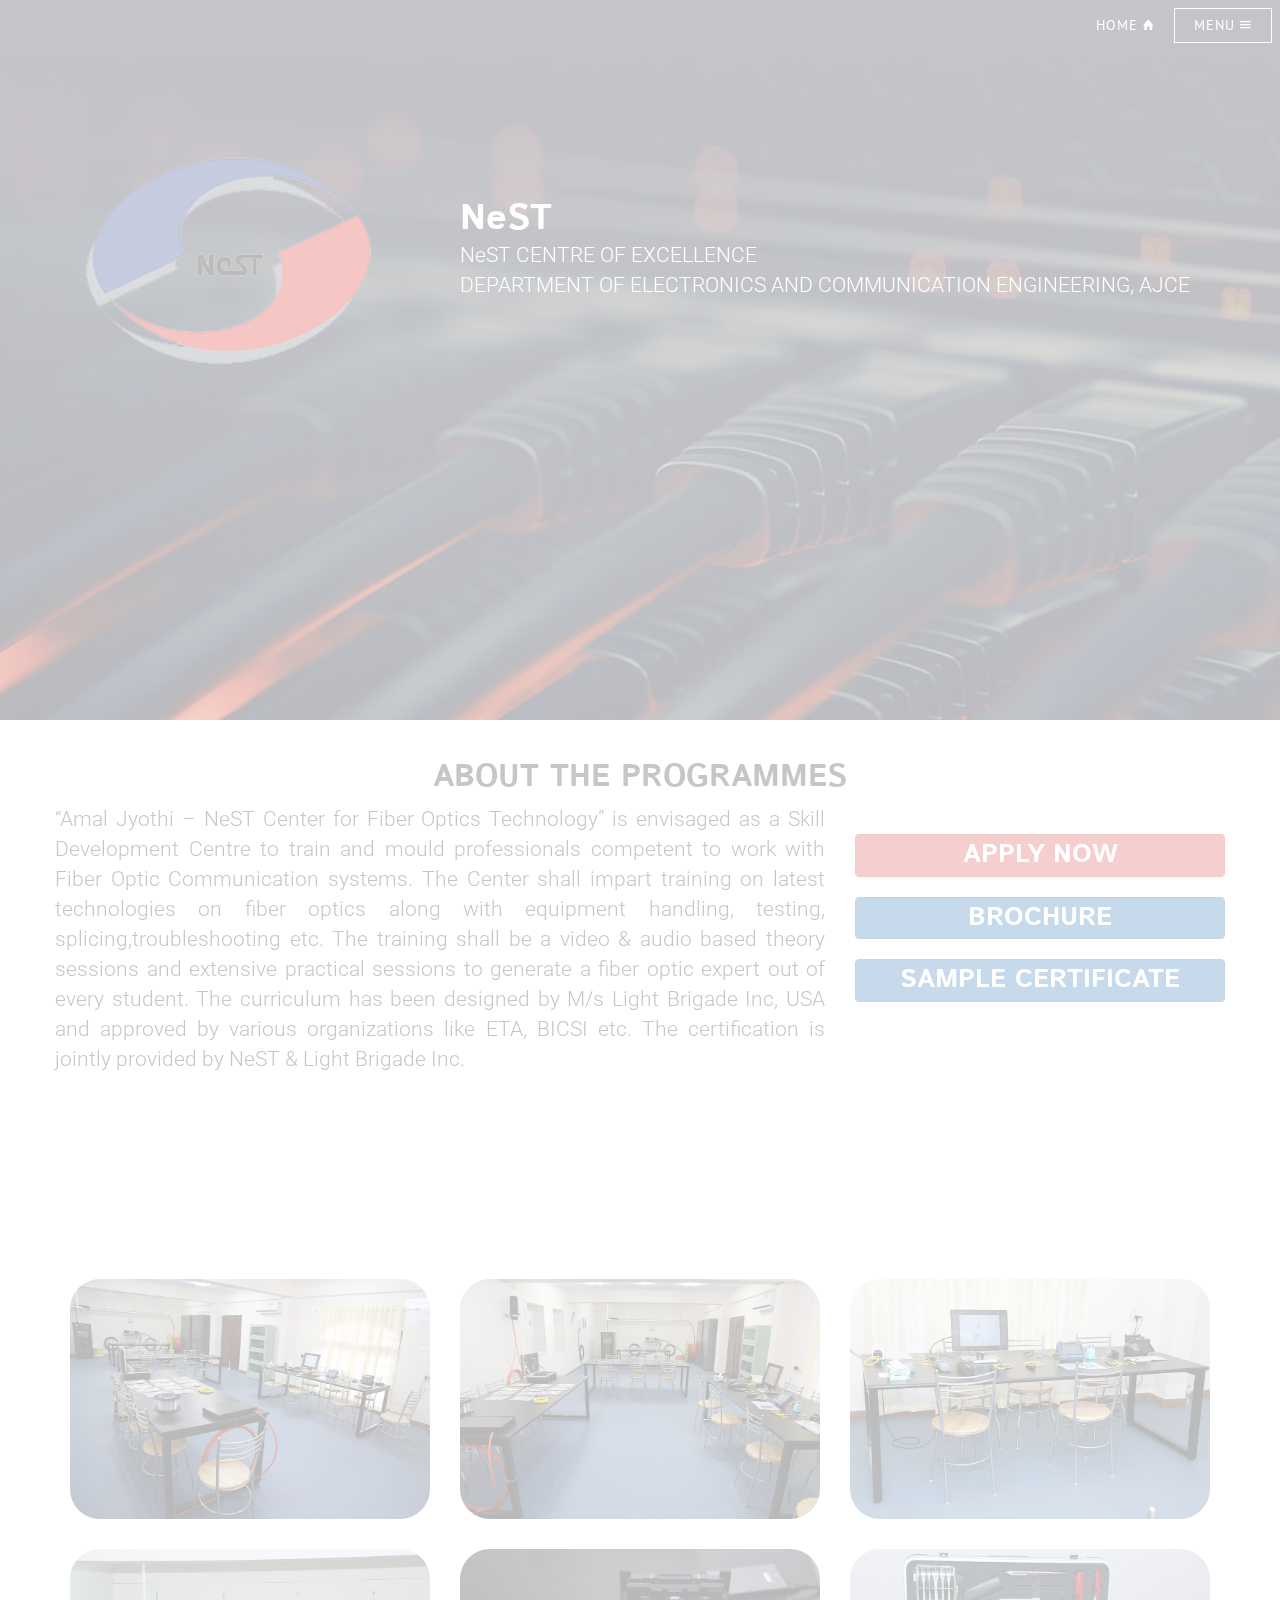
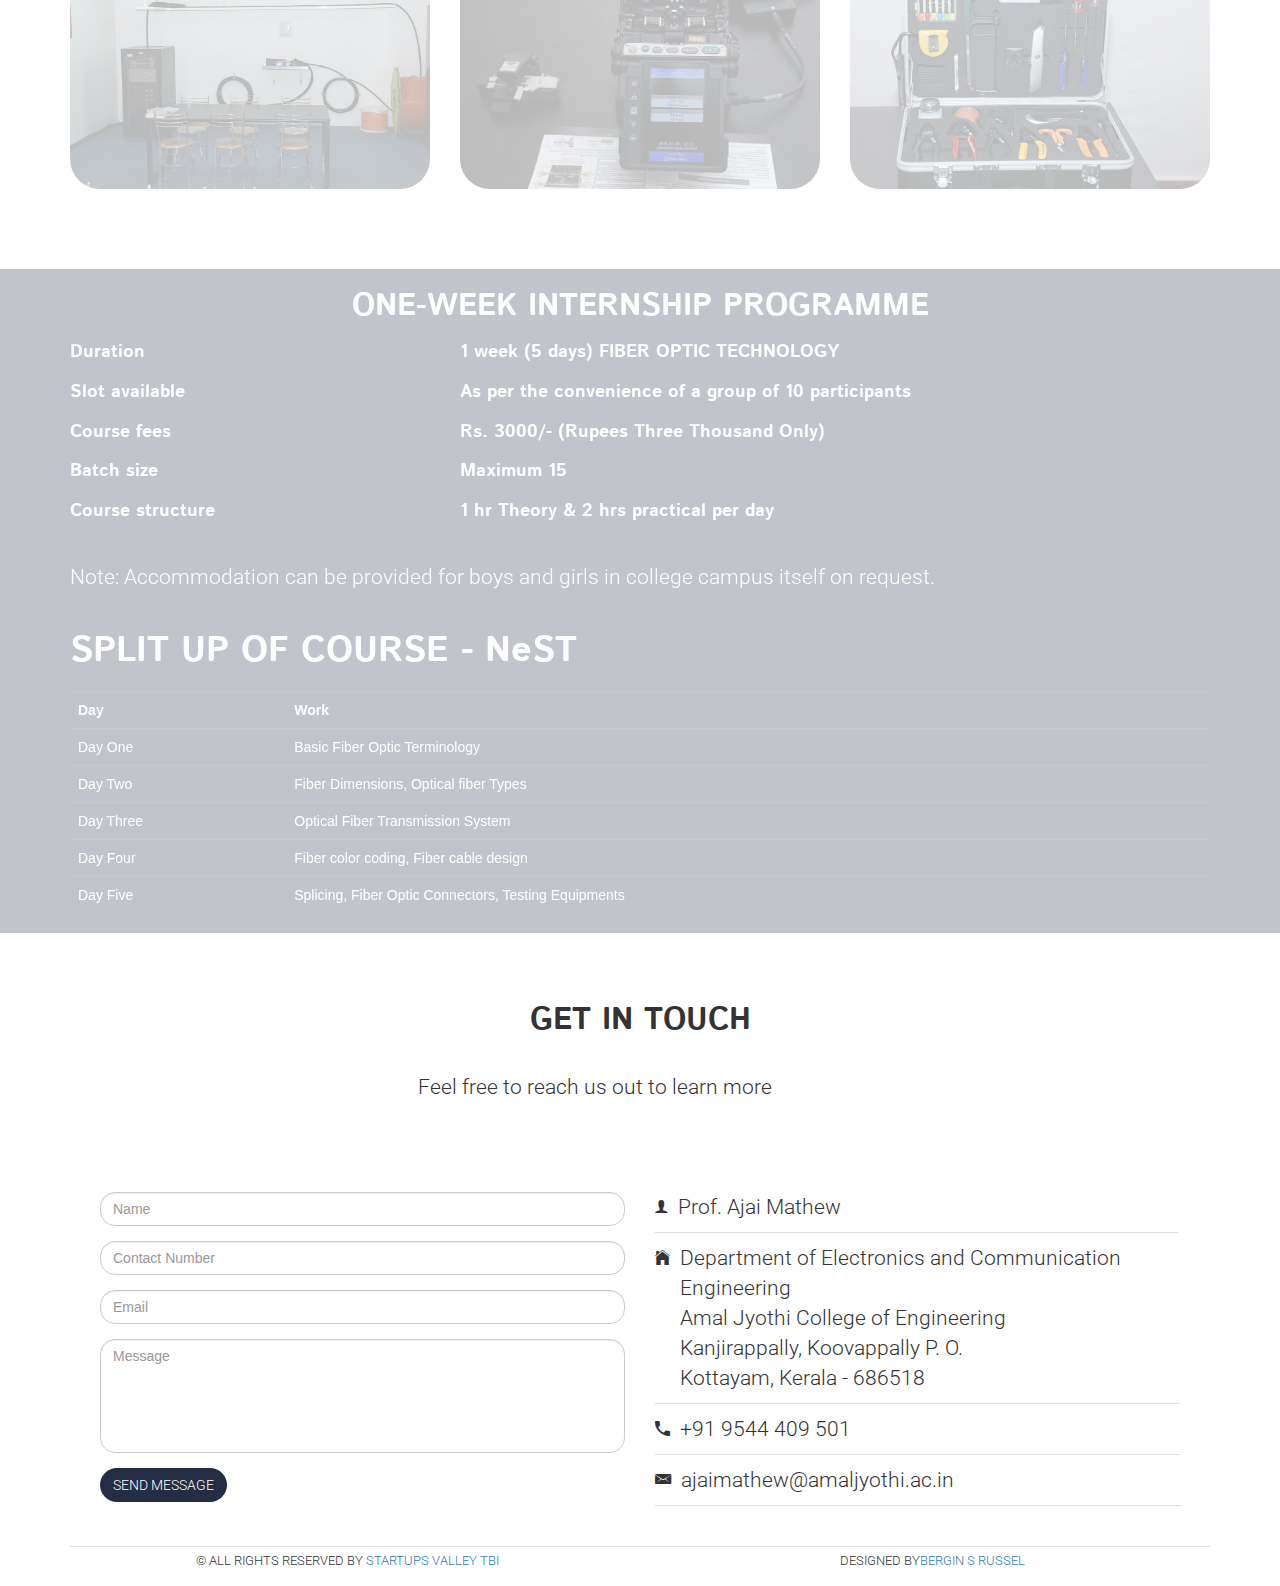
<file: nest.html>
<!DOCTYPE html>
<html lang="en">
    <head>
        <meta charset="utf-8">
        <meta http-equiv="X-UA-Compatible" content="IE=edge">
        <meta name="viewport" content="width=device-width, initial-scale=1">
		<meta name="author" content="Bergin S Russel">
	<meta name="description" content="Welcome to Internhub. Your one stop destination for Industry Certified Internships and Training programmes. Major manufacturing companies established their center of excellence/training centers at Amal Jyothi College of Engineering, Kanjirappally. These centers are offering internship programmes for B. Tech students. All the programmes are certified by respective industries." />
	<meta name="keywords" content="Internships, Training, Internship, certified, volvo, Eicher, royal, enfield, training centre, center, nest, redhat, yamaha, technisian, technical, tools, cnc, driving, numerical control, tools, cad, academy, Industry Certified Training Programmes and Internships, Idea, Startups, IEDC, I E D C, KSUM, Maker Hub, MAKERHUB, AmalJyothi, Amal Jyothi, AJCE, Innovatio, Entrepreneurship, AJC, Kanjirappally, Credox, Dreambig, Dream Big, Aptinno, Startups Valley, Technology, TBI, Development, Centre, Center, Ajin, Sherin, Bergin, IPR, IPR CELL, KSCSTE, KSIDC, DST, Incubator, Business, T B I, Technology Business Incubator, Kerala, Startups, Funding, Mentor, Support, Education, innovator, Innovtors hub, model, mun, silicon valley, intern, internship, programme, awareness, intellectual, property, rights, think, different, outside, box, products, robotics, digital, marketing, website, web, dev"/>
		
		
		<!-- Global site tag (gtag.js) - Google Analytics -->
<script async src="https://www.googletagmanager.com/gtag/js?id=UA-119145046-1"></script>
<script>
  window.dataLayer = window.dataLayer || [];
  function gtag(){dataLayer.push(arguments);}
  gtag('js', new Date());

  gtag('config', 'UA-119145046-1');
</script>
        <title>NEST - Industry Certified Internships and Training Programmes</title>
        <link href="assets/css/bootstrap.min.css" rel="stylesheet">
        <link rel="stylesheet" href="assets/css/ionicons.min.css">
        <link href="https://fonts.googleapis.com/css?family=Istok+Web:400,400i,700,700i" rel="stylesheet">
        <link href="https://fonts.googleapis.com/css?family=Roboto:300,300i,400" rel="stylesheet">
        <link href="https://fonts.googleapis.com/css?family=PT+Sans" rel="stylesheet">
        <link href="assets/css/main.css" rel="stylesheet">
<link href="assets/images/internhublogo.png" rel="shortcut icon" type="image/png">
    </head>
<body>
    <!-- preloader -->
    <div id="preloader"></div>
    <!-- end of preloader -->

    <div class="body-content" style="display:none;">
        <div class="navbar-solid-state">
             <!-- Header -->
            <header id="header" class="alt">
                <!-- <h1><a href="index.html" class="a-transparent">Solid State</a></h1> -->
                <nav>
					<a href="index.html" class="a-menu">Home <i class="ion-home"></i> </a>
                    <a href="#menu" class="a-menu">Menu <i class="ion-android-menu"></i> </a>
                </nav>
            </header>

            <!-- Menu -->
            <nav id="menu">
                <div class="inner">
					<h2>Menu</h2>
                    <ul class="links">
                        <li><a href="index.html">Home</a></li>
						 <li><a href="vecl.html">Volvo Eicher</a></li>
						 <li><a href="re.html">Royal Enfield</a></li>
						 <li><a href="bosch.html">BOSCH</a></li>
						 <li><a href="yamaha.html">Yamaha</a></li>
						<li><a href="nest.html">NeST</a></li>
						 <li><a href="startupsvalley.html">TBI Internship</a></li>
						<li><a href="cnc.html">CNC Training Centre</a></li>
						<li><a href="acad.html">Academy of CAD</a></li>						
						<li><a href="ds.html">Driving School</a></li>
						 <li><a href="https://www.amaljyothi.ac.in">Amal Jyothi</a></li>
						 <li><a href="https://www.startupsvalley.in">Startups Valley TBI</a></li>
						 <li><a href="https://iedcajce.in">Makerhub IEDC</a></li>
                        
                        
                    </ul>
                    <a href="#" class="close">Close</a>
                </div>
            </nav>
        </div>

        <section id="banner5">
            <div class="container">
                <div class="row">
					<div class="col-md-4">
					<img src="assets/images/nest.png" alt="Responsive image" class="img-responsive">
					 
                        
                    </div>
                    <div class="col-md-8"><br><br><br>
                        <h1><b>NeST</b></h1>
						<p>NeST CENTRE OF EXCELLENCE <br>DEPARTMENT OF ELECTRONICS AND COMMUNICATION
								ENGINEERING, AJCE</p>
                    </div>
				</div>

               
            </div>
        </section>
		
		  <section id="about">
            <div class="container">
                      <div class="row">
                        <div class="col-md-12">
                            <div class="section-highlight" align="center">
                                <h2>ABOUT THE PROGRAMMES</h2>
								
                            </div>
							</div>
							<div class="row">
								<div class="col-md-8">
                            <div class="section-details" align="justify">
                                <p>
                                   “Amal Jyothi – NeST Center for Fiber Optics Technology” is envisaged as a Skill Development Centre to train and mould professionals competent to work with Fiber Optic Communication systems. The Center shall impart training on latest technologies on fiber optics along with equipment handling, testing, splicing,troubleshooting etc. The training shall be a video &amp; audio based theory sessions and extensive practical sessions to generate a fiber optic expert out of every student. The curriculum has been designed by M/s Light Brigade Inc, USA and approved by various organizations like ETA, BICSI etc. The certification is jointly provided by NeST &amp; Light Brigade Inc.
                                </p>                                
                        </div>
								</div>
								<div class="col-md-4"><br><br>
						<a href="https://docs.google.com/forms/d/e/1FAIpQLSfuo-x0byAO-V27cUfesfZQZRdLPvadPOypIr5toGB0ZXce0g/viewform?c=0&w=1" target="_blank"><button type="button" class="btn btn-danger btn-block"><h3><font color="white">APPLY NOW</font></h3></a></button><br>
						<a href="assets/brochure/anfot.jpg" target="_blank"><button type="button" class="btn btn-primary btn-block"><h3><font color="white">BROCHURE</font></h3></a></button><br>
						<a href="assets/certificate/Ajo Anfot Internship Certificate.jpg" target="_blank"><button type="button" class="btn btn-primary btn-block"><h3><font color="white">SAMPLE CERTIFICATE</font></h3></a></button><br>
						<!--<a href="#"><button type="button" class="btn btn-primary btn-block" data-toggle="modal" data-target="#gallery"><h3><font color="white">GALLERY</font></h3></a></button>-->
				  </div>
								
                    </div>
                </div>
				 </div>
        </section>
<section class="grid-image">
					<div class="container">
						<div class="tiles">
								<div class="row">
									<div class="col-md-4">
										<img src="assets/gallery/anfort/anfot1.JPG" class="img-responsive img-grid" alt="NeST CENTER OF EXCELLENCE" />
									</div>
									<div class="col-md-4">
										<img src="assets/gallery/anfort/anfot2.JPG" class="img-responsive img-grid" alt="NeST CENTER OF EXCELLENCE"/>
									</div>
									<div class="col-md-4">
										<img src="assets/gallery/anfort/anfot3.JPG" class="img-responsive img-grid" alt="NeST CENTER OF EXCELLENCE" />
									</div>
								</div>
								<div class="row">
									<div class="col-md-4">
										<img src="assets/gallery/anfort/anfot4.JPG" class="img-responsive img-grid" alt="NeST CENTER OF EXCELLENCE" />
									</div>
									<div class="col-md-4">
										<img src="assets/gallery/anfort/anfot5.JPG" class="img-responsive img-grid" alt="NeST CENTER OF EXCELLENCE"/>
									</div>
									<div class="col-md-4">
										<img src="assets/gallery/anfort/anfot6.JPG" class="img-responsive img-grid" alt="NeST CENTER OF EXCELLENCE" />
									</div>
								</div>
						</div>
					</div>
				</section>
		<section id="internship" style="background-color: #242d44">
			<div class="container" align="center"><br>
			<h2><font color="white">
				ONE-WEEK INTERNSHIP PROGRAMME
				
				</h2><br>
			</div>
			
		
			<div class="container">
				<h4><div class="row">
				<div class="col-md-4">
				Duration
				</div>
				<div class="col-md-8">
				1 week (5 days) FIBER OPTIC TECHNOLOGY
				</div>
				</div><br>
				<div class="row">
				<div class="col-md-4">
				Slot available
				</div>
				<div class="col-md-8">
				As per the convenience of a group of 10 participants
				</div>
				</div><br>
				<div class="row">
				<div class="col-md-4">
				Course fees
				</div>
				<div class="col-md-8">
				Rs. 3000/- (Rupees Three Thousand Only)
				</div>
				</div><br>
				<div class="row">
				<div class="col-md-4">
				Batch size
				</div>
				<div class="col-md-8">
				Maximum 15 
				</div>
				</div><br>
				<div class="row">
				<div class="col-md-4">
				Course structure
				</div>
				<div class="col-md-8">
				1 hr Theory &amp; 2 hrs practical per day
				</div>
				</div></h4><br><br>
				<p>Note: Accommodation can be provided for boys and girls in college campus itself on request.</p>
            </div></font>
        
            <section class="table">
					<div class="container">
						<div class="row">
							<div class="col-md-12">
									<div class="table-responsive table-design">
										<table class="table table-hover"><br>
											<h3 class="elements-h elements-h4">SPLIT UP OF COURSE - NeST </h3><br>
												<tbody>
													<tr>
													<th>Day</th>
													<th>Work</th>
													</tr>
													<tr>
														<td>Day One</td>
														<td>Basic Fiber Optic Terminology </td>
													</tr>
													<tr>
														<td>Day Two</td>
														<td>Fiber Dimensions, Optical fiber Types</td>
													</tr>
													<tr>
														<td>Day Three</td>
														<td>Optical Fiber Transmission System</td>
													</tr>
													<tr>
														<td>Day Four</td>
														<td>Fiber color coding, Fiber cable design</td>
													</tr>
													<tr>
														<td>Day Five</td>
														<td>Splicing, Fiber Optic Connectors, Testing Equipments</td>
													</tr>
													</tbody>			
										</table>
									</div>
							</div>
						</div>					 
                </div>
				</div>
        </section>

       
         <section id="footer">
            <div class="container">
                <div class="footer-top">
                    <div class="section-heading">
                        <div class="title">
                            <div class="row">
                                <div class="col-md-12">
                                <h2>GET IN TOUCH</h2>
                                </div>
                            </div>
                        </div>
                        <div class="subtitle">
                            <div class="row">
                                <div class="col-md-9 col-md-offset-1">
                                    <p>
                                   Feel free to reach us out to learn more
                                    </p>
                                </div>
                            </div>
                        </div>
                    </div>
                </div>
                <div class="footer-features">
                    <div class="row">
                        <div class="col-md-6">
                            <form>
                                <div class="form-group">
                                    <input type="text" name="name name" class="form-control form-footer" placeholder="Name" required="">
                                </div>
								<div class="form-group">
                                    <input type="number" name="mobile" class="form-control form-footer" placeholder="Contact Number" required="">
                                </div>
                                <div class="form-group">
                                    <input type="email" name="mail" required="" class="form-control form-footer" placeholder="Email">
                                </div>
                                <div class="form-group">
                                    <textarea class="form-control form-footer" rows="5" placeholder="Message"></textarea>
                                </div>
                                <button type="submit" class="btn btn-solid-state">Send Message</button>
                            </form>
                        </div>
                        <div class="col-md-6">
                            <div class="footer-list">
                                <ul class="list-unstyled">
									<li class="list-table">
                                        <i class="ion-ios-person"></i><p>Prof. Ajai Mathew</p>
                                    </li>
                                    <li class="list-table">
                                        <i class="ion-ios-home"></i><p>Department of Electronics and Communication Engineering<br>Amal Jyothi College of Engineering<br>Kanjirappally, Koovappally P. O.<br>Kottayam, Kerala - 686518</p>
                                    </li>
                                    <li class="list-table">
                                        <i class="ion-android-call"></i><p>+91 9544 409 501</p>
                                    </li>
                                    <li class="list-table">
                                        <i class="ion-email"></i><p>ajaimathew@amaljyothi.ac.in</p>
                                    </li>
                                </ul>
                                
                            </div>
                        </div>
                    </div>
                </div>
                <div class="footer-bottom">
                    <div class="row">
                        <div class="col-md-6">
                            <p>&copy; ALL RIGHTS RESERVED BY <a href="http://www.startupsvalley.in" target="_blank">STARTUPS VALLEY TBI</a></p>
                        </div>
						<div class="col-md-6">
                            <p>DESIGNED BY<a href="http://berginsrussel.github.io/berginsrussel" target="_blank">BERGIN S RUSSEL</a></p>
                        </div>
                    </div>
                </div>  
            </div>
        </section>
    </div>

    <script src="assets/js/jquery.min.js"></script>
    <script src="assets/js/bootstrap.min.js"></script>
    <script src="assets/js/main.js"></script>
<!--Start of Tawk.to Script-->
<script type="text/javascript">
var Tawk_API=Tawk_API||{}, Tawk_LoadStart=new Date();
(function(){
var s1=document.createElement("script"),s0=document.getElementsByTagName("script")[0];
s1.async=true;
s1.src='https://embed.tawk.to/5af69a5e5f7cdf4f053422b4/default';
s1.charset='UTF-8';
s1.setAttribute('crossorigin','*');
s0.parentNode.insertBefore(s1,s0);
})();
</script>
<!--End of Tawk.to Script-->
</body>
  
</html>
</file>
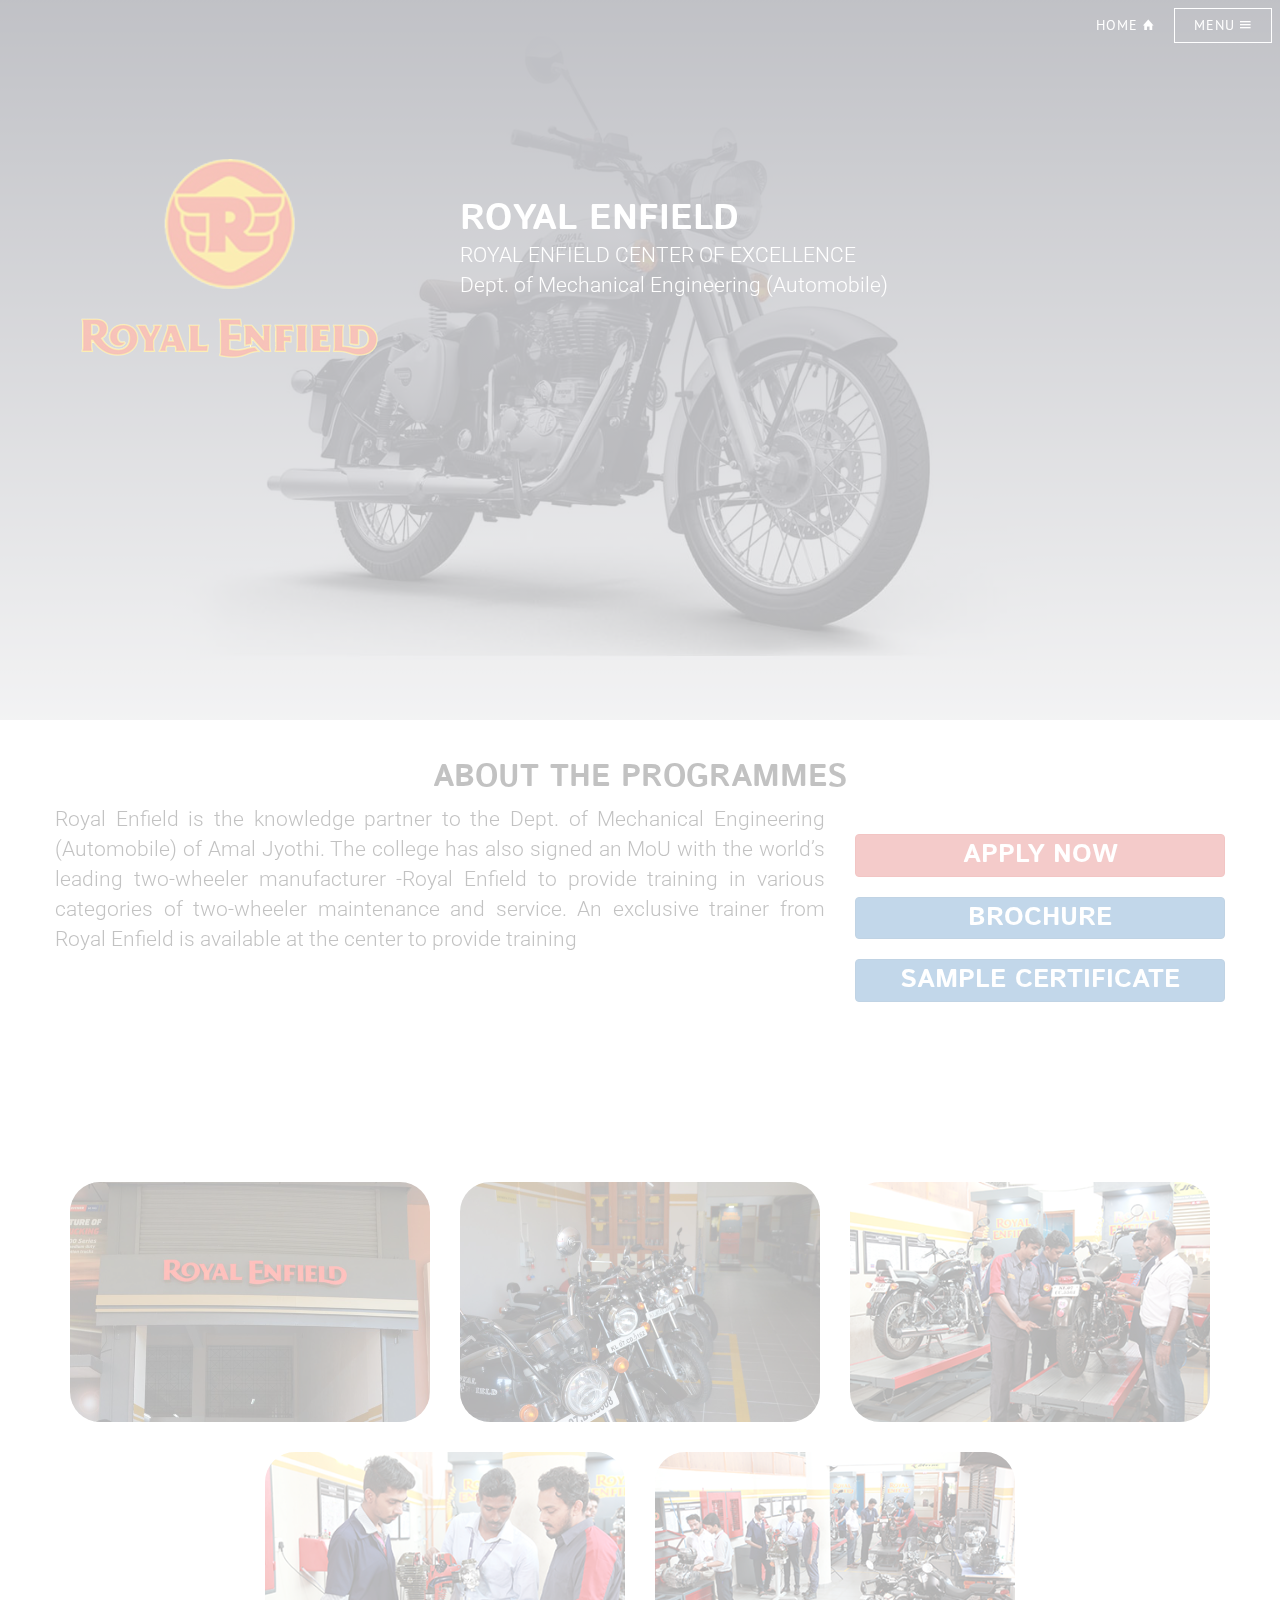
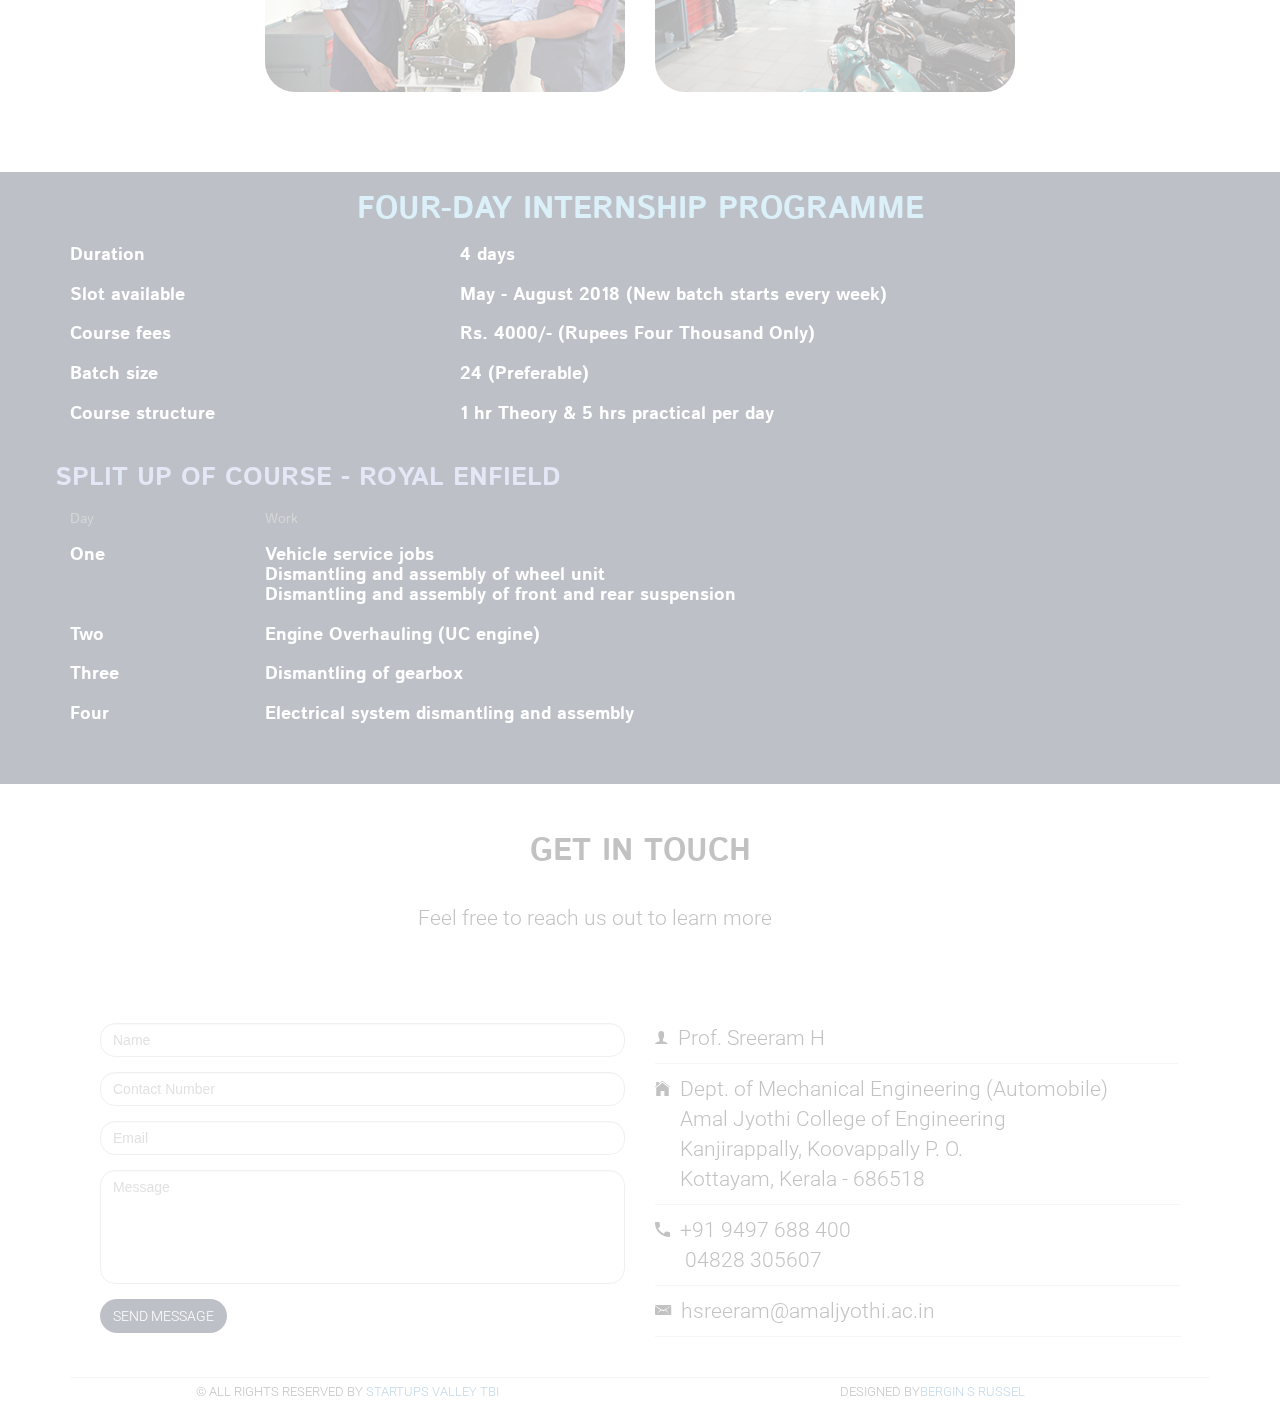
<file: re.html>
<!DOCTYPE html>
<html lang="en">
    <head>
        <meta charset="utf-8">
        <meta http-equiv="X-UA-Compatible" content="IE=edge">
        <meta name="viewport" content="width=device-width, initial-scale=1">
		<meta name="author" content="Bergin S Russel">
	<meta name="description" content=" Welcome to Internhub. Your one stop destination for Industry Certified Internships and Training programmes. Major manufacturing companies established their center of excellence/training centers at Amal Jyothi College of Engineering, Kanjirappally. These centers are offering internship programmes for B. Tech students. All the programmes are certified by respective industries." />
	<meta name="keywords" content="Welcome to Internhub. Your one stop destination for Industry Certified Internships and Training programmes. Internships, Training, Internship, certified, volvo, Eicher, royal, enfield, training centre, center, nest, redhat, yamaha, technisian, technical, tools, cnc, driving, numerical control, tools, cad, academy, Industry Certified Training Programmes and Internships, Idea, Startups, IEDC, I E D C, KSUM, Maker Hub, MAKERHUB, AmalJyothi, Amal Jyothi, AJCE, Innovatio, Entrepreneurship, AJC, Kanjirappally, Credox, Dreambig, Dream Big, Aptinno, Startups Valley, Technology, TBI, Development, Centre, Center, Ajin, Sherin, Bergin, IPR, IPR CELL, KSCSTE, KSIDC, DST, Incubator, Business, T B I, Technology Business Incubator, Kerala, Startups, Funding, Mentor, Support, Education, innovator, Innovtors hub, model, mun, silicon valley, intern, internship, programme, awareness, intellectual, property, rights, think, different, outside, box, products, robotics, digital, marketing, website, web, dev"/>
		
		
		<!-- Global site tag (gtag.js) - Google Analytics -->
<script async src="https://www.googletagmanager.com/gtag/js?id=UA-119145046-1"></script>
<script>
  window.dataLayer = window.dataLayer || [];
  function gtag(){dataLayer.push(arguments);}
  gtag('js', new Date());

  gtag('config', 'UA-119145046-1');
</script>
        <title>ROYAL ENFIELD - Industry Certified Internships and Training Programmes</title>
        <link href="assets/css/bootstrap.min.css" rel="stylesheet">
        <link rel="stylesheet" href="assets/css/ionicons.min.css">
        <link href="https://fonts.googleapis.com/css?family=Istok+Web:400,400i,700,700i" rel="stylesheet">
        <link href="https://fonts.googleapis.com/css?family=Roboto:300,300i,400" rel="stylesheet">
        <link href="https://fonts.googleapis.com/css?family=PT+Sans" rel="stylesheet">
        <link href="assets/css/main.css" rel="stylesheet">
<link href="assets/images/internhublogo.png" rel="shortcut icon" type="image/png">
    </head>
<body>
    <!-- preloader -->
    <div id="preloader"></div>
    <!-- end of preloader -->

    <div class="body-content" style="display:none;">
        <div class="navbar-solid-state">
             <!-- Header -->
            <header id="header" class="alt">
                <!-- <h1><a href="index.html" class="a-transparent">Solid State</a></h1> -->
                <nav>
					<a href="index.html" class="a-menu">Home <i class="ion-home"></i> </a>
                    <a href="#menu" class="a-menu">Menu <i class="ion-android-menu"></i> </a>
                </nav>
            </header>

            <!-- Menu -->
            <nav id="menu">
                <div class="inner">
                    <h2>Menu</h2>
                    <ul class="links">
                        <li><a href="index.html">Home</a></li>
						<li><a href="vecl.html">Volvo Eicher</a></li>
						 <li><a href="re.html">Royal Enfield</a></li>
						 <li><a href="bosch.html">BOSCH</a></li>
						 <li><a href="yamaha.html">Yamaha</a></li>
						<li><a href="nest.html">NeST</a></li>
						 <li><a href="startupsvalley.html">TBI Internship</a></li>
						<li><a href="cnc.html">CNC Training Center</a></li>
						<li><a href="acad.html">Academy of CAD</a></li>						
						<li><a href="ds.html">Driving School</a></li>
						 <li><a href="https://www.amaljyothi.ac.in">Amal Jyothi</a></li>
						 <li><a href="https://www.startupsvalley.in">Startups Valley TBI</a></li>
						 <li><a href="https://iedcajce.in">Makerhub IEDC</a></li>
                        <!-- <li><a href="#">Log In</a></li>
                        <li><a href="#">Sign Up</a></li> -->
                    </ul>
                    <a href="#" class="close">Close</a>
                </div>
            </nav>
        </div>

        <section id="banner4">
            <div class="container">
                <div class="row">
					<div class="col-md-4">
					<img src="assets/images/re.png" alt="Responsive image" class="img-responsive">
					 
                        
                    </div>
                    <div class="col-md-8"><br><br><br>
                        <h1><b>ROYAL ENFIELD</b></h1>
						<p>ROYAL ENFIELD CENTER OF EXCELLENCE <br>Dept. of Mechanical Engineering (Automobile)</p>
                    </div>
				</div>				
            </div>
        </section>
		
		  <section id="about">
            <div class="container">
                      <div class="row">
                        <div class="col-md-12">
                            <div class="section-highlight" align="center">
                                <h2>ABOUT THE PROGRAMMES</h2>
								
                            </div>
							</div>
							<div class="row">
								<div class="col-md-8">
                            <div class="section-details" align="justify">
                                <p>
								Royal Enfield is the knowledge partner to the Dept. of Mechanical Engineering (Automobile) of Amal Jyothi. The college has also signed an MoU with the world’s leading two-wheeler manufacturer -Royal Enfield to provide training in various categories of two-wheeler maintenance and service. An exclusive trainer from Royal Enfield is available at the center to provide training
                                </p>                                
                        </div>
							</div>
							<div class="col-md-4"><br><br>
						<a href="https://docs.google.com/forms/d/e/1FAIpQLSd4c5eH-IiB5mHD3RSjX32909HHrSt4cZEqcZ3xIM_nbngGTg/viewform" target="_blank"><button type="button" class="btn btn-danger btn-block">
						  <h3><font color="white">APPLY NOW</font></h3></a></button><br>
						<a href="assets/brochure/rebrochure.jpg" target="_blank"><button type="button" class="btn btn-primary btn-block">
						  <h3><font color="white">BROCHURE</font></h3></a></button><br>
						<a href="assets/certificate/enfieldcertificate.jpg" target="_blank"><button type="button" class="btn btn-primary btn-block">
						  <h3><font color="white">SAMPLE CERTIFICATE</font></h3></a></button><br>
						
				  </div>	
								
								
								
                    </div>
                </div>
				 </div>
        </section>
<section class="grid-image">
					<div class="container">
						<div class="tiles">
							<h4 class="elements-h elements-h4">GRID</h4>
								<div class="row">
									<div class="col-md-4">
										<img src="assets/gallery/re/re1.jpg" class="img-responsive img-grid" alt="ROYAL ENFIELD CENTER OF EXCELLENCE" />
									</div>
									<div class="col-md-4">
										<img src="assets/gallery/re/re2.jpg" class="img-responsive img-grid" alt="ROYAL ENFIELD CENTER OF EXCELLENCE"/>
									</div>
									<div class="col-md-4">
										<img src="assets/gallery/re/re3.jpg" class="img-responsive img-grid" alt="ROYAL ENFIELD CENTER  OF EXCELLENCE" />
									</div>
								</div>
								<div class="row">
									<div class="col-md-2"></div>
									<div class="col-md-4">
										<img src="assets/gallery/re/re4.jpg" class="img-responsive img-grid" alt="ROYAL ENFIELD CENTER OF EXCELLENCE" />
									</div>									
									<div class="col-md-4">
										<img src="assets/gallery/re/re5.jpg" class="img-responsive img-grid" alt="ROYAL ENFIELD CENTER OF EXCELLENCE" />
									</div>
								</div>
						</div>
					</div>
				</section>
		<section id="internship" style="background-color: #242d44">
			<div class="container" align="center"><br>
			<h2><font color="skyblue">
				FOUR-DAY INTERNSHIP PROGRAMME</font>
				
			</h2><br>
			</div>
			
		
			<div class="container"><font color="white">
				<h4><div class="row">
				<div class="col-md-4">
				Duration
				</div>
				<div class="col-md-8">
				4 days 
				</div>
				</div><br>
				<div class="row">
				<div class="col-md-4">
				Slot available
				</div>
				<div class="col-md-8">
				May - August 2018 (New batch starts every week)
				</div>
				</div><br>
				<div class="row">
				<div class="col-md-4">
				Course fees
				</div>
				<div class="col-md-8">
				Rs. 4000/- (Rupees Four Thousand Only)
				</div>
				</div><br>
				<div class="row">
				<div class="col-md-4">
				Batch size
				</div>
				<div class="col-md-8">
				24 (Preferable) 
				</div>
				</div><br>
				<div class="row">
				<div class="col-md-4">
				Course structure
				</div>
				<div class="col-md-8">
				1 hr Theory &amp; 5 hrs practical per day
				</div>
				</div></h4>
            </font><br><br>
        <div class="row" align="center">
							<h3 align="left"><font color="navyblue">SPLIT UP OF COURSE - ROYAL ENFIELD</font></h3>
				</div><br>
				<h4><font color="white">
				<div class="row">
				<small><div class="col-md-2">
				Day
				</div>
				<div class="col-md-10">
				Work
				</div>
				</div></small><br>
				<div class="row">
				<div class="col-md-2">
				One
				</div>
				<div class="col-md-10">
				Vehicle service jobs<br>
				Dismantling and assembly of wheel unit<br>
				Dismantling and assembly of front and rear suspension
				</div>
				</div><br>
				<div class="row">
				<div class="col-md-2">
				Two
				</div>
				<div class="col-md-10">
				Engine Overhauling (UC engine)
				</div>
				</div><br>
				<div class="row">
				<div class="col-md-2">
				Three
				</div>
				<div class="col-md-10">
				Dismantling of gearbox
				</div>
				</div><br>
				<div class="row">
				<div class="col-md-2">
				Four
				</div>
				<div class="col-md-10">
				Electrical system dismantling and assembly
				</div>
				</div><br>
				<br><br></font></h4>
          </div>
		</section>

       
        <section id="footer">
            <div class="container">
                <div class="footer-top">
                    <div class="section-heading">
                        <div class="title">
                            <div class="row">
                                <div class="col-md-12">
                                <h2>GET IN TOUCH</h2>
                                </div>
                            </div>
                        </div>
                        <div class="subtitle">
                            <div class="row">
                                <div class="col-md-9 col-md-offset-1">
                                    <p>
                                   Feel free to reach us out to learn more
                                    </p>
                                </div>
                            </div>
                        </div>
                    </div>
                </div>
                <div class="footer-features">
                    <div class="row">
                        <div class="col-md-6">
                            <form>
                                <div class="form-group">
                                    <input type="text" name="name name" class="form-control form-footer" placeholder="Name" required="">
                                </div>
								<div class="form-group">
                                    <input type="number" name="mobile" class="form-control form-footer" placeholder="Contact Number" required="">
                                </div>
                                <div class="form-group">
                                    <input type="email" name="mail" required="" class="form-control form-footer" placeholder="Email">
                                </div>
                                <div class="form-group">
                                    <textarea class="form-control form-footer" rows="5" placeholder="Message"></textarea>
                                </div>
                                <button type="submit" class="btn btn-solid-state">Send Message</button>
                            </form>
                        </div>
                        <div class="col-md-6">
                            <div class="footer-list">
                                <ul class="list-unstyled">
									<li class="list-table">
                                        <i class="ion-ios-person"></i><p>Prof. Sreeram H</p>
                                    </li>
                                    <li class="list-table">
                                        <i class="ion-ios-home"></i><p>Dept. of Mechanical Engineering (Automobile)<br>Amal Jyothi College of Engineering<br>Kanjirappally, Koovappally P. O.<br>Kottayam, Kerala - 686518</p>
                                    </li>
                                    <li class="list-table">
                                        <i class="ion-android-call"></i><p>+91 9497 688 400<br>&nbsp;04828 305607</p>
                                    </li>
                                    <li class="list-table">
                                        <i class="ion-email"></i><p>hsreeram@amaljyothi.ac.in</p>
                                    </li>
                                </ul>
                                
                            </div>
                        </div>
                    </div>
                </div>
                <div class="footer-bottom">
                    <div class="row">
                        <div class="col-md-6">
                            <p>&copy; ALL RIGHTS RESERVED BY <a href="http://www.startupsvalley.in" target="_blank">STARTUPS VALLEY TBI</a></p>
                        </div>
						<div class="col-md-6">
                            <p>DESIGNED BY<a href="http://berginsrussel.github.io/berginsrussel" target="_blank">BERGIN S RUSSEL</a></p>
                        </div>
                    </div>
                </div>  
            </div>
        </section>
    </div>

    <script src="assets/js/jquery.min.js"></script>
    <script src="assets/js/bootstrap.min.js"></script>
    <script src="assets/js/main.js"></script>

<!--Start of Tawk.to Script-->
<script type="text/javascript">
var Tawk_API=Tawk_API||{}, Tawk_LoadStart=new Date();
(function(){
var s1=document.createElement("script"),s0=document.getElementsByTagName("script")[0];
s1.async=true;
s1.src='https://embed.tawk.to/5af69a5e5f7cdf4f053422b4/default';
s1.charset='UTF-8';
s1.setAttribute('crossorigin','*');
s0.parentNode.insertBefore(s1,s0);
})();
</script>
<!--End of Tawk.to Script-->
</body>
  
</html>
</file>
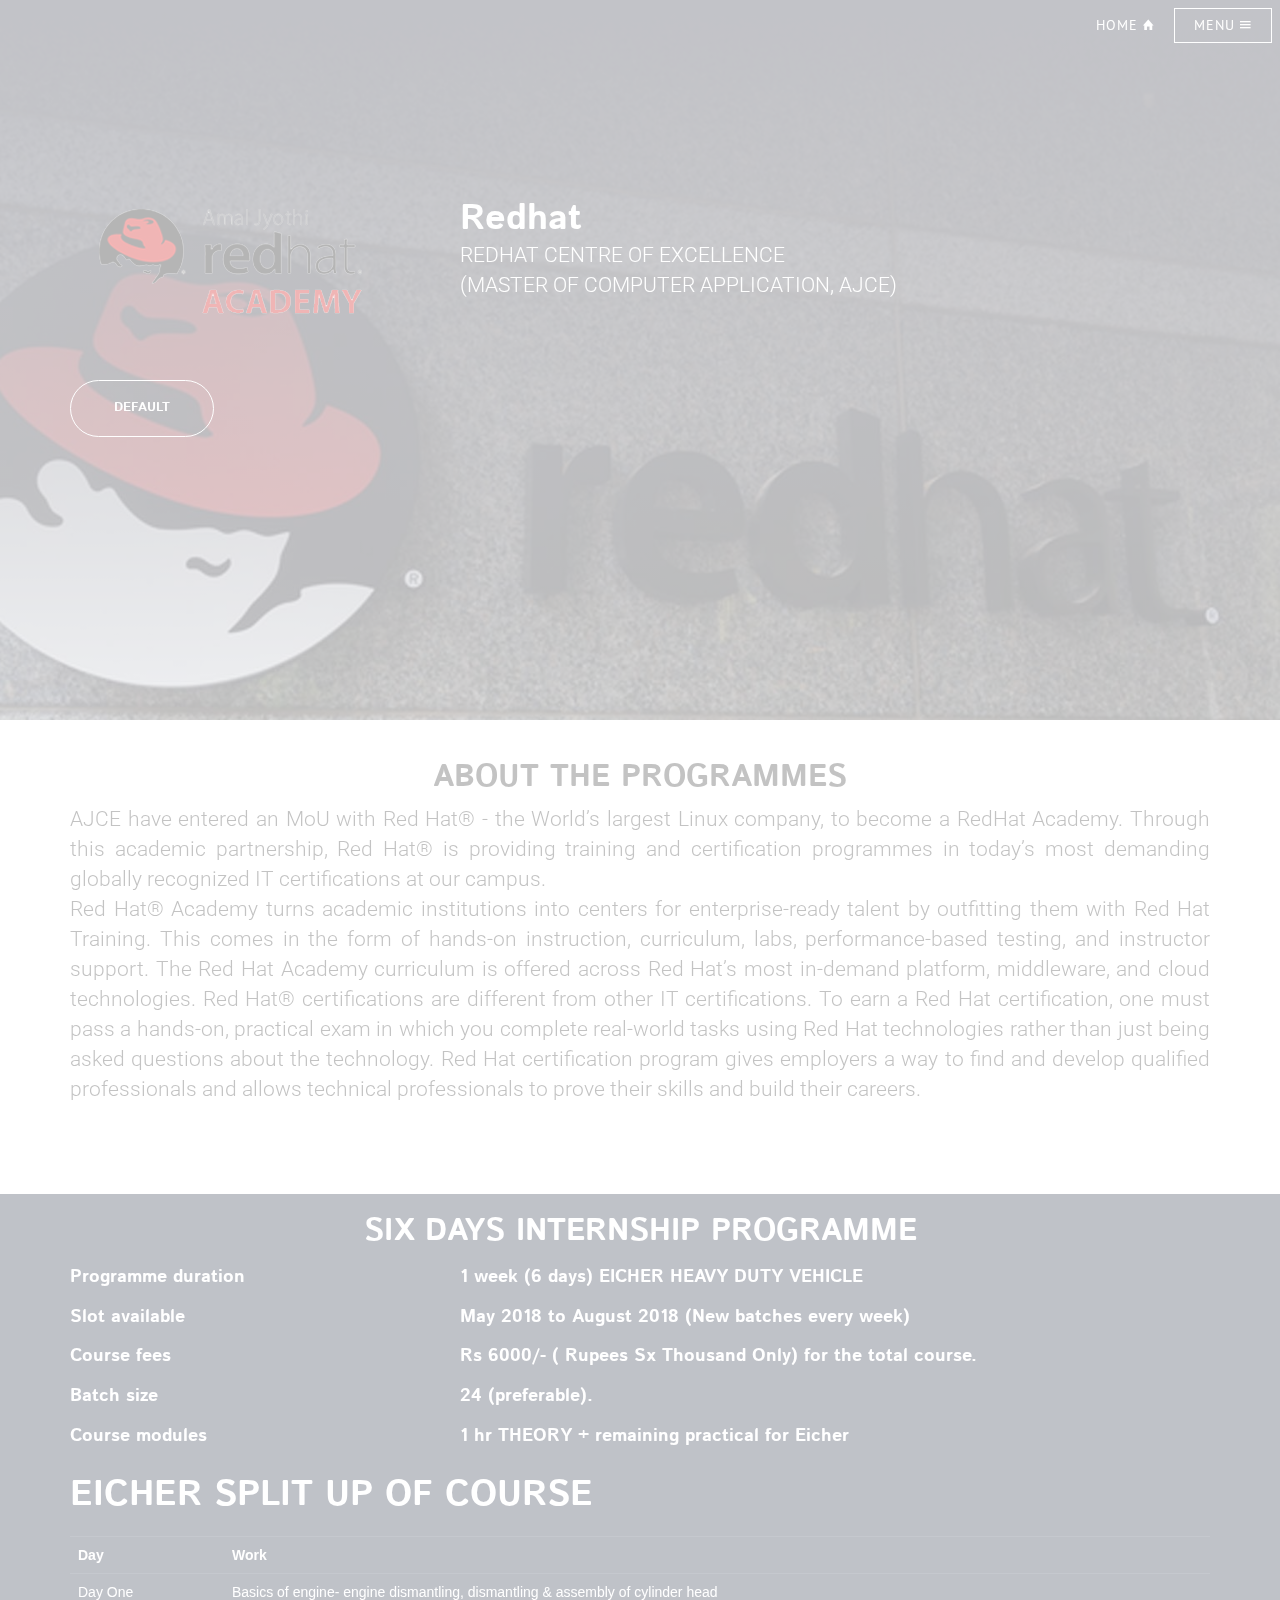
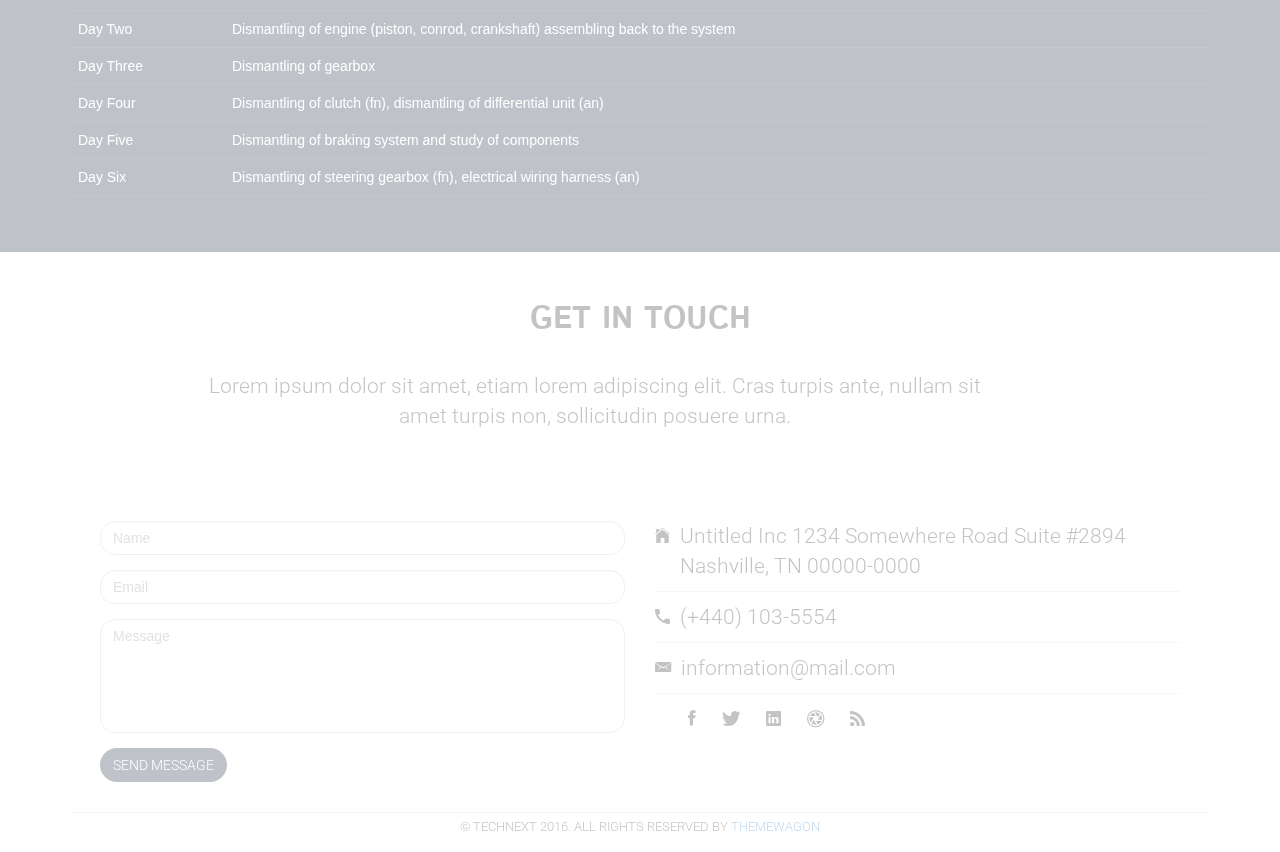
<file: redhat123.html>
<!DOCTYPE html>
<html lang="en">
    <head>
        <meta charset="utf-8">
        <meta http-equiv="X-UA-Compatible" content="IE=edge">
        <meta name="viewport" content="width=device-width, initial-scale=1">
        <title>REDHAT - Industry Certified Internship Programmes - Amal Jyothi College of Engineering</title>
        <link href="assets/css/bootstrap.min.css" rel="stylesheet">
        <link rel="stylesheet" href="assets/css/ionicons.min.css">
        <link href="https://fonts.googleapis.com/css?family=Istok+Web:400,400i,700,700i" rel="stylesheet">
        <link href="https://fonts.googleapis.com/css?family=Roboto:300,300i,400" rel="stylesheet">
        <link href="https://fonts.googleapis.com/css?family=PT+Sans" rel="stylesheet">
        <link href="assets/css/main.css" rel="stylesheet">

    </head>
<body>
    <!-- preloader -->
    <div id="preloader"></div>
    <!-- end of preloader -->

    <div class="body-content" style="display:none;">
        <div class="navbar-solid-state">
             <!-- Header -->
            <header id="header" class="alt">
                <!-- <h1><a href="index.html" class="a-transparent">Solid State</a></h1> -->
                <nav>
					<a href="index.html" class="a-menu">Home <i class="ion-home"></i> </a>
                    <a href="#menu" class="a-menu">Menu <i class="ion-android-menu"></i> </a>
                </nav>
            </header>

            <!-- Menu -->
            <nav id="menu">
                <div class="inner">
                    <h2>Menu</h2>
                    <ul class="links">
                        <li><a href="index.html">Home</a></li>
						<li><a href="#about">About</a></li>
						 <li><a href="#one">Volvo Eicher</a></li>
						 <li><a href="#two">Royal Enfield</a></li>
						 <li><a href="#three">BOSCH</a></li>
						 <li><a href="#four">NEST</a></li>
						 <li><a href="#five">Redhat</a></li>
						 
						 <li><a href="index.html">Home</a></li>
						 <li><a href="index.html">Home</a></li>
						 <li><a href="index.html">Home</a></li>
                        <li><a href="elements.html">Elements</a></li>
                        <!-- <li><a href="#">Log In</a></li>
                        <li><a href="#">Sign Up</a></li> -->
                    </ul>
                    <a href="#" class="close">Close</a>
                </div>
            </nav>
        </div>

        <section id="banner6">
            <div class="container">
                <div class="row">
					<div class="col-md-4">
					<img src="assets/images/redhat.png" alt="Responsive image" class="img-responsive">
					 
                        
                    </div>
                    <div class="col-md-8"><br><br><br>
                        <h1><b>Redhat</b></h1>
						<p>REDHAT CENTRE OF EXCELLENCE <br>(MASTER OF COMPUTER APPLICATION, AJCE)</p>
                    </div>
				</div>

                <div class="row">
                    <div class="col-md-12">
                        <a href="#" class="btn btn-banner">DEFAULT</a>
                    </div>
                </div>
            </div>
        </section>
		
		  <section id="about">
            <div class="container">
                      <div class="row">
                        <div class="col-md-12">
                            <div class="section-highlight" align="center">
                                <h2>ABOUT THE PROGRAMMES</h2>
								
                            </div>
                            <div class="section-details" align="justify">
                                <p>
                                   AJCE have entered an MoU with Red Hat® - the World’s largest Linux company, to become a RedHat Academy. Through this academic partnership, Red Hat® is providing training and certification programmes in today’s most demanding globally recognized IT certifications at our campus.
									
									<br>Red Hat® Academy turns academic institutions into centers for enterprise-ready talent by outfitting them with Red Hat Training. This comes in the form of hands-on instruction, curriculum, labs, performance-based testing, and instructor support. The Red Hat Academy curriculum is offered across Red Hat’s most in-demand platform, middleware, and cloud technologies. Red Hat® certifications are different from other IT certifications. To earn a Red Hat certification, one must pass a hands-on, practical exam in which you complete real-world tasks using Red Hat technologies rather than just being asked questions about the technology. Red Hat certification program gives employers a way to find and develop qualified professionals and allows technical professionals to prove their skills and build their careers.
                                </p>                                
                        </div>                        
                    </div>
                </div>
				 </div>
        </section>

		<section id="internship" style="background-color: #242d44">
			<div class="container" align="center"><br>
			<h2><font color="white">
				SIX DAYS INTERNSHIP PROGRAMME
				
			</h2><br>
			</div>
			
		
			<div class="container">
				<h4><div class="row">
				<div class="col-md-4">
				Programme duration
				</div>
				<div class="col-md-8">
				1 week (6 days) EICHER HEAVY DUTY VEHICLE 
				</div>
				</div><br>
				<div class="row">
				<div class="col-md-4">
				Slot available
				</div>
				<div class="col-md-8">
				May 2018 to August 2018 (New batches every week)
				</div>
				</div><br>
				<div class="row">
				<div class="col-md-4">
				Course fees
				</div>
				<div class="col-md-8">
				Rs 6000/- ( Rupees Sx Thousand Only) for the total course.
				</div>
				</div><br>
				<div class="row">
				<div class="col-md-4">
				Batch size
				</div>
				<div class="col-md-8">
				24 (preferable). 
				</div>
				</div><br>
				<div class="row">
				<div class="col-md-4">
				Course modules
				</div>
				<div class="col-md-8">
				1 hr THEORY + remaining practical for Eicher 
				</div>
				</div></h4>
            </div></font>
        
            <section class="table">
					<div class="container">
						<div class="row">
							<div class="col-md-12">
									<div class="table-responsive table-design">
										<table class="table table-hover"><br>
											<h3 class="elements-h elements-h4">EICHER SPLIT UP OF COURSE</h3><br>
												<tbody>
													<tr>
													<th>Day</th>
													<th>Work</th>
													</tr>
													<tr>
														<td>Day One</td>
														<td>Basics of engine- engine dismantling, dismantling &amp; assembly of cylinder head </td>
													</tr>
													<tr>
														<td>Day Two</td>
														<td>Dismantling of engine (piston, conrod, crankshaft) assembling back to the system </td>
													</tr>
													<tr>
														<td>Day Three</td>
														<td>Dismantling of gearbox</td>
													</tr>
													<tr>
														<td>Day Four</td>
														<td>Dismantling of clutch (fn), dismantling of differential unit (an)</td>
													</tr>
													<tr>
														<td>Day Five</td>
														<td>Dismantling of braking system and study of components</td>
													</tr>
													<tr>
														<td>Day Six</td>
														<td>Dismantling of steering gearbox (fn), electrical wiring harness (an)</td>
													</tr>
												</tbody>
												<tfoot>
													<tr>
														<td></td>
														<td></td>
													</tr>
												</tfoot>
										</table>
									</div>
							</div>
						</div>
        </section>

       
        <section id="footer">
            <div class="container">
                <div class="footer-top">
                    <div class="section-heading">
                        <div class="title">
                            <div class="row">
                                <div class="col-md-12">
                                <h2>GET IN TOUCH</h2>
                                </div>
                            </div>
                        </div>
                        <div class="subtitle">
                            <div class="row">
                                <div class="col-md-9 col-md-offset-1">
                                    <p>
                                    Lorem ipsum dolor sit amet, etiam lorem adipiscing elit. Cras turpis ante, nullam sit amet turpis non, sollicitudin posuere urna.
                                    </p>
                                </div>
                            </div>
                        </div>
                    </div>
                </div>
                <div class="footer-features">
                    <div class="row">
                        <div class="col-md-6">
                            <form>
                                <div class="form-group">
                                    <input type="text" name="name name" class="form-control form-footer" placeholder="Name" required="">
                                </div>
                                <div class="form-group">
                                    <input type="email" required="" class="form-control form-footer" placeholder="Email">
                                </div>
                                <div class="form-group">
                                    <textarea class="form-control form-footer" rows="5" placeholder="Message"></textarea>
                                </div>
                                <button type="submit" class="btn btn-solid-state">Send Message</button>
                            </form>
                        </div>
                        <div class="col-md-6">
                            <div class="footer-list">
                                <ul class="list-unstyled">
                                    <li class="list-table">
                                        <i class="ion-ios-home"></i><p>Untitled Inc 1234 Somewhere Road Suite #2894 Nashville, TN 00000-0000</p>
                                    </li>
                                    <li class="list-table">
                                        <i class="ion-android-call"></i><p>(+440) 103-5554</p>
                                    </li>
                                    <li class="list-table">
                                        <i class="ion-email"></i><p>information@mail.com</p>
                                    </li>
                                </ul>
                                <div class="list-solid-state">
                                    <ul class="list-inline">
                                        <li>
                                            <a href="#"><i class="ion-social-facebook icon-facebook"></i></a>
                                        </li>
                                        <li>
                                            <a href="#"><i class="ion-social-twitter icon-twitter"></i></a>
                                        </li>
                                        <li>
                                            <a href="#"><i class="ion-social-linkedin icon-linkedin"></i></a>
                                        </li>
                                        <li>
                                            <i class="ion-aperture icon-aperture"></i>
                                        </li>
                                        <li>
                                            <i class="ion-social-rss icon-rss"></i>
                                        </li>
                                    </ul>
                                </div>
                            </div>
                        </div>
                    </div>
                </div>
                <div class="footer-bottom">
                    <div class="row">
                        <div class="col-md-12">
                            <p>&copy; TECHNEXT 2016. ALL RIGHTS RESERVED BY <a href="http://www.themewagon.com" target="_blank">THEMEWAGON</a></p>
                        </div>
                    </div>
                </div>
            </div>
        </section>
    </div>

    <script src="assets/js/jquery.min.js"></script>
    <script src="assets/js/bootstrap.min.js"></script>
    <script src="assets/js/main.js"></script>


</body>
  
</html>
</file>
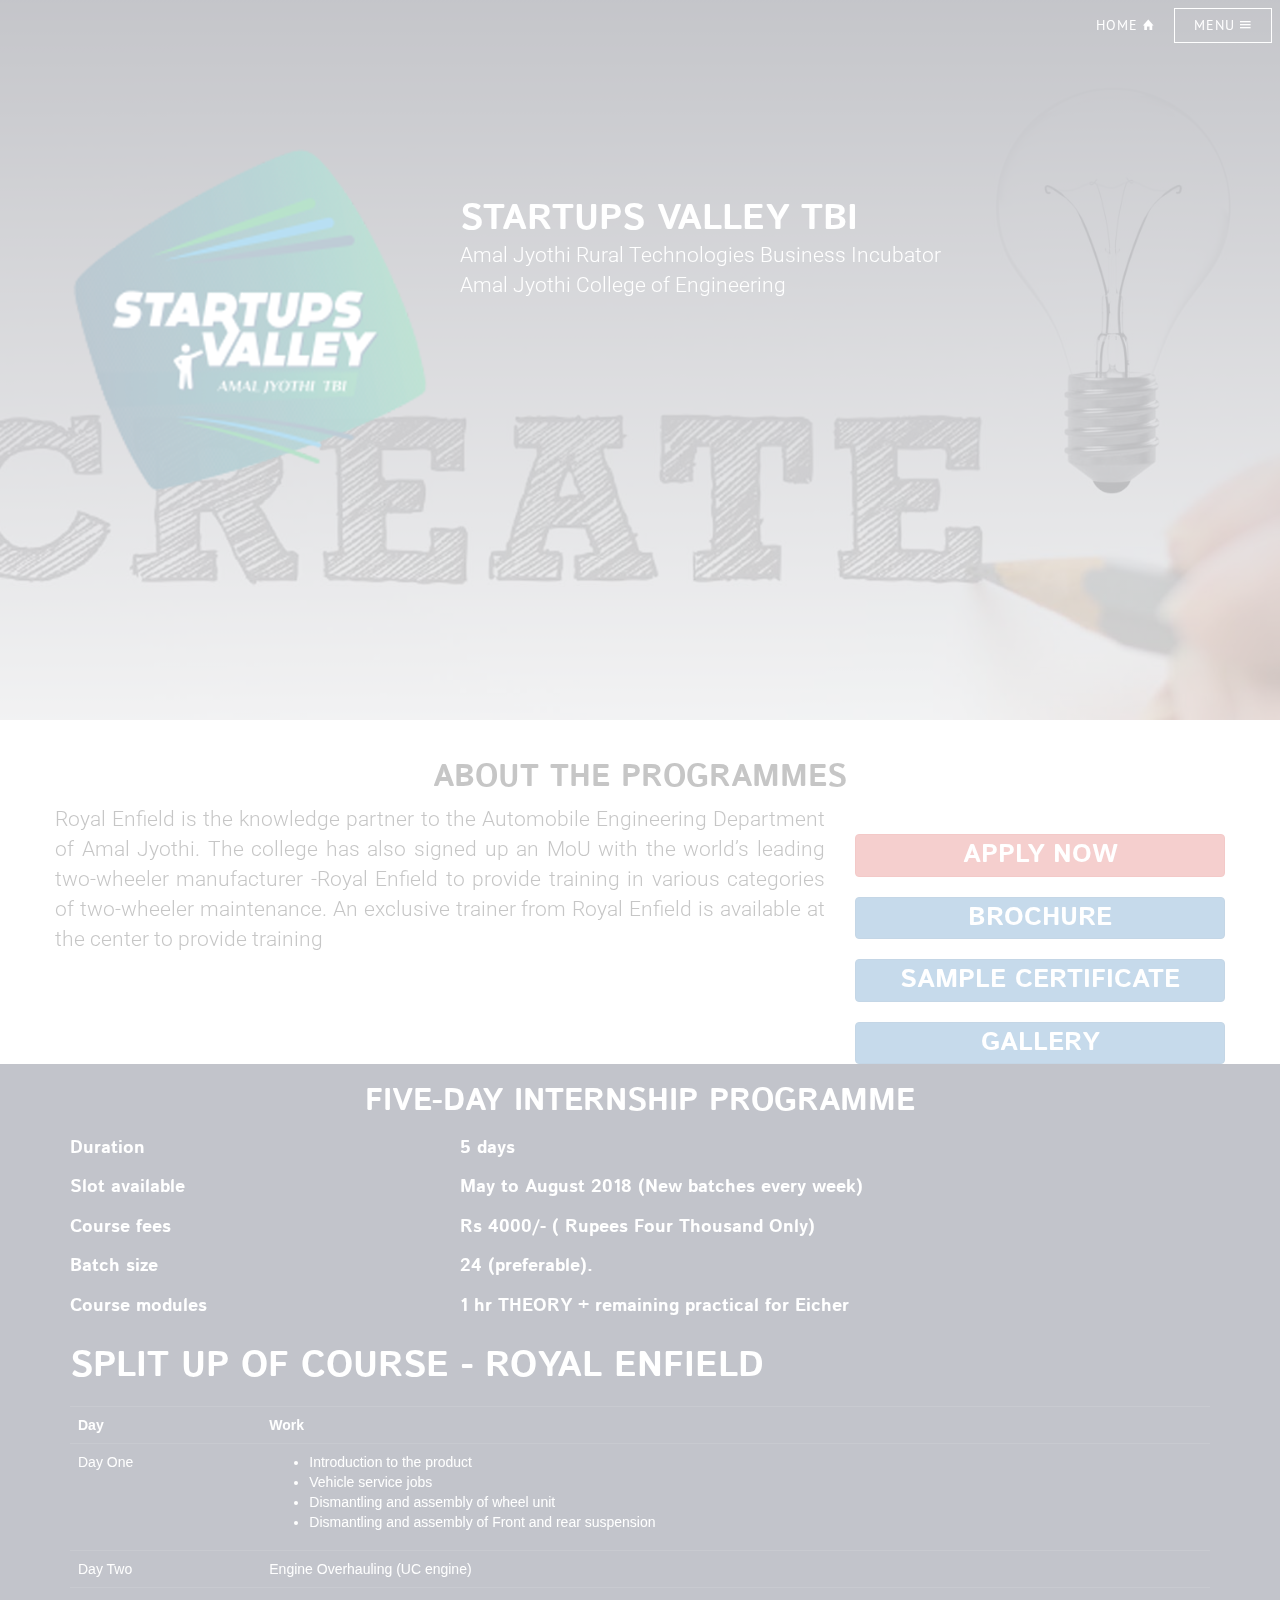
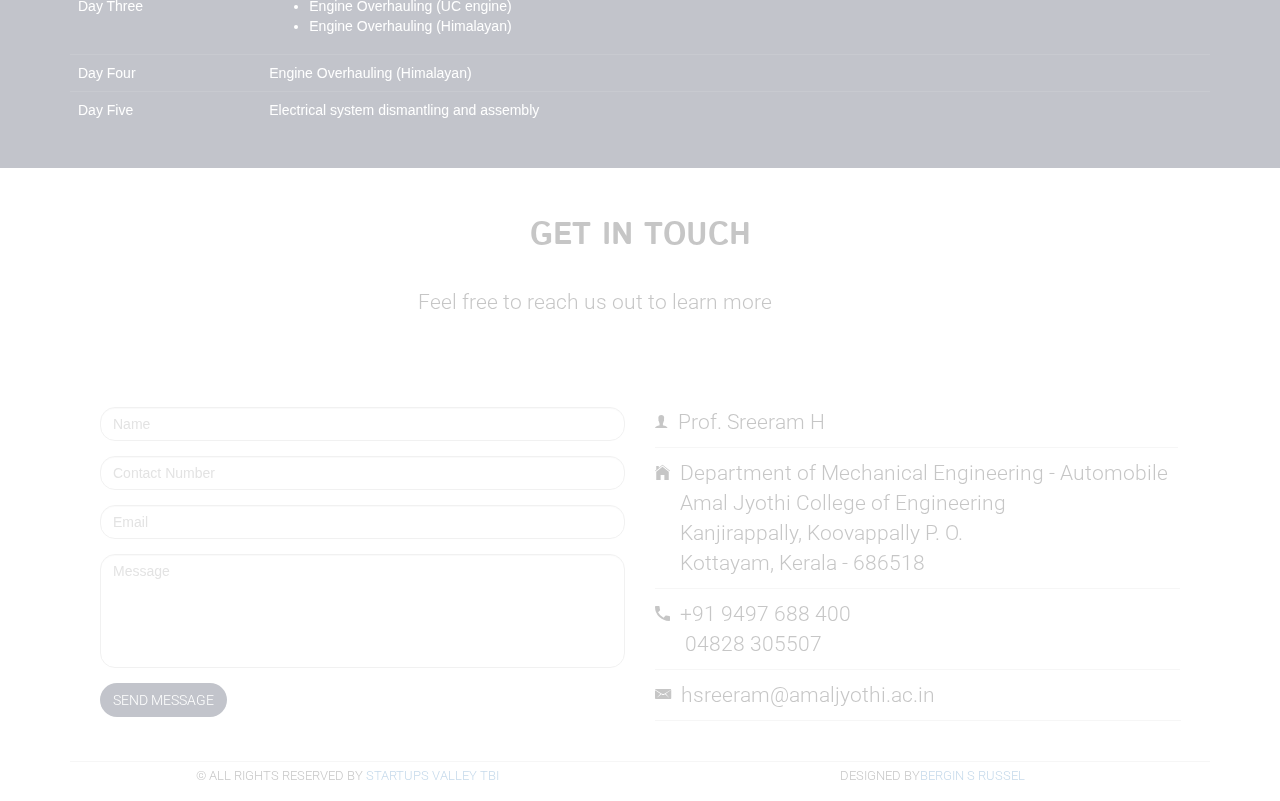
<file: sv.html>
<!DOCTYPE html>
<html lang="en">
    <head>
        <meta charset="utf-8">
        <meta http-equiv="X-UA-Compatible" content="IE=edge">
        <meta name="viewport" content="width=device-width, initial-scale=1">
		<meta name="author" content="Bergin S Russel">
	<meta name="description" content="Welcome to Internhub. Your one stop destination for Industry Certified Internships and Training programmes. Major manufacturing companies established their center of excellence/training centers at Amal Jyothi College of Engineering, Kanjirappally. These centers are offering internship programmes for B. Tech students. All the programmes are certified by respective industries." />
	<meta name="keywords" content="Internships, Training, Internship, certified, volvo, Eicher, royal, enfield, training centre, center, nest, redhat, yamaha, technisian, technical, tools, cnc, driving, numerical control, tools, cad, academy, Industry Certified Training Programmes and Internships, Idea, Startups, IEDC, I E D C, KSUM, Maker Hub, MAKERHUB, AmalJyothi, Amal Jyothi, AJCE, Innovatio, Entrepreneurship, AJC, Kanjirappally, Credox, Dreambig, Dream Big, Aptinno, Startups Valley, Technology, TBI, Development, Centre, Center, Ajin, Sherin, Bergin, IPR, IPR CELL, KSCSTE, KSIDC, DST, Incubator, Business, T B I, Technology Business Incubator, Kerala, Startups, Funding, Mentor, Support, Education, innovator, Innovtors hub, model, mun, silicon valley, intern, internship, programme, awareness, intellectual, property, rights, think, different, outside, box, products, robotics, digital, marketing, website, web, dev"/>
		
		
		<!-- Global site tag (gtag.js) - Google Analytics -->
<script async src="https://www.googletagmanager.com/gtag/js?id=UA-119145046-1"></script>
<script>
  window.dataLayer = window.dataLayer || [];
  function gtag(){dataLayer.push(arguments);}
  gtag('js', new Date());

  gtag('config', 'UA-119145046-1');
</script>
        <title>STARTUPS VALLEY TBI - Amal Jyothi College of Engineering</title>
        <link href="assets/css/bootstrap.min.css" rel="stylesheet">
        <link rel="stylesheet" href="assets/css/ionicons.min.css">
        <link href="https://fonts.googleapis.com/css?family=Istok+Web:400,400i,700,700i" rel="stylesheet">
        <link href="https://fonts.googleapis.com/css?family=Roboto:300,300i,400" rel="stylesheet">
        <link href="https://fonts.googleapis.com/css?family=PT+Sans" rel="stylesheet">
        <link href="assets/css/main.css" rel="stylesheet">
<link href="assets/images/internhublogo.png" rel="shortcut icon" type="image/png">
    </head>
<body>
    <!-- preloader -->
    <div id="preloader"></div>
    <!-- end of preloader -->

    <div class="body-content" style="display:none;">
        <div class="navbar-solid-state">
             <!-- Header -->
            <header id="header" class="alt">
                <!-- <h1><a href="index.html" class="a-transparent">Solid State</a></h1> -->
                <nav>
					<a href="index.html" class="a-menu">Home <i class="ion-home"></i> </a>
                    <a href="#menu" class="a-menu">Menu <i class="ion-android-menu"></i> </a>
                </nav>
            </header>

            <!-- Menu -->
            <nav id="menu">
                <div class="inner">
                    <h2>Menu</h2>
                    <ul class="links">
                        <li><a href="index.html">Home</a></li>
						<li><a href="vecl.html">Volvo Eicher</a></li>
						 <li><a href="re.html">Royal Enfield</a></li>
						 <li><a href="bosch.html">BOSCH</a></li>
						 <li><a href="yamaha.html">Yamaha</a></li>
						<li><a href="nest.html">NeST</a></li>
						 <li><a href="sv.html">TBI Internship</a></li>
						<li><a href="cnc.html">CNC Training Centre</a></li>
						<li><a href="acad.html">Academy of CAD</a></li>						
						<li><a href="ds.html">Driving School</a></li>
						 <li><a href="https://www.amaljyothi.ac.in">Amal Jyothi</a></li>
						 <li><a href="https://www.startupsvalley.in">Startups Valley TBI</a></li>
						 <li><a href="https://iedcajce.in">Makerhub IEDC</a></li>
                        <!-- <li><a href="#">Log In</a></li>
                        <li><a href="#">Sign Up</a></li> -->
                    </ul>
                    <a href="#" class="close">Close</a>
                </div>
            </nav>
        </div>

        <section id="banner11">
            <div class="container">
                <div class="row">
					<div class="col-md-4">
					<img src="assets/images/startupsvalley.png" alt="Responsive image" class="img-responsive">
					 
                        
                    </div>
                    <div class="col-md-8"><br><br><br>
                        <h1><b>STARTUPS VALLEY TBI</b></h1>
						<p>Amal Jyothi Rural Technologies Business Incubator<br>Amal Jyothi College of Engineering</p>
                    </div>
				</div>				
            </div>
        </section>
		
		  <section id="about">
            <div class="container">
                      <div class="row">
                        <div class="col-md-12">
                            <div class="section-highlight" align="center">
                                <h2>ABOUT THE PROGRAMMES</h2>
								
                            </div>
							</div>
							<div class="row">
								<div class="col-md-8">
                            <div class="section-details" align="justify">
                                <p>
								Royal Enfield is the knowledge partner to the Automobile Engineering Department of Amal Jyothi. The college has also signed up an MoU with the world’s leading two-wheeler manufacturer -Royal Enfield to provide training in various categories of two-wheeler maintenance. An exclusive trainer from Royal Enfield is available at the center to provide training
                                </p>                                
                        </div>
							</div>
							<div class="col-md-4"><br><br>
						<a href="https://docs.google.com/forms/d/e/1FAIpQLSd4c5eH-IiB5mHD3RSjX32909HHrSt4cZEqcZ3xIM_nbngGTg/viewform" target="_blank"><button type="button" class="btn btn-danger btn-block">
						  <h3><font color="white">APPLY NOW</font></h3></a></button><br>
						<a href="assets/brochure/rebrochure.jpg" target="_blank"><button type="button" class="btn btn-primary btn-block">
						  <h3><font color="white">BROCHURE</font></h3></a></button><br>
						<a href="assets/certificate/enfieldcertificate.jpg" target="_blank"><button type="button" class="btn btn-primary btn-block">
						  <h3><font color="white">SAMPLE CERTIFICATE</font></h3></a></button><br>
						<a href="#"><button type="button" class="btn btn-primary btn-block" data-toggle="modal" data-target="#gallery"><h3><font color="white">GALLERY</font></h3></a></button>
				  </div>	
								
								
								
                    </div>
                </div>
				 </div>
        </section>

		<section id="internship" style="background-color: #242d44">
			<div class="container" align="center"><br>
			<h2><font color="white">
				FIVE-DAY INTERNSHIP PROGRAMME
				
			</h2><br>
			</div>
			
		
			<div class="container">
				<h4><div class="row">
				<div class="col-md-4">
				Duration
				</div>
				<div class="col-md-8">
				5 days 
				</div>
				</div><br>
				<div class="row">
				<div class="col-md-4">
				Slot available
				</div>
				<div class="col-md-8">
				May to August 2018 (New batches every week)
				</div>
				</div><br>
				<div class="row">
				<div class="col-md-4">
				Course fees
				</div>
				<div class="col-md-8">
				Rs 4000/- ( Rupees Four Thousand Only)
				</div>
				</div><br>
				<div class="row">
				<div class="col-md-4">
				Batch size
				</div>
				<div class="col-md-8">
				24 (preferable). 
				</div>
				</div><br>
				<div class="row">
				<div class="col-md-4">
				Course modules
				</div>
				<div class="col-md-8">
				1 hr THEORY + remaining practical for Eicher 
				</div>
				</div></h4>
            </div></font>
        
            <section class="table">
					<div class="container">
						<div class="row">
							<div class="col-md-12">
									<div class="table-responsive table-design">
										<table class="table table-hover"><br>
											<h3 class="elements-h elements-h4">SPLIT UP OF COURSE - ROYAL ENFIELD</h3><br>
												<tbody>
													<tr>
													<th>Day</th>
													<th>Work</th>
													</tr>
													<tr>
														<td>Day One</td>
														<td><ul>
															<li>Introduction to the product</li>
															<li>Vehicle service jobs
															</li><li>Dismantling and assembly of wheel unit
															</li><li>Dismantling and assembly of Front and rear suspension</li>

															</ul></td>
													</tr>
													<tr>
														<td>Day Two</td>
														<td>Engine Overhauling (UC engine) </td>
													</tr>
													<tr>
														<td>Day Three</td>
														<td><ul>
															<li>Engine Overhauling (UC engine)</li>
														<li>Engine Overhauling (Himalayan)</li>
															</ul>
														</td>
													</tr>
													<tr>
														<td>Day Four</td>
														<td>Engine Overhauling (Himalayan)</td>
													</tr>
													<tr>
														<td>Day Five</td>
														<td>Electrical system dismantling and assembly </td>
													</tr>
											</tbody>		
										</table>
									</div>
							</div>
							
						</div></div>
        </section>

       
        <section id="footer">
            <div class="container">
                <div class="footer-top">
                    <div class="section-heading">
                        <div class="title">
                            <div class="row">
                                <div class="col-md-12">
                                <h2>GET IN TOUCH</h2>
                                </div>
                            </div>
                        </div>
                        <div class="subtitle">
                            <div class="row">
                                <div class="col-md-9 col-md-offset-1">
                                    <p>
                                   Feel free to reach us out to learn more
                                    </p>
                                </div>
                            </div>
                        </div>
                    </div>
                </div>
                <div class="footer-features">
                    <div class="row">
                        <div class="col-md-6">
                            <form>
                                <div class="form-group">
                                    <input type="text" name="name name" class="form-control form-footer" placeholder="Name" required="">
                                </div>
								<div class="form-group">
                                    <input type="number" name="mobile" class="form-control form-footer" placeholder="Contact Number" required="">
                                </div>
                                <div class="form-group">
                                    <input type="email" name="mail" required="" class="form-control form-footer" placeholder="Email">
                                </div>
                                <div class="form-group">
                                    <textarea class="form-control form-footer" rows="5" placeholder="Message"></textarea>
                                </div>
                                <button type="submit" class="btn btn-solid-state">Send Message</button>
                            </form>
                        </div>
                        <div class="col-md-6">
                            <div class="footer-list">
                                <ul class="list-unstyled">
									<li class="list-table">
                                        <i class="ion-ios-person"></i><p>Prof. Sreeram H</p>
                                    </li>
                                    <li class="list-table">
                                        <i class="ion-ios-home"></i><p>Department of Mechanical Engineering - Automobile<br>Amal Jyothi College of Engineering<br>Kanjirappally, Koovappally P. O.<br>Kottayam, Kerala - 686518</p>
                                    </li>
                                    <li class="list-table">
                                        <i class="ion-android-call"></i><p>+91 9497 688 400<br>&nbsp;04828 305507</p>
                                    </li>
                                    <li class="list-table">
                                        <i class="ion-email"></i><p>hsreeram@amaljyothi.ac.in</p>
                                    </li>
                                </ul>
                                
                            </div>
                        </div>
                    </div>
                </div>
                <div class="footer-bottom">
                    <div class="row">
                        <div class="col-md-6">
                            <p>&copy; ALL RIGHTS RESERVED BY <a href="http://www.startupsvalley.in" target="_blank">STARTUPS VALLEY TBI</a></p>
                        </div>
						<div class="col-md-6">
                            <p>DESIGNED BY<a href="http://berginsrussel.github.io/berginsrussel" target="_blank">BERGIN S RUSSEL</a></p>
                        </div>
                    </div>
                </div>  
            </div>
        </section>
    </div>

    <script src="assets/js/jquery.min.js"></script>
    <script src="assets/js/bootstrap.min.js"></script>
    <script src="assets/js/main.js"></script>
<!--Start of Tawk.to Script-->
<script type="text/javascript">
var Tawk_API=Tawk_API||{}, Tawk_LoadStart=new Date();
(function(){
var s1=document.createElement("script"),s0=document.getElementsByTagName("script")[0];
s1.async=true;
s1.src='https://embed.tawk.to/5af69a5e5f7cdf4f053422b4/default';
s1.charset='UTF-8';
s1.setAttribute('crossorigin','*');
s0.parentNode.insertBefore(s1,s0);
})();
</script>
<!--End of Tawk.to Script-->
</body>
  
</html>
</file>
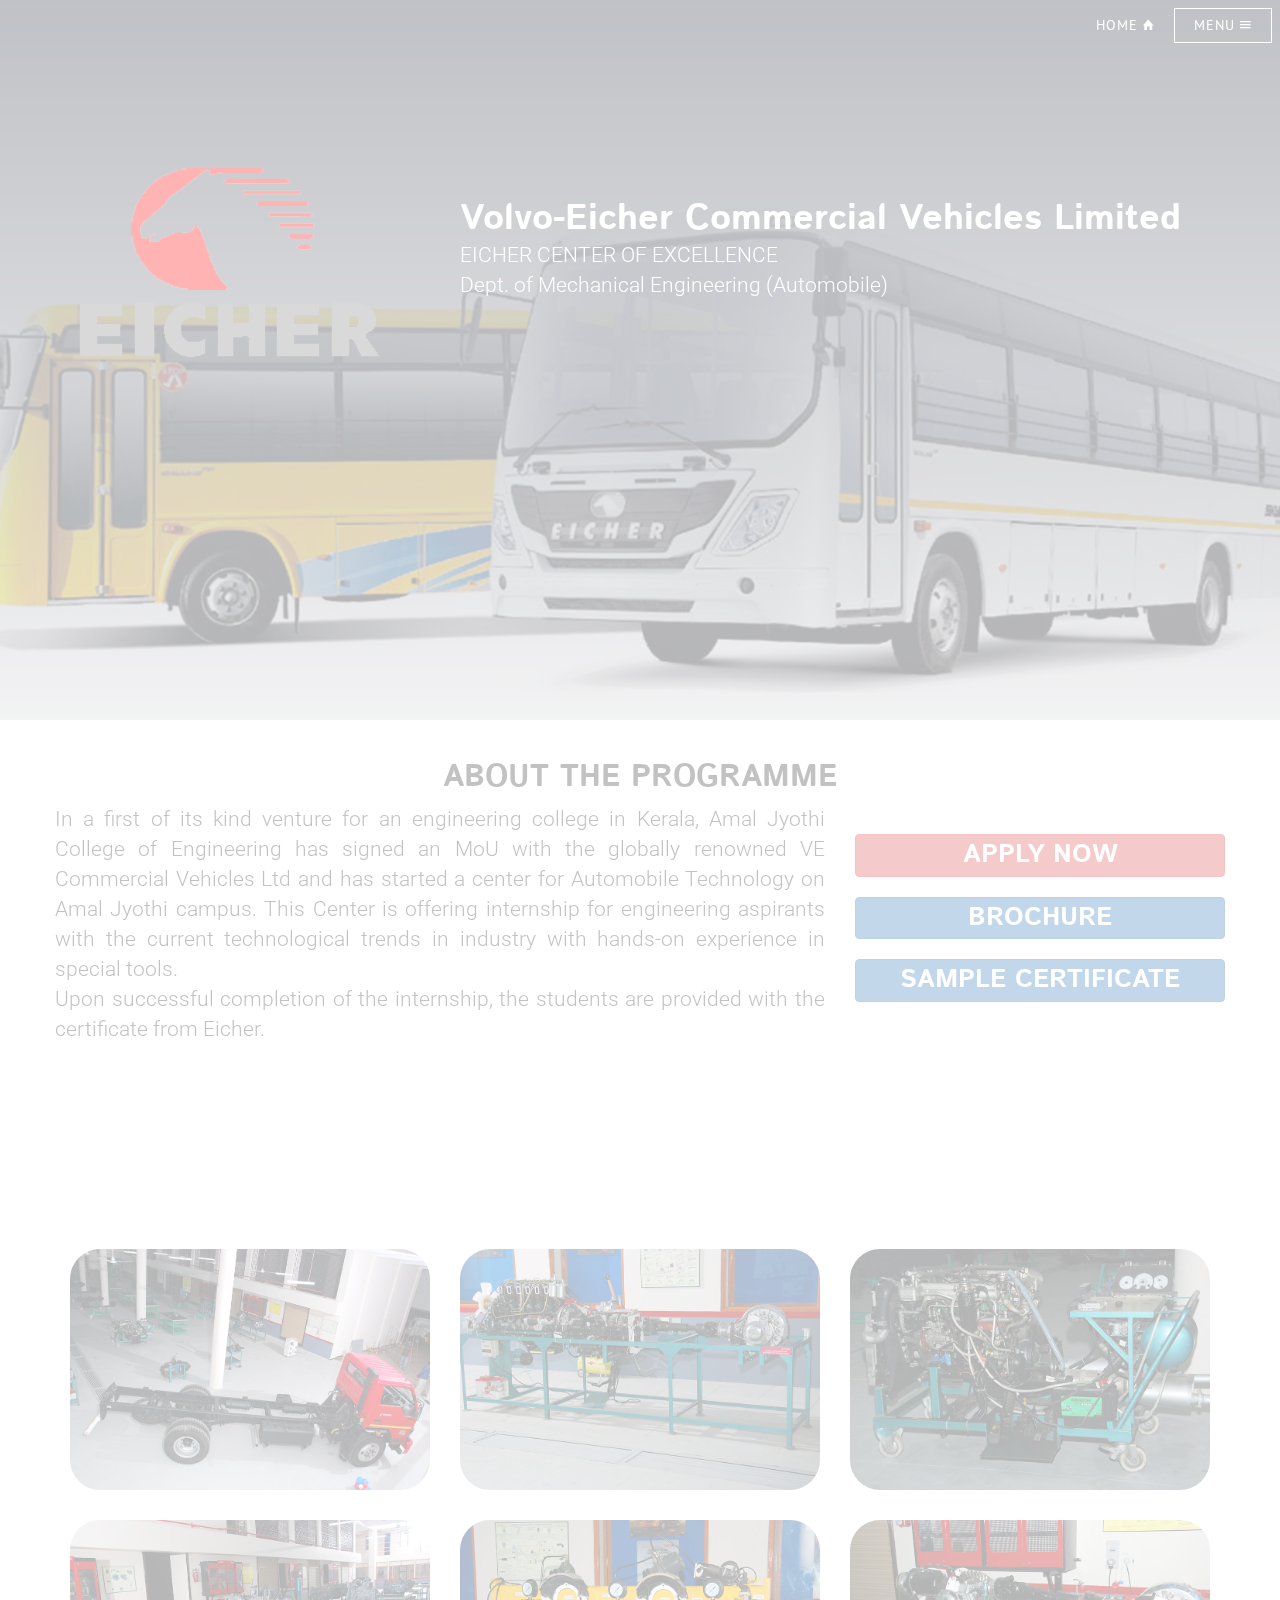
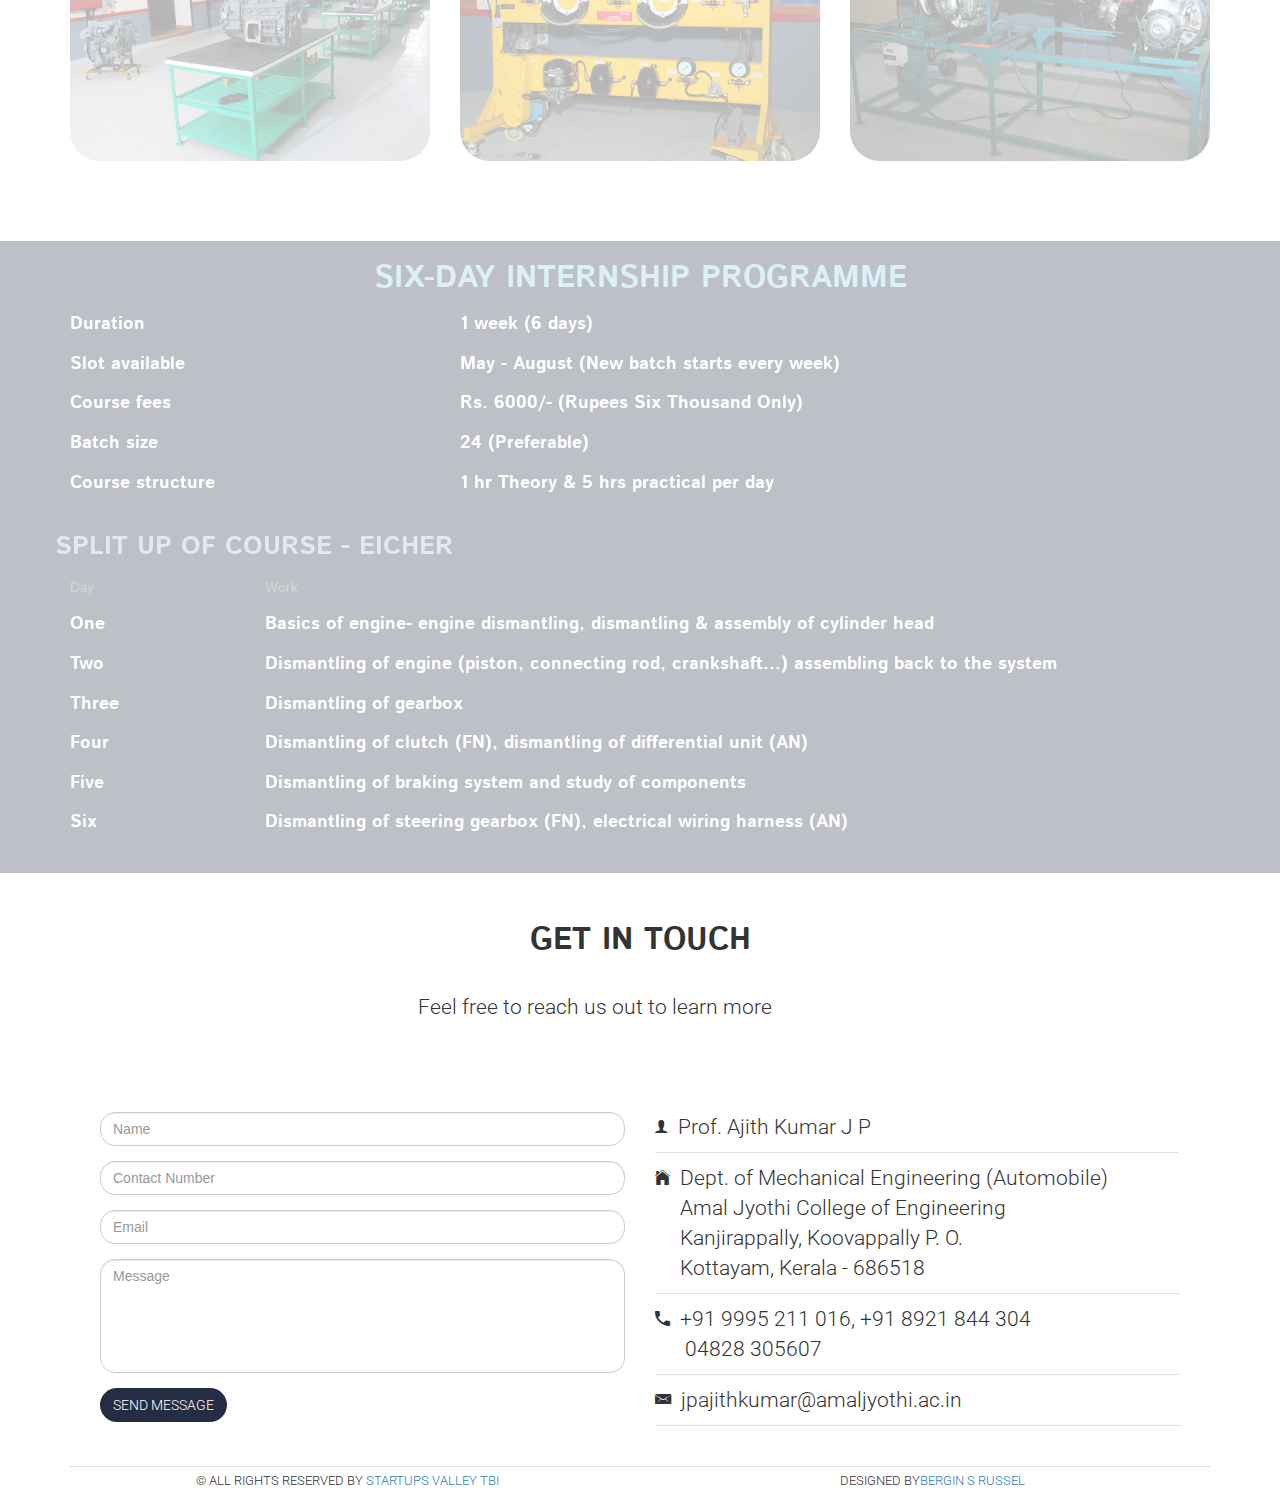
<file: vecl.html>
<!DOCTYPE html>
<html lang="en">
    <head>
        <meta charset="utf-8">
        <meta http-equiv="X-UA-Compatible" content="IE=edge">
        <meta name="viewport" content="width=device-width, initial-scale=1">
		<meta name="author" content="Bergin S Russel">
	<meta name="description" content="Welcome to Internhub. Your one stop destination for Industry Certified Internships and Training programmes. Major manufacturing companies established their center of excellence/training centers at Amal Jyothi College of Engineering, Kanjirappally. These centers are offering internship programmes for B. Tech students. All the programmes are certified by respective industries." />
	<meta name="keywords" content="Welcome to Internhub. Your one stop destination for Industry Certified Internships and Training programmes. Internships, Training, Internship, certified, volvo, Eicher, royal, enfield, training centre, center, nest, redhat, yamaha, technisian, technical, tools, cnc, driving, numerical control, tools, cad, academy, Industry Certified Training Programmes and Internships, Idea, Startups, IEDC, I E D C, KSUM, Maker Hub, MAKERHUB, AmalJyothi, Amal Jyothi, AJCE, Innovatio, Entrepreneurship, AJC, Kanjirappally, Credox, Dreambig, Dream Big, Aptinno, Startups Valley, Technology, TBI, Development, Centre, Center, Ajin, Sherin, Bergin, IPR, IPR CELL, KSCSTE, KSIDC, DST, Incubator, Business, T B I, Technology Business Incubator, Kerala, Startups, Funding, Mentor, Support, Education, innovator, Innovtors hub, model, mun, silicon valley, intern, internship, programme, awareness, intellectual, property, rights, think, different, outside, box, products, robotics, digital, marketing, website, web, dev"/>
		
		
		<!-- Global site tag (gtag.js) - Google Analytics -->
<script async src="https://www.googletagmanager.com/gtag/js?id=UA-119145046-1"></script>
<script>
  window.dataLayer = window.dataLayer || [];
  function gtag(){dataLayer.push(arguments);}
  gtag('js', new Date());

  gtag('config', 'UA-119145046-1');
</script>
        <title>VOLVO EICHER VEHICLES LTD. - Industry Certified Internships and Training Programmes</title>
        <link href="assets/css/bootstrap.min.css" rel="stylesheet">
        <link rel="stylesheet" href="assets/css/ionicons.min.css">
        <link href="https://fonts.googleapis.com/css?family=Istok+Web:400,400i,700,700i" rel="stylesheet">
        <link href="https://fonts.googleapis.com/css?family=Roboto:300,300i,400" rel="stylesheet">
        <link href="https://fonts.googleapis.com/css?family=PT+Sans" rel="stylesheet">
        <link href="assets/css/main.css" rel="stylesheet">
<link href="assets/images/internhublogo.png" rel="shortcut icon" type="image/png">
    </head>
<body>
    <!-- preloader -->
    <div id="preloader"></div>
    <!-- end of preloader -->

    <div class="body-content" style="display:none;">
        <div class="navbar-solid-state">
             <!-- Header -->
            <header id="header" class="alt">
                <!-- <h1><a href="index.html" class="a-transparent">Solid State</a></h1> -->
                <nav>
					<a href="index.html" class="a-menu">Home <i class="ion-home"></i> </a>
                    <a href="#menu" class="a-menu">Menu <i class="ion-android-menu"></i> </a>
                </nav>
            </header>

            <!-- Menu -->
            <nav id="menu">
                <div class="inner">
                    <h2>Menu</h2>
                    <ul class="links">
                        <li><a href="index.html">Home</a></li>
						<li><a href="#about">About</a></li>
						 <li><a href="vecl.html">Volvo Eicher</a></li>
						 <li><a href="re.html">Royal Enfield</a></li>
						 <li><a href="bosch.html">BOSCH</a></li>
						 <li><a href="yamaha.html">Yamaha</a></li>
						<li><a href="nest.html">NeST</a></li>
						 <li><a href="startupsvalley.html">TBI Internship</a></li>
						<li><a href="cnc.html">CNC Training Center</a></li>
						<li><a href="acad.html">Academy of CAD</a></li>						
						<li><a href="ds.html">Driving School</a></li>
						 <li><a href="https://www.amaljyothi.ac.in">Amal Jyothi</a></li>
						 <li><a href="https://www.startupsvalley.in">Startups Valley TBI</a></li>
						 <li><a href="https://iedcajce.in">Makerhub IEDC</a></li> 
                    </ul>
                    <a href="#" class="close">Close</a>
                </div>
            </nav>
        </div>

        <section id="banner2">
            <div class="container">
                <div class="row">
					<div class="col-md-4">
					<img src="assets/images/eicher.png" alt="Responsive image" class="img-responsive">
					 
                        
                    </div>
                    <div class="col-md-8"><br><br><br>
                        <h1><b>Volvo-Eicher Commercial Vehicles Limited</b></h1>
						<p>EICHER CENTER OF EXCELLENCE <br>Dept. of Mechanical Engineering (Automobile)</p>
                    </div>
				</div>              
            </div>
        </section>
		
		  <section id="about">
            <div class="container">
                      <div class="row">
                        <div class="col-md-12">
							<div class="section-highlight" align="center">
                                <h2>ABOUT THE PROGRAMME</h2>
								
                            </div>
							</div>
							<div class="row">
								<div class="col-md-8">
                            <div class="section-details" align="justify">
                                <p>
                                    In a first of its kind venture for an engineering college in Kerala, Amal Jyothi College of Engineering has signed an MoU with the globally renowned VE Commercial Vehicles Ltd and has started a center for Automobile Technology on Amal Jyothi campus. This Center is offering internship for engineering aspirants with the current technological trends in industry with hands-on experience in special tools.<br>
									Upon successful completion of the internship, the students are provided with the certificate from 
									Eicher.
                                </p>                                
                        </div> 
								</div>
								<div class="col-md-4"><br><br>
						<a href="https://docs.google.com/forms/d/e/1FAIpQLSdrB2uGlZSZqdNaNu73UdDLUvavuuLJXlyNIQD0bS2SZL7y4g/viewform" target="_blank"><button type="button" class="btn btn-danger btn-block"><h3><font color="white">APPLY NOW</font></h3></a></button><br>
						<a href="assets/brochure/vevc.jpg" target="_blank"><button type="button" class="btn btn-primary btn-block"><h3><font color="white">BROCHURE</font></h3></a></button><br>
						<a href="assets/certificate/veclcertificate.jpg" target="_blank"><button type="button" class="btn btn-primary btn-block"><h3><font color="white">SAMPLE CERTIFICATE</font></h3></a></button><br>
						
								
								
								
                    </div>
                </div>
				 </div>
        </section>
<section class="grid-image">
					<div class="container">
						<div class="tiles">
								<div class="row">
									<div class="col-md-4">
										<img src="assets/gallery/vecl/vecl2.jpg" class="img-responsive img-grid" alt="EICHER CENTER OF EXCELLENCE" />
									</div>
									<div class="col-md-4">
										<img src="assets/gallery/vecl/vecl3.jpg" class="img-responsive img-grid" alt="EICHER CENTER OF EXCELLENCE"/>
									</div>
									<div class="col-md-4">
										<img src="assets/gallery/vecl/vecl4.jpg" class="img-responsive img-grid" alt="EICHER CENTER OF EXCELLENCE" />
									</div>
								</div>
								<div class="row">
									<div class="col-md-4">
										<img src="assets/gallery/vecl/vecl11.jpg" class="img-responsive img-grid" alt="EICHER CENTER OF EXCELLENCE" />
									</div>
									<div class="col-md-4">
										<img src="assets/gallery/vecl/vecl5.jpg" class="img-responsive img-grid" alt="EICHER CENTER OF EXCELLENCE"/>
									</div>
									<div class="col-md-4">
										<img src="assets/gallery/vecl/vecl6.jpg" class="img-responsive img-grid" alt="EICHER CENTER OF EXCELLENCE" />
									</div>
								</div>
						</div>
					</div>
				</section>
		<section id="internship" style="background-color: #242d44">
			<div class="container" align="center"><br>
			<h2><font color="skyblue">
				SIX-DAY INTERNSHIP PROGRAMME
				
			</h2><br>
				</font></div>
			
		
			<font color="white"><div class="container">
				<h4><div class="row">
				<div class="col-md-4">
				Duration
				</div>
				<div class="col-md-8">
				1 week (6 days)
				</div>
				</div><br>
				<div class="row">
				<div class="col-md-4">
				Slot available
				</div>
				<div class="col-md-8">
				May - August (New batch starts every week)
				</div>
				</div><br>
				<div class="row">
				<div class="col-md-4">
				Course fees
				</div>
				<div class="col-md-8">
				Rs. 6000/- (Rupees Six Thousand Only)
				</div>
				</div><br>
				<div class="row">
				<div class="col-md-4">
				Batch size
				</div>
				<div class="col-md-8">
				24 (Preferable)
				</div>
				</div><br>
				<div class="row">
				<div class="col-md-4">
				Course structure
				</div>
				<div class="col-md-8">
				1 hr Theory &amp; 5 hrs practical per day
				</div>
				</div></h4><br><br>
				<div class="row" align="center">
							<h3 align="left"><font color="navyblue">SPLIT UP OF COURSE - EICHER</font></h3>
				</div><br>
				<h4>
				<div class="row">
				<small><div class="col-md-2">
				Day
				</div>
				<div class="col-md-10">
				Work
				</div>
				</div></small><br>
				<div class="row">
				<div class="col-md-2">
				One
				</div>
				<div class="col-md-10">
				Basics of engine- engine dismantling, dismantling &amp; assembly of cylinder head
				</div>
				</div><br>
				<div class="row">
				<div class="col-md-2">
				Two
				</div>
				<div class="col-md-10">
				Dismantling of engine (piston, connecting rod, crankshaft...) assembling back to the system
				</div>
				</div><br>
				<div class="row">
				<div class="col-md-2">
				Three
				</div>
				<div class="col-md-10">
				Dismantling of gearbox
				</div>
				</div><br>
				<div class="row">
				<div class="col-md-2">
				Four
				</div>
				<div class="col-md-10">
				Dismantling of clutch (FN), dismantling of differential unit (AN)
				</div>
				</div><br>
				<div class="row">
				<div class="col-md-2">
				Five
				</div>
				<div class="col-md-10">
				Dismantling of braking system and study of components
				</div>
				</div><br>
				<div class="row">
				<div class="col-md-2">
				Six
				</div>
				<div class="col-md-10">
				Dismantling of steering gearbox (FN), electrical wiring harness (AN)
				</div>
				</div><br><br></h4>
							</div>
						</div>
        </section>

       
         <section id="footer">
            <div class="container">
                <div class="footer-top">
                    <div class="section-heading">
                        <div class="title">
                            <div class="row">
                                <div class="col-md-12">
                                <h2>GET IN TOUCH</h2>
                                </div>
                            </div>
                        </div>
                        <div class="subtitle">
                            <div class="row">
                                <div class="col-md-9 col-md-offset-1">
                                    <p>
                                   Feel free to reach us out to learn more
                                    </p>
                                </div>
                            </div>
                        </div>
                    </div>
                </div>
                <div class="footer-features">
                    <div class="row">
                        <div class="col-md-6">
                            <form>
                                <div class="form-group">
                                    <input type="text" name="name name" class="form-control form-footer" placeholder="Name" required="">
                                </div>
								<div class="form-group">
                                    <input type="number" name="mobile" class="form-control form-footer" placeholder="Contact Number" required="">
                                </div>
                                <div class="form-group">
                                    <input type="email" name="mail" required="" class="form-control form-footer" placeholder="Email">
                                </div>
                                <div class="form-group">
                                    <textarea class="form-control form-footer" rows="5" placeholder="Message"></textarea>
                                </div>
                                <button type="submit" class="btn btn-solid-state">Send Message</button>
                            </form>
                        </div>
                        <div class="col-md-6">
                            <div class="footer-list">
                                <ul class="list-unstyled">
									<li class="list-table">
                                        <i class="ion-ios-person"></i><p>Prof. Ajith Kumar J P</p>
                                    </li>
                                    <li class="list-table">
                                        <i class="ion-ios-home"></i><p>Dept. of Mechanical Engineering (Automobile)<br>Amal Jyothi College of Engineering<br>Kanjirappally, Koovappally P. O.<br>Kottayam, Kerala - 686518</p>
                                    </li>
                                    <li class="list-table">
                                        <i class="ion-android-call"></i><p>+91 9995 211 016, +91 8921 844 304<br>&nbsp;04828 305607</p>
                                    </li>
                                    <li class="list-table">
                                        <i class="ion-email"></i><p>jpajithkumar@amaljyothi.ac.in</p>
                                    </li>
                                </ul>
                                
                            </div>
                        </div>
                    </div>
                </div>
                <div class="footer-bottom">
                    <div class="row">
                        <div class="col-md-6">
                            <p>&copy; ALL RIGHTS RESERVED BY <a href="http://www.startupsvalley.in" target="_blank">STARTUPS VALLEY TBI</a></p>
                        </div>
						<div class="col-md-6">
                            <p>DESIGNED BY<a href="http://berginsrussel.github.io/berginsrussel" target="_blank">BERGIN S RUSSEL</a></p>
                        </div>
                    </div>
                </div>  
            </div>
        </section>
    </div>

    <script src="assets/js/jquery.min.js"></script>
    <script src="assets/js/bootstrap.min.js"></script>
    <script src="assets/js/main.js"></script>
	<!--Start of Tawk.to Script-->
<script type="text/javascript">
var Tawk_API=Tawk_API||{}, Tawk_LoadStart=new Date();
(function(){
var s1=document.createElement("script"),s0=document.getElementsByTagName("script")[0];
s1.async=true;
s1.src='https://embed.tawk.to/5af69a5e5f7cdf4f053422b4/default';
s1.charset='UTF-8';
s1.setAttribute('crossorigin','*');
s0.parentNode.insertBefore(s1,s0);
})();
</script>
<!--End of Tawk.to Script-->

</body>
  
</html>
</file>
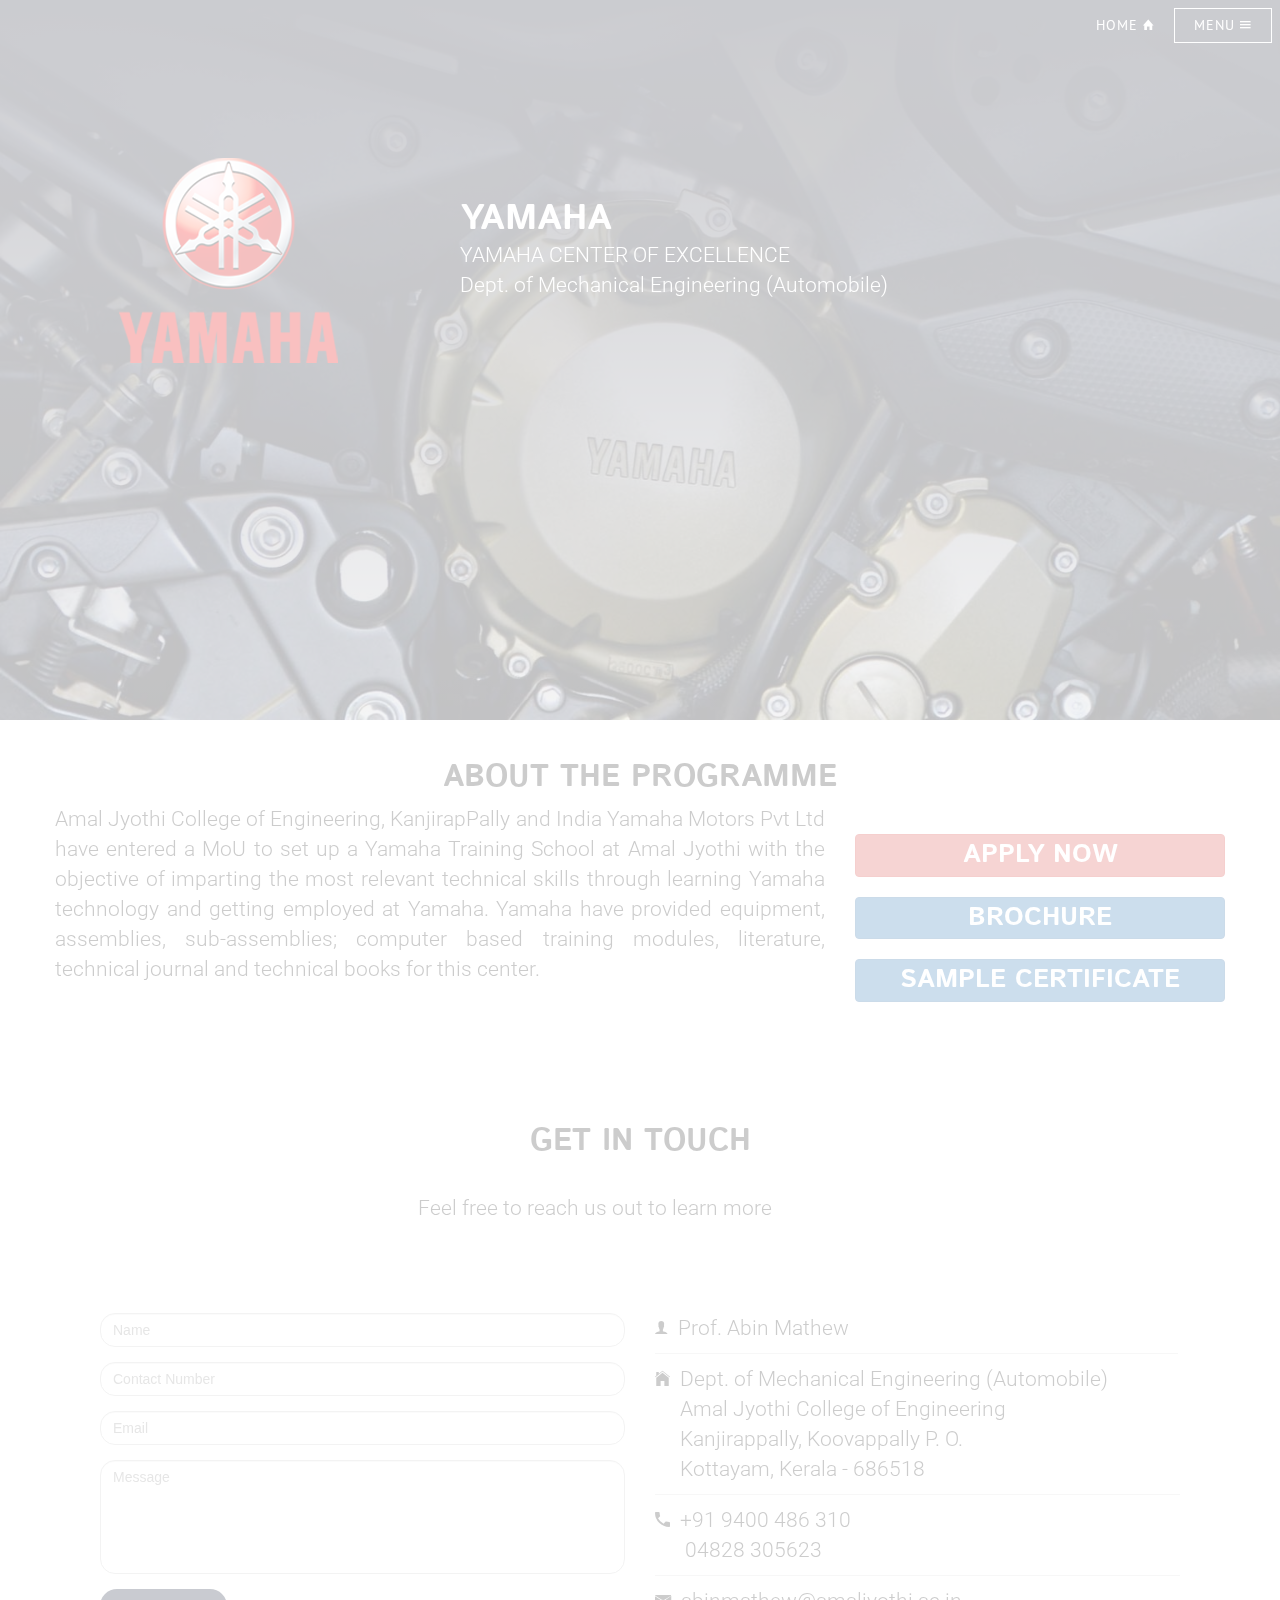
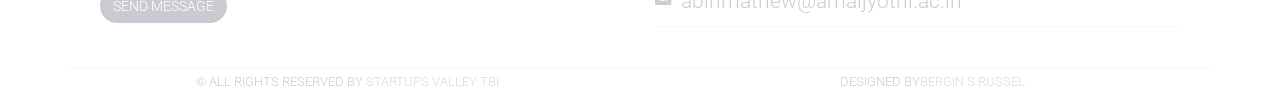
<file: yamaha.html>
<!DOCTYPE html>
<html lang="en">
    <head>
        <meta charset="utf-8">
        <meta http-equiv="X-UA-Compatible" content="IE=edge">
        <meta name="viewport" content="width=device-width, initial-scale=1">
		<meta name="author" content="Bergin S Russel">
	<meta name="description" content="Welcome to Internhub. Your one stop destination for Industry Certified Internships and Training programmes. Major manufacturing companies established their center of excellence/training centers at Amal Jyothi College of Engineering, Kanjirappally. These centers are offering internship programmes for B. Tech students. All the programmes are certified by respective industries." />
	<meta name="keywords" content="Internships, Training, Internship, certified, volvo, Eicher, royal, enfield, training centre, center, nest, redhat, yamaha, technisian, technical, tools, cnc, driving, numerical control, tools, cad, academy, Industry Certified Training Programmes and Internships, Idea, Startups, IEDC, I E D C, KSUM, Maker Hub, MAKERHUB, AmalJyothi, Amal Jyothi, AJCE, Innovatio, Entrepreneurship, AJC, Kanjirappally, Credox, Dreambig, Dream Big, Aptinno, Startups Valley, Technology, TBI, Development, Centre, Center, Ajin, Sherin, Bergin, IPR, IPR CELL, KSCSTE, KSIDC, DST, Incubator, Business, T B I, Technology Business Incubator, Kerala, Startups, Funding, Mentor, Support, Education, innovator, Innovtors hub, model, mun, silicon valley, intern, internship, programme, awareness, intellectual, property, rights, think, different, outside, box, products, robotics, digital, marketing, website, web, dev"/>
		
		
		<!-- Global site tag (gtag.js) - Google Analytics -->
<script async src="https://www.googletagmanager.com/gtag/js?id=UA-119145046-1"></script>
<script>
  window.dataLayer = window.dataLayer || [];
  function gtag(){dataLayer.push(arguments);}
  gtag('js', new Date());

  gtag('config', 'UA-119145046-1');
</script>
        <title>YAMAHA - Industry Certified Internships and Training Programmes</title>
		
        <link href="assets/css/bootstrap.min.css" rel="stylesheet">
        <link rel="stylesheet" href="assets/css/ionicons.min.css">
        <link href="https://fonts.googleapis.com/css?family=Istok+Web:400,400i,700,700i" rel="stylesheet">
        <link href="https://fonts.googleapis.com/css?family=Roboto:300,300i,400" rel="stylesheet">
        <link href="https://fonts.googleapis.com/css?family=PT+Sans" rel="stylesheet">
        <link href="assets/css/main.css" rel="stylesheet">
<link href="assets/images/internhublogo.png" rel="shortcut icon" type="image/png">
    </head>
<body>
    <!-- preloader -->
    <div id="preloader"></div>
    <!-- end of preloader -->

    <div class="body-content" style="display:none;">
        <div class="navbar-solid-state">
             <!-- Header -->
            <header id="header" class="alt">
                <!-- <h1><a href="index.html" class="a-transparent">Solid State</a></h1> -->
                <nav>
					<a href="index.html" class="a-menu">Home <i class="ion-home"></i> </a>
                    <a href="#menu" class="a-menu">Menu <i class="ion-android-menu"></i> </a>
                </nav>
            </header>

            <!-- Menu -->
            <nav id="menu">
                <div class="inner">
                    <h2>Menu</h2>
                    <ul class="links">
                        <li><a href="index.html">Home</a></li>
						 <li><a href="vecl.html">Volvo Eicher</a></li>
						 <li><a href="re.html">Royal Enfield</a></li>
						 <li><a href="bosch.html">BOSCH</a></li>
						 <li><a href="yamaha.html">Yamaha</a></li>
						<li><a href="nest.html">NeST</a></li>
						 <li><a href="startupsvalley.html">TBI Internship</a></li>
						<li><a href="cnc.html">CNC Training Centre</a></li>
						<li><a href="acad.html">Academy of CAD</a></li>						
						<li><a href="ds.html">Driving School</a></li>
						 <li><a href="https://www.amaljyothi.ac.in">Amal Jyothi</a></li>
						 <li><a href="https://www.startupsvalley.in">Startups Valley TBI</a></li>
						 <li><a href="https://iedcajce.in">Makerhub IEDC</a></li>
                    </ul>
                    <a href="#" class="close">Close</a>
                </div>
            </nav>
        </div>

        <section id="banner7">
            <div class="container">
                <div class="row">
					<div class="col-md-4">
					<img src="assets/images/yamaha.png" alt="Responsive image" class="img-responsive">
					 
                        
                    </div>
                    <div class="col-md-8"><br><br><br>
                        <h1><b>YAMAHA</b></h1>
						<p>YAMAHA CENTER OF EXCELLENCE <br>Dept. of Mechanical Engineering (Automobile)</p>
                    </div>
				</div>               
            </div>
        </section>
		
		 <section id="about">
            <div class="container">
                      <div class="row">
                        <div class="col-md-12">
							<div class="section-highlight" align="center">
                                <h2>ABOUT THE PROGRAMME</h2>
								
                            </div>
							</div>
							<div class="row">
								<div class="col-md-8">
                            <div class="section-details" align="justify">
                                <p>
                                    Amal Jyothi College of Engineering, KanjirapPally and India Yamaha Motors Pvt Ltd have entered a MoU to set up a Yamaha Training School at Amal Jyothi with the objective of imparting the most relevant technical skills through learning Yamaha technology and getting employed at Yamaha. Yamaha have provided equipment, assemblies, sub-assemblies; computer based training modules, literature, technical journal and technical books for this center. 
                                </p>                                
                        </div> 
								</div>
								<div class="col-md-4"><br><br>
						<a href="https://docs.google.com/forms/d/e/1FAIpQLSd8k1u5_lxKzXbs0kllXBB8gN0jpiXVKc4vRfz2__QjNpf_Jg/viewform" target="_blank"><button type="button" class="btn btn-danger btn-block"><h3><font color="white">APPLY NOW</font></h3></a></button><br>
						<a href="assets/brochure/vc.jpg" target="_blank"><button type="button" class="btn btn-primary btn-block"><h3><font color="white">BROCHURE</font></h3></a></button><br>
						<a href="assets/certificate/veclcertifite.jpg" target="_blank"><button type="button" class="btn btn-primary btn-block"><h3><font color="white">SAMPLE CERTIFICATE</font></h3></a></button><br>
						
								
								
								
                    </div>
                </div>
				 </div>
        </section>


		                  
         <section id="footer">
            <div class="container">
                <div class="footer-top">
                    <div class="section-heading">
                        <div class="title">
                            <div class="row">
                                <div class="col-md-12">
                                <h2>GET IN TOUCH</h2>
                                </div>
                            </div>
                        </div>
                        <div class="subtitle">
                            <div class="row">
                                <div class="col-md-9 col-md-offset-1">
                                    <p>
                                   Feel free to reach us out to learn more
                                    </p>
                                </div>
                            </div>
                        </div>
                    </div>
                </div>
                <div class="footer-features">
                    <div class="row">
                        <div class="col-md-6">
                            <form>
                                <div class="form-group">
                                    <input type="text" name="name name" class="form-control form-footer" placeholder="Name" required="">
                                </div>
								<div class="form-group">
                                    <input type="number" name="mobile" class="form-control form-footer" placeholder="Contact Number" required="">
                                </div>
                                <div class="form-group">
                                    <input type="email" name="mail" required="" class="form-control form-footer" placeholder="Email">
                                </div>
                                <div class="form-group">
                                    <textarea class="form-control form-footer" rows="5" placeholder="Message"></textarea>
                                </div>
                                <button type="submit" class="btn btn-solid-state">Send Message</button>
                            </form>
                        </div>
                        <div class="col-md-6">
                            <div class="footer-list">
                                <ul class="list-unstyled">
									<li class="list-table">
                                        <i class="ion-ios-person"></i><p>Prof. Abin Mathew</p>
                                    </li>
                                    <li class="list-table">
                                        <i class="ion-ios-home"></i><p>Dept. of Mechanical Engineering (Automobile)<br>Amal Jyothi College of Engineering<br>Kanjirappally, Koovappally P. O.<br>Kottayam, Kerala - 686518</p>
                                    </li>
                                    <li class="list-table">
                                        <i class="ion-android-call"></i><p>+91 9400 486 310<br>&nbsp;04828 305623</p>
                                    </li>
                                    <li class="list-table">
                                        <i class="ion-email"></i><p>abinmathew@amaljyothi.ac.in</p>
                                    </li>
                                </ul>
                                
                            </div>
                        </div>
                    </div>
                </div>
                <div class="footer-bottom">
                    <div class="row">
                        <div class="col-md-6">
                            <p>&copy; ALL RIGHTS RESERVED BY <a href="http://www.startupsvalley.in" target="_blank">STARTUPS VALLEY TBI</a></p>
                        </div>
						<div class="col-md-6">
                            <p>DESIGNED BY<a href="http://berginsrussel.github.io/berginsrussel" target="_blank">BERGIN S RUSSEL</a></p>
                        </div>
                    </div>
                </div>  
            </div>
        </section>
    </div>

    <script src="assets/js/jquery.min.js"></script>
    <script src="assets/js/bootstrap.min.js"></script>
    <script src="assets/js/main.js"></script>

<!--Start of Tawk.to Script-->
<script type="text/javascript">
var Tawk_API=Tawk_API||{}, Tawk_LoadStart=new Date();
(function(){
var s1=document.createElement("script"),s0=document.getElementsByTagName("script")[0];
s1.async=true;
s1.src='https://embed.tawk.to/5af69a5e5f7cdf4f053422b4/default';
s1.charset='UTF-8';
s1.setAttribute('crossorigin','*');
s0.parentNode.insertBefore(s1,s0);
})();
</script>
<!--End of Tawk.to Script-->	
</body>
  
</html>
</file>
<file: assets/css/main.css>
* {
	outline: none !important;
}

body.page-loaded {
	color: #ffffff;
}

h1, h2, h3, h4, h5, h6 {
    margin-top: 0px;
    margin-bottom: 0px;
}





#banner {
	-webkit-transition: all 0.4s ease-in-out;
    -moz-transition: all 0.4s ease-in-out;
    -ms-transition: all 0.4s ease-in-out;
    -o-transition: all 0.4s ease-in-out;
    transition: all 0.4s ease-in-out;
    background-image: linear-gradient(to top, rgba(46, 49, 65, 0), rgba(46, 49, 65, 1)), url(../images/01_header_image.jpg);
    background-size: auto, cover;
    background-attachment: fixed;
    background-position: center, center;
    background-repeat: no-repeat;
	padding: 10em 0 4.75em 0 ;
	height: 80vh;
	color: #ffffff;	
}


#banner1 {
	-webkit-transition: all 0.4s ease-in-out;
    -moz-transition: all 0.4s ease-in-out;
    -ms-transition: all 0.4s ease-in-out;
    -o-transition: all 0.4s ease-in-out;
    transition: all 0.4s ease-in-out;
    background-image: linear-gradient(to top, rgba(46, 49, 65, 0), rgba(46, 49, 65, 1)), url(../images/ajceheader.jpg);
    background-size: auto, cover;
    background-attachment: fixed;
    background-position: center, center;
    background-repeat: no-repeat;
	padding: 10em 0 4.75em 0 ;
	height: 80vh;
	color: #ffffff;	
}


#banner2 {
	-webkit-transition: all 0.4s ease-in-out;
    -moz-transition: all 0.4s ease-in-out;
    -ms-transition: all 0.4s ease-in-out;
    -o-transition: all 0.4s ease-in-out;
    transition: all 0.4s ease-in-out;
    background-image: linear-gradient(to top, rgba(46, 49, 65, 0), rgba(46, 49, 65, 1)), url(../images/vevc1.jpg);
    background-size: auto, cover;
    background-attachment: fixed;
    background-position: center, center;
    background-repeat: no-repeat;
	padding: 10em 0 4.75em 0 ;
	height: 80vh;
	color: #ffffff;	
}


#banner3 {
	-webkit-transition: all 0.4s ease-in-out;
    -moz-transition: all 0.4s ease-in-out;
    -ms-transition: all 0.4s ease-in-out;
    -o-transition: all 0.4s ease-in-out;
    transition: all 0.4s ease-in-out;
    background-image: linear-gradient(to top, rgba(46, 49, 65, 0), rgba(46, 49, 65, 1)), url(../images/boschheader.jpg);
    background-size: auto, cover;
    background-attachment: fixed;
    background-position: center, center;
    background-repeat: no-repeat;
	padding: 10em 0 4.75em 0 ;
	height: 80vh;
	color: #ffffff;	
}

#banner4 {
	-webkit-transition: all 0.4s ease-in-out;
    -moz-transition: all 0.4s ease-in-out;
    -ms-transition: all 0.4s ease-in-out;
    -o-transition: all 0.4s ease-in-out;
    transition: all 0.4s ease-in-out;
    background-image: linear-gradient(to top, rgba(46, 49, 65, 0), rgba(46, 49, 65, 1)), url(../images/reheader.jpg);
    background-size: auto, cover;
    background-attachment: fixed;
    background-position: center, center;
    background-repeat: no-repeat;
	padding: 10em 0 4.75em 0 ;
	height: 80vh;
	color: #ffffff;
}


#banner5 {
	-webkit-transition: all 0.4s ease-in-out;
    -moz-transition: all 0.4s ease-in-out;
    -ms-transition: all 0.4s ease-in-out;
    -o-transition: all 0.4s ease-in-out;
    transition: all 0.4s ease-in-out;
    background-image: linear-gradient(to top, rgba(46, 49, 65, 0), rgba(46, 49, 65, 1)), url(../images/nestheader.jpg);
    background-size: auto, cover;
    background-attachment: fixed;
    background-position: center, center;
    background-repeat: no-repeat;
	padding: 10em 0 4.75em 0 ;
	height: 80vh;
	color: #ffffff;
}

#banner6 {
	-webkit-transition: all 0.4s ease-in-out;
    -moz-transition: all 0.4s ease-in-out;
    -ms-transition: all 0.4s ease-in-out;
    -o-transition: all 0.4s ease-in-out;
    transition: all 0.4s ease-in-out;
    background-image: linear-gradient(to top, rgba(46, 49, 65, 0), rgba(46, 49, 65, 1)), url(../images/redhatheader.jpg);
    background-size: auto, cover;
    background-attachment: fixed;
    background-position: center, center;
    background-repeat: no-repeat;
	padding: 10em 0 4.75em 0 ;
	height: 80vh;
	color: #ffffff;
}


#banner7 {
	-webkit-transition: all 0.4s ease-in-out;
    -moz-transition: all 0.4s ease-in-out;
    -ms-transition: all 0.4s ease-in-out;
    -o-transition: all 0.4s ease-in-out;
    transition: all 0.4s ease-in-out;
    background-image: linear-gradient(to top, rgba(46, 49, 65, 0), rgba(46, 49, 65, 1)), url(../images/yamahaheader.jpg);
    background-size: auto, cover;
    background-attachment: fixed;
    background-position: center, center;
    background-repeat: no-repeat;
	padding: 10em 0 4.75em 0 ;
	height: 80vh;
	color: #ffffff;
}


#banner8 {
	-webkit-transition: all 0.4s ease-in-out;
    -moz-transition: all 0.4s ease-in-out;
    -ms-transition: all 0.4s ease-in-out;
    -o-transition: all 0.4s ease-in-out;
    transition: all 0.4s ease-in-out;
    background-image: linear-gradient(to top, rgba(46, 49, 65, 0), rgba(46, 49, 65, 1)), url(../images/cncheader.jpeg);
    background-size: auto, cover;
    background-attachment: fixed;
    background-position: center, center;
    background-repeat: no-repeat;
	padding: 10em 0 4.75em 0 ;
	height: 80vh;
	color: #ffffff;
}



#banner9 {
	-webkit-transition: all 0.4s ease-in-out;
    -moz-transition: all 0.4s ease-in-out;
    -ms-transition: all 0.4s ease-in-out;
    -o-transition: all 0.4s ease-in-out;
    transition: all 0.4s ease-in-out;
    background-image: linear-gradient(to top, rgba(46, 49, 65, 0), rgba(46, 49, 65, 1)), url(../images/cadheader.jpg);
    background-size: auto, cover;
    background-attachment: fixed;
    background-position: center, center;
    background-repeat: no-repeat;
	padding: 10em 0 4.75em 0 ;
	height: 80vh;
	color: #ffffff;
}


#banner10 {
	-webkit-transition: all 0.4s ease-in-out;
    -moz-transition: all 0.4s ease-in-out;
    -ms-transition: all 0.4s ease-in-out;
    -o-transition: all 0.4s ease-in-out;
    transition: all 0.4s ease-in-out;
    background-image: linear-gradient(to top, rgba(46, 49, 65, 0), rgba(46, 49, 65, 1)), url(../images/dsheader.jpg);
    background-size: auto, cover;
    background-attachment: fixed;
    background-position: center, center;
    background-repeat: no-repeat;
	padding: 10em 0 4.75em 0 ;
	height: 80vh;
	color: #ffffff;
	
}


#banner11 {
	-webkit-transition: all 0.4s ease-in-out;
    -moz-transition: all 0.4s ease-in-out;
    -ms-transition: all 0.4s ease-in-out;
    -o-transition: all 0.4s ease-in-out;
    transition: all 0.4s ease-in-out;
    background-image: linear-gradient(to top, rgba(46, 49, 65, 0), rgba(46, 49, 65, 1)), url(../images/svheader.jpg);
    background-size: auto, cover;
    background-attachment: fixed;
    background-position: center, center;
    background-repeat: no-repeat;
	padding: 10em 0 4.75em 0 ;
	height: 80vh;
	color: #ffffff;
	
}

#banner a {
	color: #ffffff;
}

.color-white {
	color: white;
}

.btn-banner {
	-webkit-transition: all 0.4s ease-in-out;
    -moz-transition: all 0.4s ease-in-out;
    -ms-transition: all 0.4s ease-in-out;
    -o-transition: all 0.4s ease-in-out;
    transition: all 0.4s ease-in-out;
	background-color: transparent;
	border: 1px solid #ffffff;
	color: #ffffff;
	font-family: 'Istok Web', sans-serif;
	font-weight: 700;
	font-size: 13px;
	border-radius: 50px;
    padding: 18px 43px;
}

#one h2, #one p {
	text-align: right;
}

 #one a, #three a {
	float: right;
 }

#two {
	background-color: #242d44;
	color: #ffffff;
}

#four {
	background-color: #242d44;
	color: #ffffff;
	padding-top: 100px;
	padding-bottom: 50px;
}

.four-features{
	background-color: #29344e;
	border-radius: 8px;
/*	margin: 30px 35px;*/
}

.four-features.four-features-left-bottom {
    margin: 0 35px 30px 0;
}

.four-features.four-features-right-bottom {
    margin: 0 0 30px 35px;
}

.four-features.four-features-left-top {
    margin: 30px 35px 0 0;
}

.four-features.four-features-right-top {
    margin: 30px 0 0 35px;
}

.four-features img{
	border-radius: 8px 8px 0 0;
}

@media (min-width: 598px) and (max-width: 992px) {
	.four-features img {
		border-radius: 0;
		display: block;
		margin: 0px auto;
	}
	.four-features .features-content h3 {
		text-align: center;
	}
}

@media (max-width: 991px) {
	.four-features.four-features-left-bottom {
    	margin: 60px 0;
	}

	.four-features.four-features-right-bottom {
	    margin: 0 0;
	}

	.four-features.four-features-left-top {
	    margin: 60px 0;
	}

	.four-features.four-features-right-top {
	    margin: 0 0;
	}
}


.four-features .features-content{
	padding: 55px 35px;
}

.footer-features {
	padding: 30px;
    border-bottom: 1px solid #dfdfdf;
}

textarea {
	resize: none;
}

.form-footer{
	border-radius: 15px;
}

.btn-solid-state {
	-webkit-transition: all 0.4s ease-in-out;
	-moz-transition: all 0.4s ease-in-out;
	-ms-transition: all 0.4s ease-in-out;
	-o-transition: all 0.4s ease-in-out;
	transition: all 0.4s ease-in-out;
	background-color: #242d44;
	color: #ffffff;
	border-radius: 25px;
	font-family: 'Roboto', sans-serif;
	font-weight: 300;
	text-transform: uppercase;
}
.btn-solid-state:focus, .btn-solid-state:hover {
    border: 1px solid #242d44;
    color: #242d44;
    border-radius: 25px;
    font-family: 'Roboto', sans-serif;
    font-weight: 300;
    text-transform: uppercase;
    background-color: transparent;
}

.one-features, .two-features, .three-features {
	padding: 50px 0;
}

#three h2, #three p {
	text-align: right;
}

.four-top {
	padding: 50px;
	text-align: center;
}

.footer-top {
	padding: 50px;
	text-align: center;
}

/*.subtitle p {
	padding: 5px 120px;
}*/

i.ion-ios-arrow-right {
    -moz-transition: background-color 0.2s ease-in-out;
    -webkit-transition: background-color 0.2s ease-in-out;
    -ms-transition: background-color 0.2s ease-in-out;
    transition: all 0.4s ease-in-out;
    border-radius: 50%;
    border: solid 1px #9f9f9f;
    display: inline-block;
    height: 35px;
    line-height: 35px;
    margin-left: 5px;
    text-align: center;
    vertical-align: middle;
    width: 35px;
}

h1,h2,h3,h4,h5,h6 {
	font-family: 'Istok Web', sans-serif;
	font-weight: 700;
}

p {
	font-family: 'Roboto', sans-serif;
	font-weight: 300;
	font-size: 21px;
}

#banner p {
	font-family: 'Istok Web', sans-serif;
	font-weight: 400;
	font-size: 18px;
}

.btn-learn-more {
	-webkit-transition: all 0.4s ease-in-out;
    -moz-transition: all 0.4s ease-in-out;
    -ms-transition: all 0.4s ease-in-out;
    -o-transition: all 0.4s ease-in-out;
    transition: all 0.4s ease-in-out;
	font-family: 'Istok Web', sans-serif;
	font-weight: 700;
	font-size: 20px;
}

#two .btn-learn-more, #four .btn-learn-more {
	-webkit-transition: all 0.4s ease-in-out;
    -moz-transition: all 0.4s ease-in-out;
    -ms-transition: all 0.4s ease-in-out;
    -o-transition: all 0.4s ease-in-out;
    transition: all 0.4s ease-in-out;
	color: #ffffff;
	padding-left: 0px;
}

#three .btn-learn-more, #one .btn-learn-more {
	-webkit-transition: all 0.2s ease-in-out;
    -moz-transition: all 0.2s ease-in-out;
    -ms-transition: all 0.2s ease-in-out;
    -o-transition: all 0.2s ease-in-out;
    transition: all 0.2s ease-in-out;
	color: black;
	font-size: 20px;
	padding-right: 0px;
}

#three .btn-learn-more i.ion-ios-arrow-right:hover, #one .btn-learn-more i.ion-ios-arrow-right:hover {
	background-color: #242d44;
	color: #ffffff;
}

#two .btn-learn-more i.ion-ios-arrow-right:hover, #four .btn-learn-more i.ion-ios-arrow-right:hover {
	background-color: #ffffff;
	color: #242d44;
}

.btn-expand-all {
	-webkit-transition: all 0.4s ease-in-out;
    -moz-transition: all 0.4s ease-in-out;
    -ms-transition: all 0.4s ease-in-out;
    -o-transition: all 0.4s ease-in-out;
    transition: all 0.4s ease-in-out;
	background-color: #242d44;
	border: 1px solid #ffffff;
	border-radius: 20px;
	color: #ffffff;
	font-family: 'Istok Web', sans-serif;
	font-weight: 700;
	padding: 5px 18px 5px 18px;
	margin-top: 85px;
}

.btn-expand-all:hover, .btn-expand-all:focus {
    background-color: #ffffff;
    border: 1px solid #ffffff;
    border-radius: 20px;
    color: #242d44;
    font-family: 'Istok Web', sans-serif;
    font-weight: 700;
    padding: 5px 18px 5px 18px;
    margin-top: 85px;
}

.four-full {
	padding-bottom: 50px;
}

#banner h2 {
	font-size: 46px;
	margin-bottom: 37px;
}

#banner p {
	font-size: 18px;
	margin-bottom: 29px;
}

h2 {
	font-size: 31px;
}

h3 {
	font-size: 26px;
}


.section-heading .title h2 {
	margin-bottom: 35px;
}

.section-highlight {
	padding-top: 40px;
}

.section-details {
	padding-top: 10px;
	padding-bottom: 20px;
}

.section-details p {
	padding-bottom: 60px;
}

.four-features .features-content h3 {
	margin-bottom: 32px;
}

.four-features .features-content p {
	margin-bottom: 32px;
}

.footer-bottom p {
	text-align: center;
	font-family: 'Roboto', sans-serif;
	font-weight: 300;
	font-size: 13px;
	color: #333333;
}

.footer-bottom {
	margin: 5px 0 5px 0;
}

.list-solid-state {
	margin-left: 15px;
}

.navbar-solid-state {
	background-color: transparent;
    color: rgb(255, 255, 255);
    position: fixed;
    height: auto;
    z-index: 1;
    padding: 26px 0px;
    width: 100%;
}

.navbar-btn-solid-state {
	background-color: transparent;
	text-transform: uppercase;
	border-radius: 0;
	border: 1px solid #ffffff;
	font-family: 'PT Sans', sans-serif;
	font-weight: 400;
	margin-left: 10px;
}

.navbar-btn-solid-state:hover, .navbar-btn-solid-state:focus {
    font-size: 15px;
    color: #ffffff;
}


.btn-banner:hover {
    background-color: #52313f;
    border: 1px solid #52313f;
}

.pop-up-solid-state {
	margin: auto;
    width: 50%;
    border: 3px solid green;
    padding: 10px;
}

/*============================   menu pop-up ========================*/

body.is-menu-visible #page-wrapper {
	-moz-filter: blur(1.5px);
	-webkit-filter: blur(1.5px);
	-ms-filter: blur(1.5px);
	filter: blur(1.5px);
}

body.is-menu-visible #menu {
	-moz-pointer-events: auto;
	-webkit-pointer-events: auto;
	-ms-pointer-events: auto;
	pointer-events: auto;
	opacity: 1;
	visibility: visible;
}

body.is-menu-visible #menu .inner {
	-moz-transform: translateY(0);
	-webkit-transform: translateY(0);
	-ms-transform: translateY(0);
	transform: translateY(0);
	opacity: 1;
}

#header nav {
	font-family: Raleway, Helvetica, sans-serif;
	font-size: 0.8em;
	font-weight: 700;
	height: 3em;
	letter-spacing: 0.1em;
	line-height: 3em;
	position: absolute;
	right: 0.7em;
	text-transform: uppercase;
	top: 0.7em;
}

#header nav a {
	border: 0;
	display: inline-block;
	padding: 0 1em;
}

#header nav a:before {
	float: right;
	margin-left: 0.75em;
}

#header nav a[href="#menu"] {
	text-decoration: none;
	-webkit-transition: all 0.4s ease-in-out;
	-moz-transition: all 0.4s ease-in-out;
	-ms-transition: all 0.4s ease-in-out;
	-o-transition: all 0.4s ease-in-out;
	transition: all 0.4s ease-in-out;
	border-radius: 0;
	border: 1px solid #ffffff;
	padding: 0 1.35em;
}

#header nav a[href="#menu"]:before {
	-moz-osx-font-smoothing: grayscale;
	-webkit-font-smoothing: antialiased;
	font-family: FontAwesome;
	font-style: normal;
	font-weight: normal;
	text-transform: none !important;
}

#header nav a[href="#menu"]:before {
	/*content: '\f0c9';*/
}

#header nav a[href="#menu"]:hover {
	background-color: rgba(255, 255, 255, 0.025);
}

#header nav a[href="#menu"]:active {
	background-color: rgba(255, 255, 255, 0.075);
}

#page-wrapper {
	-moz-transition: -moz-filter 0.25s ease;
	-webkit-transition: -webkit-filter 0.25s ease;
	-ms-transition: -ms-filter 0.25s ease;
	transition: filter 0.25s ease;
}

#menu {
	-moz-align-items: center;
	-webkit-align-items: center;
	-ms-align-items: center;
	align-items: center;
	display: -moz-flex;
	display: -webkit-flex;
	display: -ms-flex;
	display: flex;
	-moz-justify-content: center;
	-webkit-justify-content: center;
	-ms-justify-content: center;
	justify-content: center;
	-moz-pointer-events: none;
	-webkit-pointer-events: none;
	-ms-pointer-events: none;
	pointer-events: none;
	-moz-transition: opacity 0.35s ease, visibility 0.35s;
	-webkit-transition: opacity 0.35s ease, visibility 0.35s;
	-ms-transition: opacity 0.35s ease, visibility 0.35s;
	transition: opacity 0.35s ease, visibility 0.35s;
	-moz-user-select: none;
	-webkit-user-select: none;
	-ms-user-select: none;
	user-select: none;
	-webkit-tap-highlight-color: transparent;
	background: rgba(46, 49, 65, 0.8);
	cursor: default;
	height: 100%;
	left: 0;
	opacity: 0;
	position: fixed;
	text-align: center;
	top: 0;
	visibility: hidden;
	width: 100%;
}

#menu .inner {
	padding: 2.5em 1.5em 0.5em 1.5em ;
	-moz-transform: translateY(0.5em);
	-webkit-transform: translateY(0.5em);
	-ms-transform: translateY(0.5em);
	transform: translateY(0.5em);
	-moz-transition: opacity 0.35s ease, -moz-transform 0.35s ease;
	-webkit-transition: opacity 0.35s ease, -webkit-transform 0.35s ease;
	-ms-transition: opacity 0.35s ease, -ms-transform 0.35s ease;
	transition: opacity 0.35s ease, transform 0.35s ease;
	-webkit-overflow-scrolling: touch;
	background: #4c5c96;
	border-radius: 5px;
	display: block;
	max-width: 100%;
	opacity: 0;
	position: relative;
	width: 20em;
	height: auto;
}

#menu h2 {
	color: #ffffff;
	border-bottom: solid 2px rgba(255, 255, 255, 0.125);
	padding-bottom: 1em;
}

#menu .close {
	background-image: url("../images/close.svg");
	background-position: 75% 25%;
	background-repeat: no-repeat;
	background-size: 2em 2em;
	border: 0;
	content: '';
	display: block;
	height: 4em;
	overflow: hidden;
	position: absolute;
	right: 0;
	text-align: center;
	text-indent: 4em;
	top: 0;
	width: 4em;
}

#menu .links {
	list-style: none;
	margin-bottom: 1.5em;
	padding: 0;
}

#menu .links li {
	padding: 0;
}

#menu .links li a {
	border-radius: 5px;
	border: 0;
	display: block;
	font-family: Raleway, Helvetica, sans-serif;
	font-size: 14px;
	font-weight: 200;
	letter-spacing: 0.1em;
	line-height: 1.85em;
	padding: 0.75em 0;
	text-transform: uppercase;
	color: #ffffff;
}

#menu .links li a:hover {
	background: #45558d;
}

/*=-=-=-==-  page loading  -=-==-=-==*/

/*body.is-loading #banner .logo {
	-moz-transform: translateY(0.5em);
	-webkit-transform: translateY(0.5em);
	-ms-transform: translateY(0.5em);
	transform: translateY(0.5em);
	opacity: 0;
}

body.is-loading #banner h2 {
	opacity: 0;
	-moz-transform: translateX(0.25em);
	-webkit-transform: translateX(0.25em);
	-ms-transform: translateX(0.25em);
	transform: translateX(0.25em);
	-moz-filter: blur(2px);
	-webkit-filter: blur(2px);
	-ms-filter: blur(2px);
	filter: blur(2px);
}

body.is-loading #banner p {
	opacity: 0;
	-moz-transform: translateX(0.5em);
	-webkit-transform: translateX(0.5em);
	-ms-transform: translateX(0.5em);
	transform: translateX(0.5em);
	-moz-filter: blur(2px);
	-webkit-filter: blur(2px);
	-ms-filter: blur(2px);
	filter: blur(2px);
}*/

#one {
	background-color: #ffffff;
}

#three {
	background-color: #ffffff;
}

#footer {
	background-color: #ffffff;
}

.a-menu {
	color: #ffffff;
	font-family: 'PT Sans', sans-serif;
	font-weight: 400;
	font-size: 14px;
	text-transform: uppercase;
}
.a-transparent,.a-transparent:hover,.a-transparent:focus {
	color: transparent;
	font-size: 26px;
	padding-left: 15px;
	font-family: 'Istok Web', sans-serif;
	font-weight: 700;
}

.a-menu:hover, .a-menu:focus {
    color: #ffffff;
    text-transform: uppercase;
    opacity: 0.7;
}

#elements-page-wrapper {
    background-color: #242d44;
}

.elements-h {
	font-family: 'Istok Web', sans-serif;
	font-weight: 700;
	font-size: 36px;
	color: #ffffff;
}

.elements-header {
	background-image: url(../images/02_element_header.jpg);
	height: 475px;
    background-position-y: -300px;
    background-position-x: -500px;
    position: relative;
}

.header-design {
	margin-top: 240px;
	color: #ffffff;
	opacity: 1;
}

.header-design h1 {
	margin-bottom: 30px;
	font-family: 'Istok Web', sans-serif;
	font-weight: 700;
	font-size: 46px;
}

.header-design p {
	font-family: 'Istok Web', sans-serif;
	font-weight: 400;
	font-size: 21px;
}

.overlay {
	position: absolute;
	width: 100%;
	top: 0;
	height: 100%;
	background: rgba(0,0,0,0.5);
}

.elements-one-design {
	color: #ffffff;
	margin-top: 130px;
}

.elements-one-design h1 {
	margin-bottom: 25px;
	font-family: 'Istok Web', sans-serif;
	font-weight: 700;
	line-height: 44.82px;
}

.elements-one-design p {
	font-family: 'Roboto', sans-serif;
	font-weight: 400;
	font-size: 15px;
	line-height: 27px;
}

.elements-blockquote {
	color: #ffffff;
}

.elements-blockquote h1 {
	margin-top: 87px;
	margin-bottom: 32px;
	font-family: 'Istok Web', sans-serif;
	font-weight: 700;
	line-height: 44.82px;

}

.elements-blockquote p {
	font-family: 'Roboto', sans-serif;
	font-weight: 400;
	font-style: italic;
	padding: 15px;
	border-left: 2px solid #ffffff;
	font-size: 18px;
	line-height: 30px;
}

.elements-list {
	color: #ffffff;
}

.elements-list h1 {
	margin-top: 85px;
	font-family: 'Istok Web', sans-serif;
	font-weight: 700;
	line-height: 44.82px;
	margin-bottom: 50px;
}

.elements-list p{
	font-family: 'Roboto', sans-serif;
	font-weight: 300;
	font-size: 15px;
	line-height: 27px;
	margin-bottom: 57px;
}

.elements-list ul li {
	list-style: none;
	font-family: 'Roboto', sans-serif;
	font-weight: 700;
	font-size: 15px;
	line-height: 38px;
	list-style-type: square;
}

.elements-list ol li {
	font-family: 'Roboto', sans-serif;
	font-weight: 700;
	font-size: 15px;
	line-height: 38px;
}

.elements-list li i{
	padding-right: 25px;
}

.preformatted {
	color: #ffffff;
	margin-top: 125px;
}

.preformatted-inside pre {
	color: #ffffff;
	background-color: #363d51;
	border: none;
    border-radius: 10px;
}

.preformatted h1 {
	margin-bottom: 54px;
}


.alternate-icons {
	color: #ffffff;
	margin-top: 95px;
}

.alternate h1 {
	margin-bottom: 45px;
	font-family: 'Istok Web', sans-serif;
	font-weight: 700;
	line-height: 44.82px;
}

.alternate ul {
	padding-left: 0;
    list-style: none;
    font-family: 'Roboto', sans-serif;
	font-weight: 400;
	font-size: 15px;
	line-height: 38px;
}

.alternate li {
	border-bottom: 1px solid #3a4257
}

.elements-icons h1 {
	margin-bottom: 45px;
	font-family: 'Istok Web', sans-serif;
	font-weight: 700;
	line-height: 44.82px;
}

.elements-icons li {
	display: inline-block;
	list-style: none;
	font-size: 21px;
	line-height: 35px;
	padding-right: 17px;
}

.elements-icons ul {
	padding-left: 0;
}

.btn-tobais {
	-webkit-transition: all 0.4s ease-in-out;
	-moz-transition: all 0.4s ease-in-out;
	-ms-transition: all 0.4s ease-in-out;
	-o-transition: all 0.4s ease-in-out;
	transition: all 0.4s ease-in-out;
	border-radius: 25px;
	font-size: 12px;
	color: #333;
    background-color: #ffffff;
    margin-top: 30px;
    border: 1px solid;
    padding: 10px 20px;
}
.hover-off:hover{
	background-color: transparent;
	color: #ffffff;
}
.btn-defalt {

	background-color: #ffffff;
	color: #242d44;
	padding: 13px 40px;
	border-radius: 20px;
}
.btn-special {
	background-color: #ffffff;
	color: #242d44;
	padding: 13px 40px;
	border-radius: 20px;
}
.btn-big {
	background-color: #ffffff;
	color: #242d44;
	padding: 15px 35px;
	border-radius: 30px;
}
.btn-small {
	background-color: #ffffff;
	color: #242d44;
	padding: 7px 25px;
	border-radius: 30px;
}
.btn-fit {
	background-color: #ffffff;
	color: #242d44;
	padding: 12px 140px;
}

@media only screen and (max-width: 417px) {
	.btn-fit {
		padding: 12px 90px;
	}
}

.btn-fit-small {
	background-color: #ffffff;
	color: #242d44;
	padding: 8px 153px;
}

@media only screen and (max-width: 417px) {
	.btn-fit-small {
	    padding: 8px 79px;
	}
}
.btn-disabled {
	background-color: #c1c1c1;
	color: #fff;
	padding: 13px 40px;
	border-radius: 20px;
	border: none;
	
	
}
button[disabled], html input[disabled] {
	cursor: not-allowed;
}

.button {
	margin-top: 115px;
}

.table .table {
	background-color: #242d44;
	color: #ffffff;
}

.table.table-hover tr:hover {
	background-color: lightgrey;
	color: #242d44;
}

section.table {
	margin-top: 10px;
}

section.table h1 {
	margin-bottom: 75px;
}

section.table h4 {
    margin-bottom: 25px;
    font-family: 'roboto',sans-serif;
    font-weight: 700;
    font-size: 15px;
}

.table-bordered>tbody>tr>td, .table-bordered>tbody>tr>th, .table-bordered>tfoot>tr>td, .table-bordered>tfoot>tr>th, .table-bordered>thead>tr>td, .table-bordered>thead>tr>th {
	border: 1px solid #3a4257;
}

.table>tbody>tr>td, .table>tbody>tr>th, .table>tfoot>tr>td, .table>tfoot>tr>th, .table>thead>tr>td, .table>thead>tr>th {
	border-top: 1px solid #3a4257;
}

.table>caption+thead>tr:first-child>td, .table>caption+thead>tr:first-child>th, .table>colgroup+thead>tr:first-child>td, .table>colgroup+thead>tr:first-child>th, .table>thead:first-child>tr:first-child>td, .table>thead:first-child>tr:first-child>th {
    border-top: 1px solid #3a4257;
}
.table>tbody>tr>td, .table>tbody>tr>th, .table>tfoot>tr>td, .table>tfoot>tr>th, .table>thead>tr>td, .table>thead>tr>th {
    border-top: 1px solid #3a4257;
}

.table>thead>tr>th {
    vertical-align: bottom;
    border-bottom: 1px solid #3a4257;
}

.elements-icons a {
	color: #ffffff;
}

.elements-icons a:hover {
    color: lightsteelblue;
}

.contact-form {
	margin-top: 160px;
}

.contact-form h1 {
	margin-bottom: 65px;
}

.element-form {
    border: none;
    box-shadow: none;
    border: 1px solid #adadad;
    border-radius: 30px;
    padding: 15px;
    height: auto;
    margin-bottom: 30px;
    background-color: #394050;
    color: #ffffff;
}

.checkbox-inline, .radio-inline {
    font-size: 15px;
    margin: 25px 0px 0px 0px;
    color: #ffffff;
}

textarea#message {
    margin-top: 35px;
}

.fit-image h1 {
	margin-top: 120px;
}

.fit-image h4 {
    margin: 80px 0 0;
    font-size: 21px;
}

.img-grid, .img-fit, .img-text {
	margin: 15px 0px;
}

.img-fit {
    display: block;
    min-width: 100%;
}

.img-fit, .img-grid, .img-text {
	border-radius: 30px;
}

.image-text p {
	font-family: 'Roboto', sans-serif;
	font-weight: 300;
	font-size: 16px;
	color: #ffffff;
}

.image-text-text {
    margin: 20px 0px;
}

.footer-top h2, .footer-top p, .footer-top li {
	color: #333333;
}

.footer-list, .list-solid-state i {
    color: #333;
    font-size: 21px;
}

.footer-list i {
	font-size: 20px;
	margin-right: 10px;
}

.list-solid-state .list-inline {
	margin-left: 13px;
}

.button a {
	font-family: 'Istok Web', sans-serif;
	font-weight: 700;
	font-size: 13px;
}

.contact-form a {
	font-family: 'Roboto', sans-serif;
	font-weight: 300;
	font-size: 13px;
}

.list-table p {
	width: 500px;
}

.list-table {
	display: table;
	margin-bottom: 10px;
	border-bottom: 1px solid #dfdfdf;
}
.list-table i {
	display: table-cell;
	padding-right: 10px;
}

#one, #three {
	color: #333333;
}

.btn-send {
	padding: 20px 40px;
	border-radius: 50px;
}

.btn-reset {
	padding: 20px 35px;
	border-radius: 50px;
}

.tiles {
    margin: 100px 0px 65px 0;
}

.tiles h4 {
	font-size: 21px;
}

@media screen and (max-width: 767px) {
	.table-responsive {
	    width: 100%;
	    margin-bottom: 15px;
	    overflow-y: hidden;
	    -ms-overflow-style: -ms-autohiding-scrollbar;
	    border: 1px solid #242d44;
	}
}

@media screen and (max-width: 767px) {
	.table-responsive>.table-bordered {
	    border: 1px solid #3a4257;
	}
}

@media screen and (max-width: 991px) {
	p {
		font-size: 17px;
	}

	.footer-list i {
		font-size: 16px;
	}

	h1, h2, h3, h4, h5, h6 {
	/*	font-size: 25px;*/
	}

	.elements-h {
		font-size: 30px;
	}

	.header-design h1 {
		font-size: 36px;
	}

	.header-design p {
		font-size: 18px;
	}


	.four-top {
		padding: 0;
	}

	.footer-top {
		padding: 0;
		padding-top: 50px;
	}

	.four-features .features-content {
	    padding: 35px 15px;
	}

	.footer-list {
		margin-top: 40px;
	}

	.btn-send {
	    padding: 15px 30px;
	    border-radius: 50px;
	}

	.btn-reset {
	    padding: 12px 20px;
	    border-radius: 50px;
	}

}

@media screen and (max-width: 248px) {
	p {
		font-size: 12px;
	}

	.footer-list i {
		font-size: 12px;
	}

	h1, h2, h3, h4, h5, h6 {
		font-size: 17px;
	}

	.elements-h {
		font-size: 21px;
		line-height: 30px;
	}

	.btn-fit {
		padding: 12px 35px;
	}

	.btn-fit-small {
	    padding: 8px 35px;
	}
	.four-top {
		padding: 0;
	}
	.four-features .features-content {
    	padding: 3px 10px;
	}
}

@media (min-width: 370px) and (max-width: 991px) {
	.img-grid, .img-fit, .img-text {
	    margin: 15px auto;
	}
}

@media (min-width: 992px) and (max-width: 1020px) {
	.container {
		width: 940px;
	}
}

@media only screen and (max-width: 767px) {
	.text-center, .text-right {
	    text-align: left;
	}
}

@media screen and (max-height: 415px) {
	#menu .inner {
	    padding: 2.5em 1.5em 0.5em 1.5em;
	    -moz-transform: translateY(0.5em);
	    -webkit-transform: translateY(0.5em);
	    -ms-transform: translateY(0.5em);
	    transform: translateY(0.5em);
	    -moz-transition: opacity 0.35s ease, -moz-transform 0.35s ease;
	    -webkit-transition: opacity 0.35s ease, -webkit-transform 0.35s ease;
	    -ms-transition: opacity 0.35s ease, -ms-transform 0.35s ease;
	    transition: opacity 0.35s ease, transform 0.35s ease;
	    -webkit-overflow-scrolling: touch;
	    background: #4c5c96;
	    border-radius: 5px;
	    display: block;
	    max-width: 100%;
	    opacity: 0;
	    position: relative;
		width: 18em;
		height: 250px;
	}
}

@media screen and (max-width: 350px) {
	#menu .inner {
	    padding: 2.5em 1.5em 0.5em 1.5em;
	    -moz-transform: translateY(0.5em);
	    -webkit-transform: translateY(0.5em);
	    -ms-transform: translateY(0.5em);
	    transform: translateY(0.5em);
	    -moz-transition: opacity 0.35s ease, -moz-transform 0.35s ease;
	    -webkit-transition: opacity 0.35s ease, -webkit-transform 0.35s ease;
	    -ms-transition: opacity 0.35s ease, -ms-transform 0.35s ease;
	    transition: opacity 0.35s ease, transform 0.35s ease;
	    -webkit-overflow-scrolling: touch;
	    background: #4c5c96;
	    border-radius: 5px;
	    display: block;
	    max-width: 100%;
	    opacity: 0;
	    position: relative;
		width: 16em;
		height: 250px;
	}
}

@media (max-width: 500px) {
	#banner h2 {
	    font-size: 32px;
	    margin-bottom: 37px;
	}
	#banner p {
	    font-size: 15px;
	    margin-bottom: 29px;
	}
	.btn-banner {
	    padding: 12px 35px;
	}

	#banner {
		padding: 6em 0 4.75em 0;
	}
}

@media (max-width: 991px) {
	#one h2, #three h2, #one p, #three p, #two h2, #two p {
		text-align: center;
	}
	#one a, #two a, #three a {
		float: none;
		display: block;
		margin: 0 auto;
	}

	#two .btn-learn-more {
		padding-left: 15px;
	}

	.carousel-inner>.item>a>img, .carousel-inner>.item>img, .img-responsive, .thumbnail a>img, .thumbnail>img {
	    display: block;
	    max-width: 100%;
	    height: auto;
	    margin: 15px auto;
	}

	.section-highlight {
		padding-top: 20px;
	}

	.section-details {
	    padding-top: 35px;
	    padding-bottom: 30px;
	}

	.section-details p {
	    padding-bottom: 30px;
	}

	.elements-icons {
		padding-top: 50px;
	}

	.elements-one-design, .elements-blockquote h1, .elements-list h1, .preformatted, .alternate-icons,  .button {
		margin-top: 50px;
	}

	section.table h1 {
	    margin-bottom: 50px;
	}

	.contact-form {
	    margin-top: 50px;
	}

	.fit-image h1 {
	    margin-top: 50px;
	}

	.fit-image h4 {
		margin: 50px 0 0;
	}

	.tiles {
	    margin: 50px 0px 35px 0;
	}

	#four {
		padding-top: 50px;
	}
}

@media (max-width: 1100px) {
	.list-table p {
		width: 450px;
	}
}

@media (max-width: 570px) {
	.list-table p {
	    width: 355px;
	}
}

@media (max-width: 425px) {
	.list-table p {
	    width: 250px;
	}
}

@media (max-width: 320px) {
	.list-table p {
	    width: 170px;
	}
}

@media (max-width: 248px) {
	.list-table p {
	    width: 120px;
	}
}

.icon-facebook:hover, .icon-facebook:focus {
	color: #44619D
}

.icon-twitter:hover, .icon-twitter:focus {
	color: #33CCFF
}

.icon-linkedin:hover, .icon-linkedin:focus {
	color: #1B86BD
}

.icon-aperture:hover, .icon-aperture:focus {
	color: #09F
}

.icon-rss:hover, .icon-rss:focus {
	color: #DF632D
}







/*/////////////////////////////////////////////////////////////

/* bannervdo */
#bannervdo {
  -ms-flex-align: center;
  -ms-flex-pack: center;
  background-color: #111111;
  color: rgba(255, 255, 255, 0.5);
  -moz-align-items: center;
  -webkit-align-items: center;
  -ms-align-items: center;
  align-items: center;
  display: -moz-flex;
  display: -webkit-flex;
  display: -ms-flex;
  display: flex;
  -moz-justify-content: center;
  -webkit-justify-content: center;
  -ms-justify-content: center;
  justify-content: center;
  background-image:url(../images/02_element_header.jpg)
  background-position: center;
  background-repeat: no-repeat;
  background-size: cover;
  border-top: 0;
  display: -ms-flexbox;
  height: 35rem !important;
  min-height: 35rem;
  overflow: hidden;
  position: relative;
  text-align: center;
  width: 100%; }
  #bannervdo input, #bannervdo select, #bannervdo textarea {
    color: #ffffff; }
  #bannervdo a {
    color: #ce1b28; }
  #bannervdo strong, #bannervdo b {
    color: #ffffff; }
  #bannervdo h1, #bannervdo h2, #bannervdo h3, #bannervdo h4, #bannervdo h5, #bannervdo h6 {
    color: #ffffff; }
  #bannervdo blockquote {
    border-left-color: rgba(255, 255, 255, 0.25); }
  #bannervdo code {
    background: rgba(255, 255, 255, 0.075);
    border-color: rgba(255, 255, 255, 0.25); }
  #bannervdo hr {
    border-bottom-color: rgba(255, 255, 255, 0.25); }
  #bannervdo input[type="submit"],
  #bannervdo input[type="reset"],
  #bannervdo input[type="button"],
  #bannervdo button,
  #bannervdo .button {
    background-color: transparent;
    box-shadow: inset 0 0 0 1px #ffffff;
    color: #ffffff !important; }
    #bannervdo input[type="submit"]:hover,
    #bannervdo input[type="reset"]:hover,
    #bannervdo input[type="button"]:hover,
    #bannervdo button:hover,
    #bannervdo .button:hover {
      box-shadow: inset 0 0 0 1px #ce1b28;
      color: #ce1b28 !important; }
      #bannervdo input[type="submit"]:hover:active,
      #bannervdo input[type="reset"]:hover:active,
      #bannervdo input[type="button"]:hover:active,
      #bannervdo button:hover:active,
      #bannervdo .button:hover:active {
        background-color: rgba(206, 27, 40, 0.25); }
    #bannervdo input[type="submit"].primary,
    #bannervdo input[type="reset"].primary,
    #bannervdo input[type="button"].primary,
    #bannervdo button.primary,
    #bannervdo .button.primary {
      box-shadow: none;
      background-color: #ce1b28;
      color: #ffffff !important; }
      #bannervdo input[type="submit"].primary:hover,
      #bannervdo input[type="reset"].primary:hover,
      #bannervdo input[type="button"].primary:hover,
      #bannervdo button.primary:hover,
      #bannervdo .button.primary:hover {
        background-color: #e2212f;
        box-shadow: none; }
        #bannervdo input[type="submit"].primary:hover:active,
        #bannervdo input[type="reset"].primary:hover:active,
        #bannervdo input[type="button"].primary:hover:active,
        #bannervdo button.primary:hover:active,
        #bannervdo .button.primary:hover:active {
          background-color: #b71824; }
  #bannervdo label {
    color: #ffffff; }
  #bannervdo input[type="text"],
  #bannervdo input[type="password"],
  #bannervdo input[type="email"],
  #bannervdo input[type="tel"],
  #bannervdo input[type="search"],
  #bannervdo input[type="url"],
  #bannervdo select,
  #bannervdo textarea {
    background-color: rgba(255, 255, 255, 0.075);
    border-color: rgba(255, 255, 255, 0.25); }
    #bannervdo input[type="text"]:focus,
    #bannervdo input[type="password"]:focus,
    #bannervdo input[type="email"]:focus,
    #bannervdo input[type="tel"]:focus,
    #bannervdo input[type="search"]:focus,
    #bannervdo input[type="url"]:focus,
    #bannervdo select:focus,
    #bannervdo textarea:focus {
      border-color: #ce1b28;
      box-shadow: 0 0 0 1px #ce1b28; }
  #bannervdo select {
    background-image: url("data:image/svg+xml;charset=utf8,%3Csvg xmlns='http://www.w3.org/2000/svg' width='40' height='40' preserveAspectRatio='none' viewBox='0 0 40 40'%3E%3Cpath d='M9.4,12.3l10.4,10.4l10.4-10.4c0.2-0.2,0.5-0.4,0.9-0.4c0.3,0,0.6,0.1,0.9,0.4l3.3,3.3c0.2,0.2,0.4,0.5,0.4,0.9 c0,0.4-0.1,0.6-0.4,0.9L20.7,31.9c-0.2,0.2-0.5,0.4-0.9,0.4c-0.3,0-0.6-0.1-0.9-0.4L4.3,17.3c-0.2-0.2-0.4-0.5-0.4-0.9 c0-0.4,0.1-0.6,0.4-0.9l3.3-3.3c0.2-0.2,0.5-0.4,0.9-0.4S9.1,12.1,9.4,12.3z' fill='rgba(255, 255, 255, 0.25)' /%3E%3C/svg%3E"); }
    #bannervdo select option {
      color: rgba(255, 255, 255, 0.5);
      background-color: #111111; }
  #bannervdo input[type="checkbox"] + label,
  #bannervdo input[type="radio"] + label {
    color: rgba(255, 255, 255, 0.5); }
    #bannervdo input[type="checkbox"] + label:before,
    #bannervdo input[type="radio"] + label:before {
      background: rgba(255, 255, 255, 0.075);
      border-color: rgba(255, 255, 255, 0.25); }
  #bannervdo input[type="checkbox"]:checked + label:before,
  #bannervdo input[type="radio"]:checked + label:before {
    background-color: #ce1b28;
    border-color: #ce1b28;
    color: #ffffff; }
  #bannervdo input[type="checkbox"]:focus + label:before,
  #bannervdo input[type="radio"]:focus + label:before {
    border-color: #ce1b28;
    box-shadow: 0 0 0 1px #ce1b28; }
  #bannervdo ::-webkit-input-placeholder {
    color: rgba(255, 255, 255, 0.4) !important; }
  #bannervdo :-moz-placeholder {
    color: rgba(255, 255, 255, 0.4) !important; }
  #bannervdo ::-moz-placeholder {
    color: rgba(255, 255, 255, 0.4) !important; }
  #bannervdo :-ms-input-placeholder {
    color: rgba(255, 255, 255, 0.4) !important; }
  #bannervdo ul.alt li {
    border-top-color: rgba(255, 255, 255, 0.25); }
  #bannervdo table tbody tr {
    border-color: rgba(255, 255, 255, 0.25); }
    #bannervdo table tbody tr:nth-child(2n + 1) {
      background-color: rgba(255, 255, 255, 0.075); }
  #bannervdo table th {
    color: #ffffff; }
  #bannervdo table thead {
    border-bottom-color: rgba(255, 255, 255, 0.25); }
  #bannervdo table tfoot {
    border-top-color: rgba(255, 255, 255, 0.25); }
  #bannervdo table.alt tbody tr td {
    border-color: rgba(255, 255, 255, 0.25); }
  #bannervdo .highlights .content {
    background: #111111;
    box-shadow: 0px 0px 4px 1px rgba(255, 255, 255, 0.025); }
  #bannervdo .testimonials .content {
    background: #111111;
    box-shadow: 0px 0px 4px 1px rgba(255, 255, 255, 0.025); }
    #bannervdo .testimonials .content .credit strong {
      color: #ce1b28; }
  #bannervdo > .inner {
    -moz-transform: scale(1.0);
    -webkit-transform: scale(1.0);
    -ms-transform: scale(1.0);
    transform: scale(1.0);
    -moz-transition: opacity 1s ease, -moz-transform 1s ease;
    -webkit-transition: opacity 1s ease, -webkit-transform 1s ease;
    -ms-transition: opacity 1s ease, -ms-transform 1s ease;
    transition: opacity 1s ease, transform 1s ease;
    opacity: 1;
    position: relative;
    z-index: 3; }
    #bannervdo > .inner > :last-child {
      margin-bottom: 0; }
  #bannervdo h1 {
    font-size: 4rem;
    margin-bottom: 1rem; }
  #bannervdo p {
    font-size: 1.5rem; }
  #bannervdo a {
    color: rgba(255, 255, 255, 0.5);
    text-decoration: none; }
    #bannervdo a:hover {
      color: #ffffff; }
  #bannervdo video {
    -moz-transform: translateX(50%) translateY(50%);
    -webkit-transform: translateX(50%) translateY(50%);
    -ms-transform: translateX(50%) translateY(50%);
    transform: translateX(50%) translateY(50%);
    bottom: 50%;
    height: auto;
    min-height: 100%;
    min-width: 100%;
    overflow: hidden;
    position: absolute;
    right: 50%;
    width: auto; }
  #bannervdo:before {
    -moz-transition: opacity 3s ease;
    -webkit-transition: opacity 3s ease;
    -ms-transition: opacity 3s ease;
    transition: opacity 3s ease;
    -moz-transition-delay: 1.25s;
    -webkit-transition-delay: 1.25s;
    -ms-transition-delay: 1.25s;
    transition-delay: 1.25s;
    background: #111111;
    content: '';
    display: block;
    height: 100%;
    left: 0;
    opacity: 0.45;
    position: absolute;
    top: 0;
    width: 100%;
    z-index: 1; }
  #bannervdo:after {
    background: linear-gradient(135deg, #ce1b28 0%, #111111 74%);
    content: ' ';
    display: block;
    height: 100%;
    left: 0;
    opacity: 0.6;
    position: absolute;
    top: 0;
    webkit-linear-gradientidth: 100%;
    width: 100%;
    z-index: 1; }
  #bannervdo.small {
    height: 30vh !important;
    min-height: 30vh; }
  @media screen and (max-width: 1280px) {
    #bannervdo video {
      display: none; } }
  @media screen and (max-width: 736px) {
    #bannervdo {
      height: auto !important;
      min-height: 0;
      padding: 4rem 2rem 4rem 2rem; }
      #bannervdo .inner {
        width: 100%; }
      #bannervdo h1 {
        font-size: 1.75rem;
        margin-bottom: 0.5rem;
        padding-bottom: 0; }
      #bannervdo p {
        font-size: 1.25rem; }
      #bannervdo br {
        display: none; }
      #bannervdo .button {
        width: 100%; } }
  @media screen and (max-width: 480px) {
    #bannervdo p {
      font-size: 1rem; } }
  body.is-preload #bannervdo .inner {
    -moz-transform: scale(0.99);
    -webkit-transform: scale(0.99);
    -ms-transform: scale(0.99);
    transform: scale(0.99);
    opacity: 0; }
  body.is-preload #bannervdo:before {
    opacity: 1; }


/* ///////////////////////////////////////////////////////////////////// 
// 03 - Preloader
/////////////////////////////////////////////////////////////////////*/

#preloader {
    position:fixed;
    left:0;
    top:0;
    z-index:99999999999;
    width:100%;
    height:100%;
    overflow:visible;
    background: #fff url('../images/preloader.gif') no-repeat center center;
}
</file>
